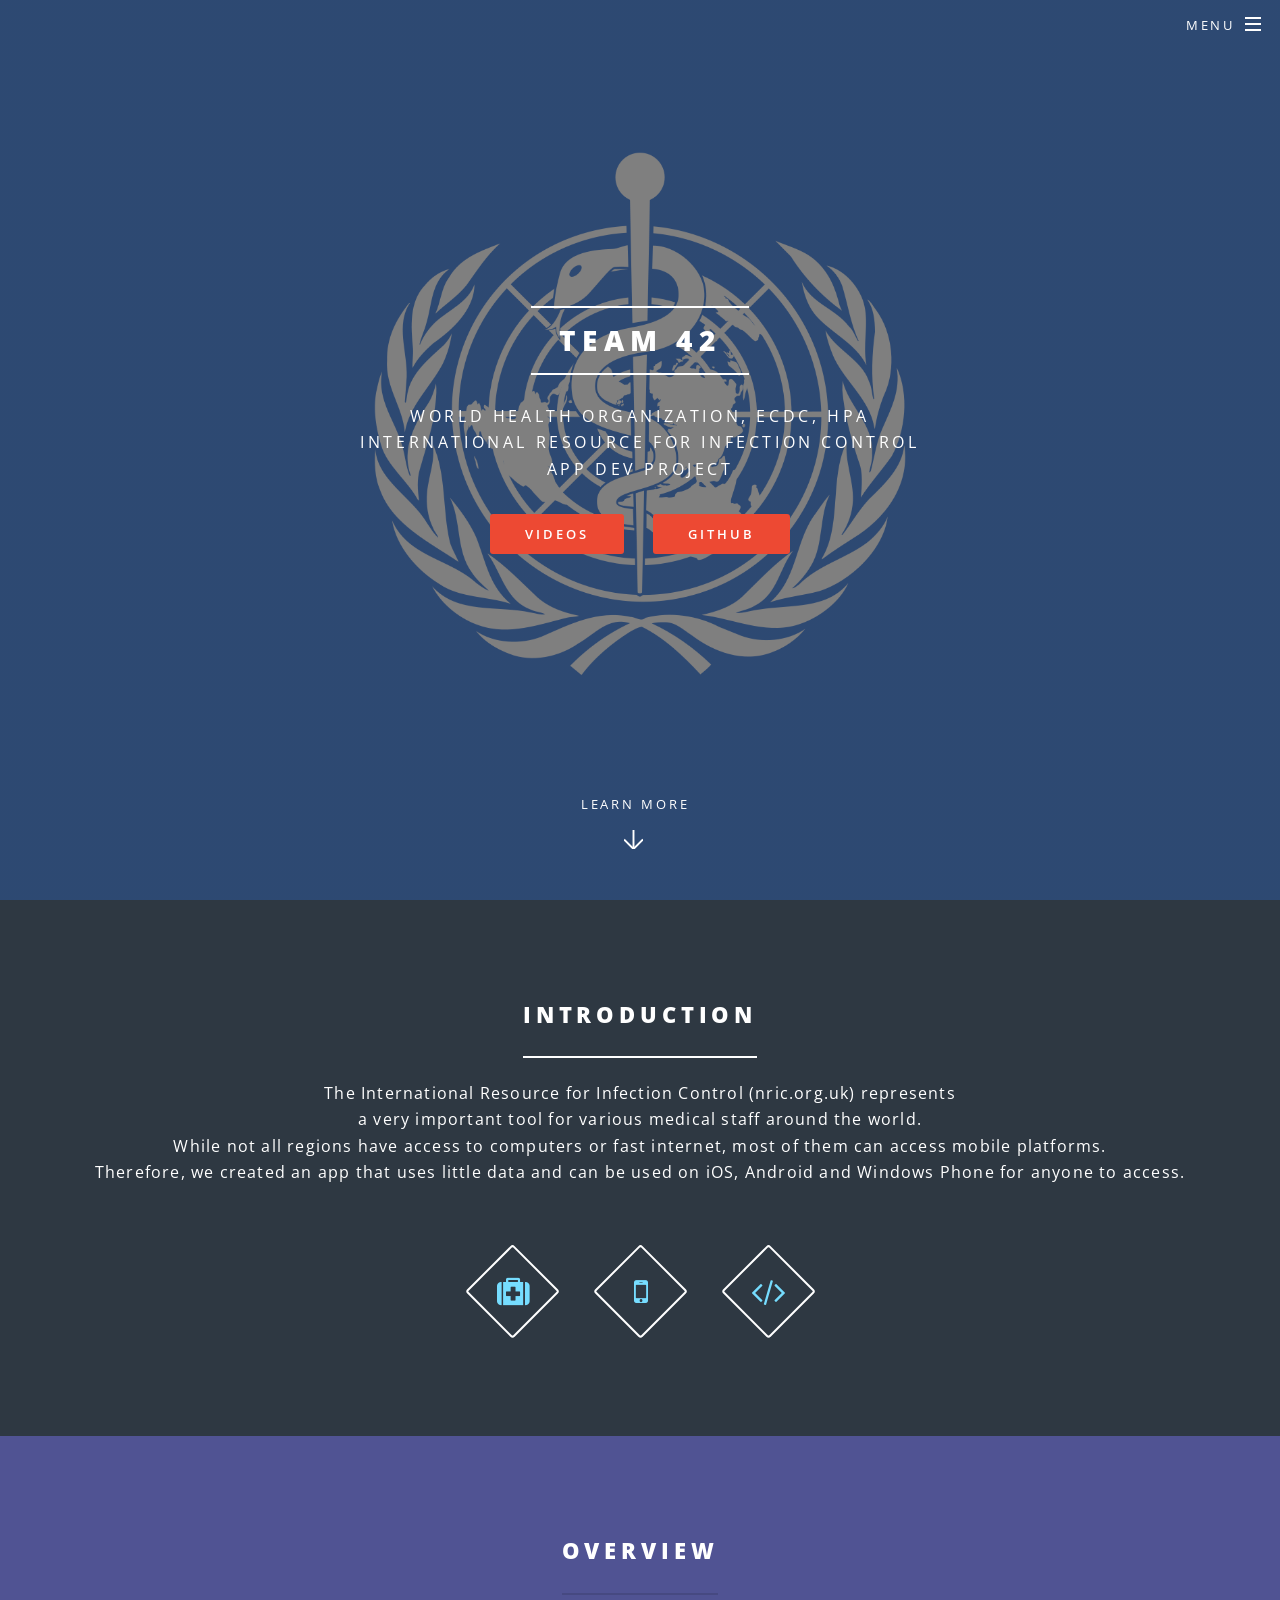
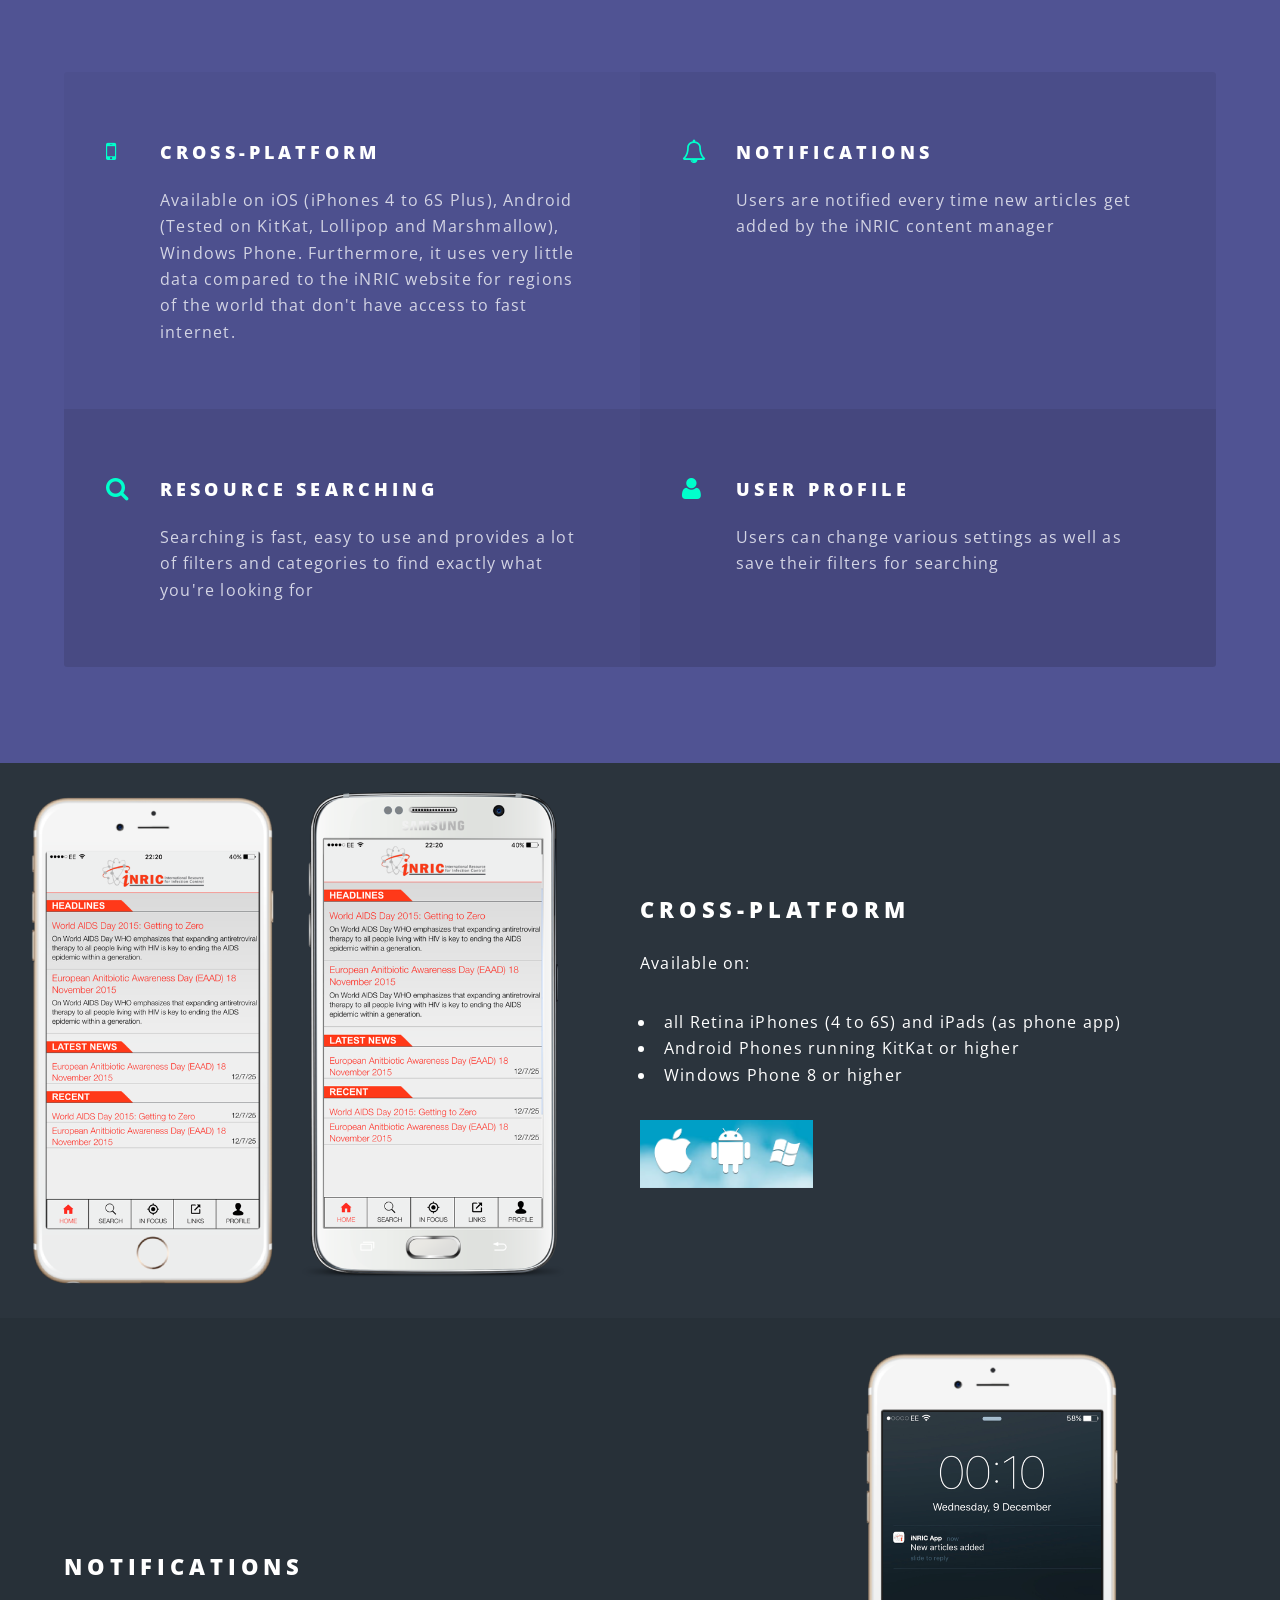
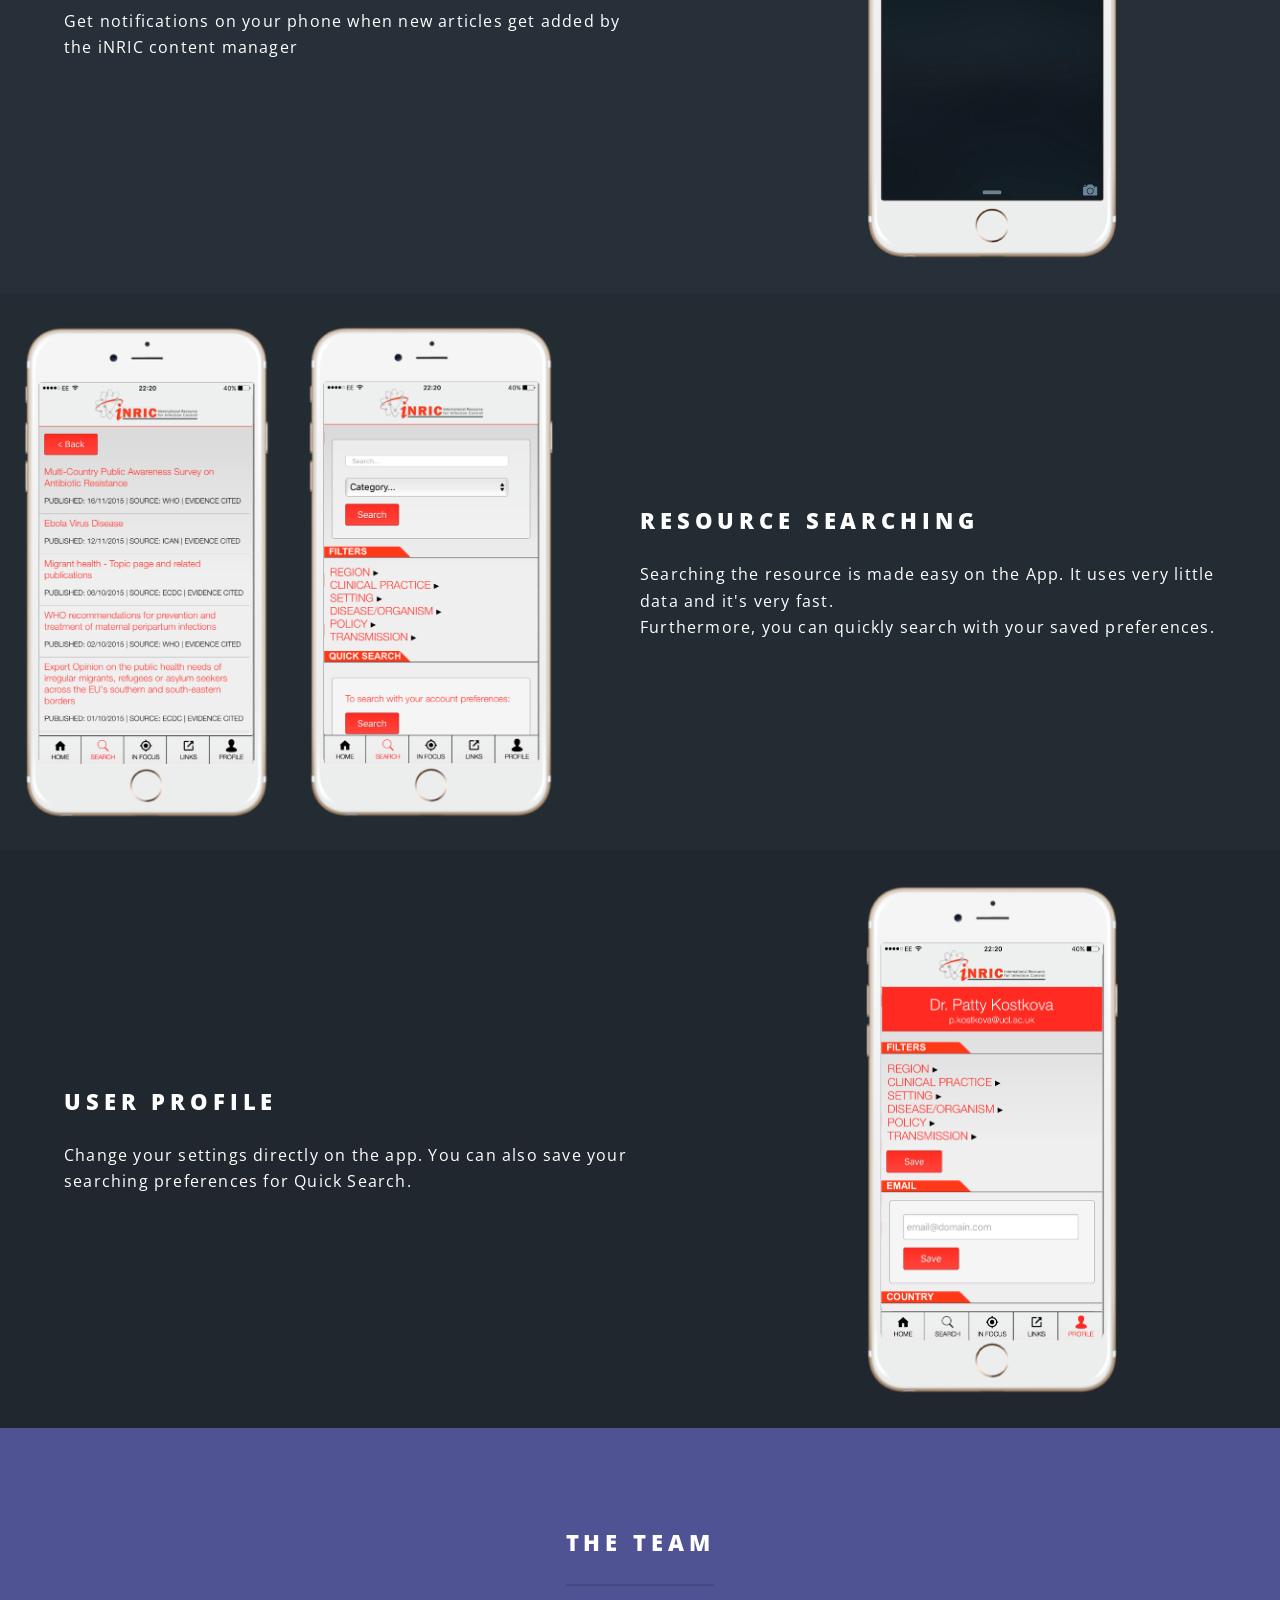
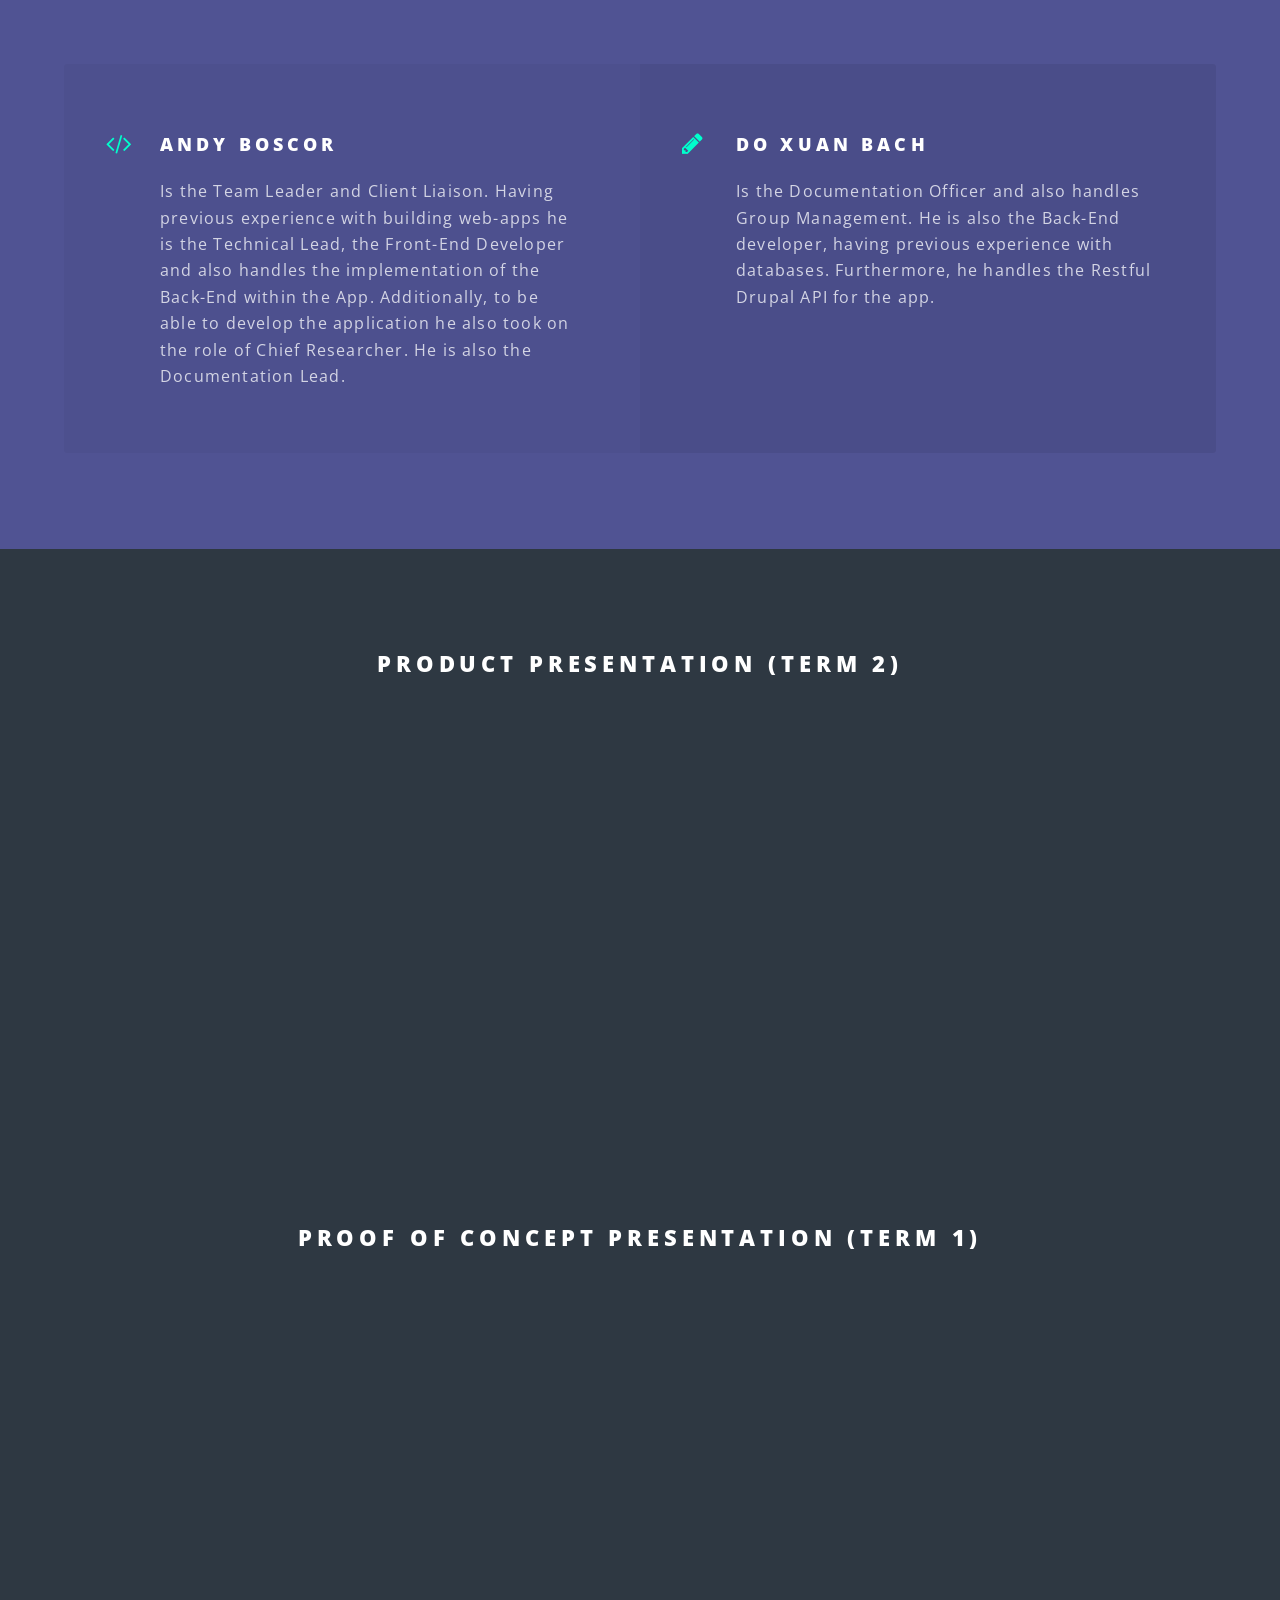
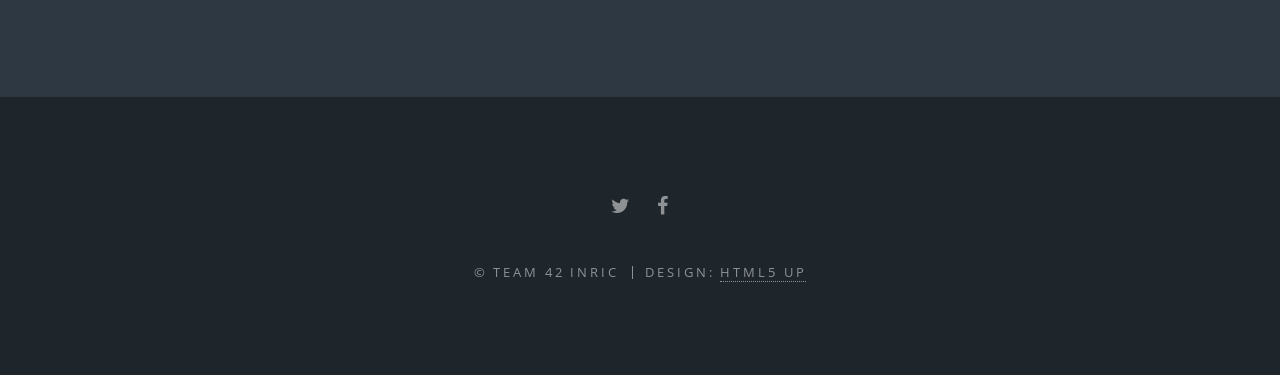
<file: Team Website/index.html>
<!DOCTYPE HTML>
<!--
	Spectral by HTML5 UP
	html5up.net | @n33co
	Free for personal and commercial use under the CCA 3.0 license (html5up.net/license)
-->
<html>
	<head>
		<title>Team 42 WHO</title>
		<meta charset="utf-8" />
		<meta name="viewport" content="width=device-width, initial-scale=1" />
		<!--[if lte IE 8]><script src="assets/js/ie/html5shiv.js"></script><![endif]-->
		<link rel="stylesheet" href="assets/css/main.css" />
		<!--[if lte IE 8]><link rel="stylesheet" href="assets/css/ie8.css" /><![endif]-->
		<!--[if lte IE 9]><link rel="stylesheet" href="assets/css/ie9.css" /><![endif]-->
	</head>
	<body class="landing">

		<!-- Page Wrapper -->
			<div id="page-wrapper">

				<!-- Header -->
					<header id="header" class="alt">
						<h1><a href="index.html">iNRIC</a></h1>
						<nav id="nav">
							<ul>
								<li class="special">
									<a href="#menu" class="menuToggle"><span>Menu</span></a>
									<div id="menu">
										<ul>
											<li><a href="index.html">Home</a></li>
											<li><a href="overview.html">Overview</a></li>
											<li><a href="research.html">Research</a></li>
											<li><a href="development.html">Development</a></li>
											<li><a href="testing.html">Testing</a></li>
											<li><a href="progress.html">Progress</a></li>
											<li><a href="further_dev.html">Further Dev</a></li>
										</ul>
									</div>
								</li>
							</ul>
						</nav>
					</header>

				<!-- Banner -->
					<section id="banner">
						<div class="inner">
							<h2>Team 42</h2>
							<p>World Health Organization, ECDC, HPA<br />
							International Resource for Infection Control<br />
							App Dev Project<br />
							</p>
							<ul class="actions">
								<li><a href="#four" class="button special">Videos</a></li>
								<li><a href="https://github.com/andyboscor/nric_dev.git" class="button special">Github</a></li>
							</ul>
						</div>
						<a href="#one" class="more scrolly">Learn More</a>
					</section>

				<!-- One -->
					<section id="one" class="wrapper style2 special">
						<div class="inner">
							<header class="major">
								<h2>Introduction</h2>
								<p>The International Resource for Infection Control (nric.org.uk) represents<br />
								a very important tool for various medical staff around the world. <br />
								While not all regions have access to computers or fast internet, most of them can access mobile platforms.<br />
								Therefore, we created an app that uses little data and can be used on iOS, Android and Windows Phone for anyone to access. </br></p>
							</header>
							<ul class="icons major">
								<li><span class="icon fa-medkit major style3"><span class="label">Lorem</span></span></li>
								<li><span class="icon fa-mobile major style3"><span class="label">Ipsum</span></span></li>
								<li><span class="icon fa-code major style3"><span class="label">Dolor</span></span></li>
							</ul>
						</div>
					</section>

				<!-- Two -->
				<!--
					<section id="two" class="wrapper alt style2">
						<section class="spotlight">
							<div class="image"><img src="images/pic01.jpg" alt="" /></div><div class="content">
								<h2>Magna primis lobortis<br />
								sed ullamcorper</h2>
								<p>Aliquam ut ex ut augue consectetur interdum. Donec hendrerit imperdiet. Mauris eleifend fringilla nullam aenean mi ligula.</p>
							</div>
						</section>
						<section class="spotlight">
							<div class="image"><img src="images/pic02.jpg" alt="" /></div><div class="content">
								<h2>Tortor dolore feugiat<br />
								elementum magna</h2>
								<p>Aliquam ut ex ut augue consectetur interdum. Donec hendrerit imperdiet. Mauris eleifend fringilla nullam aenean mi ligula.</p>
							</div>
						</section>
						<section class="spotlight">
							<div class="image"><img src="images/pic03.jpg" alt="" /></div><div class="content">
								<h2>Augue eleifend aliquet<br />
								sed condimentum</h2>
								<p>Aliquam ut ex ut augue consectetur interdum. Donec hendrerit imperdiet. Mauris eleifend fringilla nullam aenean mi ligula.</p>
							</div>
						</section>
					</section>
				<!-- Three -->
					<section id="three" class="wrapper style3 special">
						<div class="inner">
							<header class="major">
								<h2>Overview</h2>
							</header>
							<ul class="features">
								<li class="icon fa-mobile">
									<h3>Cross-Platform</h3>
									<p> Available on iOS (iPhones 4 to 6S Plus), Android (Tested on KitKat, Lollipop and Marshmallow), Windows Phone. Furthermore, it uses very little data compared to the iNRIC website for regions of the world that don't have access to fast internet. </p>
								</li>
								<li class="icon fa-bell-o">
									<h3>Notifications</h3>
									<p>Users are notified every time new articles get added by the iNRIC content manager</p>
								</li>
								<li class="icon fa-search">
									<h3>Resource searching</h3>
									<p>Searching is fast, easy to use and provides a lot of filters and categories to find exactly what you're looking for</p>
								</li>
								<li class="icon fa-user">
									<h3>User profile</h3>
									<p>Users can change various settings as well as save their filters for searching</p>
								</li>
							</ul>
						</div>
					</section>

				<!-- Two -->
				
					<section id="two" class="wrapper alt style2">
						<section class="spotlight">
							<div class="image"><img src="images/cross-platform.png" alt="" /></div><div class="content">
								<h2>Cross-platform<br /></h2>
								<p> Available on:
								<ul>
												<li>all Retina iPhones (4 to 6S) and iPads (as phone app)</li>
												<li>Android Phones running KitKat or higher</li>
												<li>Windows Phone 8 or higher</li>
								</ul> 
								<div class="8u"><span class="image fit"><img src="images/platforms.png" alt="" /></span></div></p>
							</div>
						</section>
						<section class="spotlight">
							<div class="image"><img src="images/notifications.png" alt="" /></div><div class="content">
								<h2>Notifications<br /></h2>
								<p>Get notifications on your phone when new articles get added by the iNRIC content manager</p>
							</div>
						</section>
						<section class="spotlight">
							<div class="image"><img src="images/searching.png" alt="" /></div><div class="content">
								<h2>Resource searching<br /></h2>
								<p>Searching the resource is made easy on the App. It uses very little data and it's very fast.
								<br />Furthermore, you can quickly search with your saved preferences.</p>
							</div>
						</section>
						<section class="spotlight">
							<div class="image"><img src="images/user_profile.png" alt="" /></div><div class="content">
								<h2>User profile<br /></h2>
								<p>Change your settings directly on the app. You can also save your searching preferences for Quick Search.</p>
							</div>
						</section>
					</section>
				<!-- Three -->
					<section id="three" class="wrapper style3 special">
						<div class="inner">
							<header class="major">
								<h2>The team</h2>
							</header>
							<ul class="features">
								<li class="icon fa-code">
									<h3>Andy Boscor</h3>
									<p> Is the Team Leader and Client Liaison. Having previous experience with building web-apps he is the Technical Lead, the Front-End Developer and also handles the implementation of the Back-End within the App. Additionally, to be able to develop the application he also took on the role of Chief Researcher. He is also the Documentation Lead. </p>
								</li>
								<li class="icon fa-pencil">
									<h3>Do Xuan Bach</h3>
									<p>Is the Documentation Officer and also handles Group Management. He is also the Back-End developer, having previous experience with databases. Furthermore, he handles the Restful Drupal API for the app.</p>
								</li>
							</ul>
						</div>
					</section>
					<section id="four" class="wrapper style4 special">
						<div class="inner">
							<header>
								<h2>Product Presentation (Term 2)</h2>
								<p><iframe width="560" height="315" src="https://www.youtube.com/embed/BQTzJ9L4Jio" frameborder="0" allowfullscreen></iframe></p>
							</header>
							
						</div>
					</section>
				<!-- CTA -->
					<section id="five" class="wrapper style4 special">
						<div class="inner">
							<header>
								<h2>Proof of Concept Presentation (Term 1)</h2>
								<p><iframe width="560" height="315" src="https://www.youtube.com/embed/BL-cjcaTVnc" frameborder="0" allowfullscreen></iframe></p>
							</header>
							
							
						</div>
					</section>

				<!-- Footer -->
					<footer id="footer">
						<ul class="icons">
							<li><a href="https://twitter.com/NRIC_Global" class="icon fa-twitter"><span class="label">Twitter</span></a></li>
							<li><a href="https://www.facebook.com/NRIC-National-Resource-for-Infection-Control-322620358370/" class="icon fa-facebook"><span class="label">Facebook</span></a></li>
						</ul>
						<ul class="copyright">
							<li>&copy; Team 42 iNRIC</li><li>Design: <a href="http://html5up.net">HTML5 UP</a></li>
						</ul>
					</footer>

			</div>

		<!-- Scripts -->
			<script src="assets/js/jquery.min.js"></script>
			<script src="assets/js/jquery.scrollex.min.js"></script>
			<script src="assets/js/jquery.scrolly.min.js"></script>
			<script src="assets/js/skel.min.js"></script>
			<script src="assets/js/util.js"></script>
			<!--[if lte IE 8]><script src="assets/js/ie/respond.min.js"></script><![endif]-->
			<script src="assets/js/main.js"></script>

	</body>
</html>
</file>
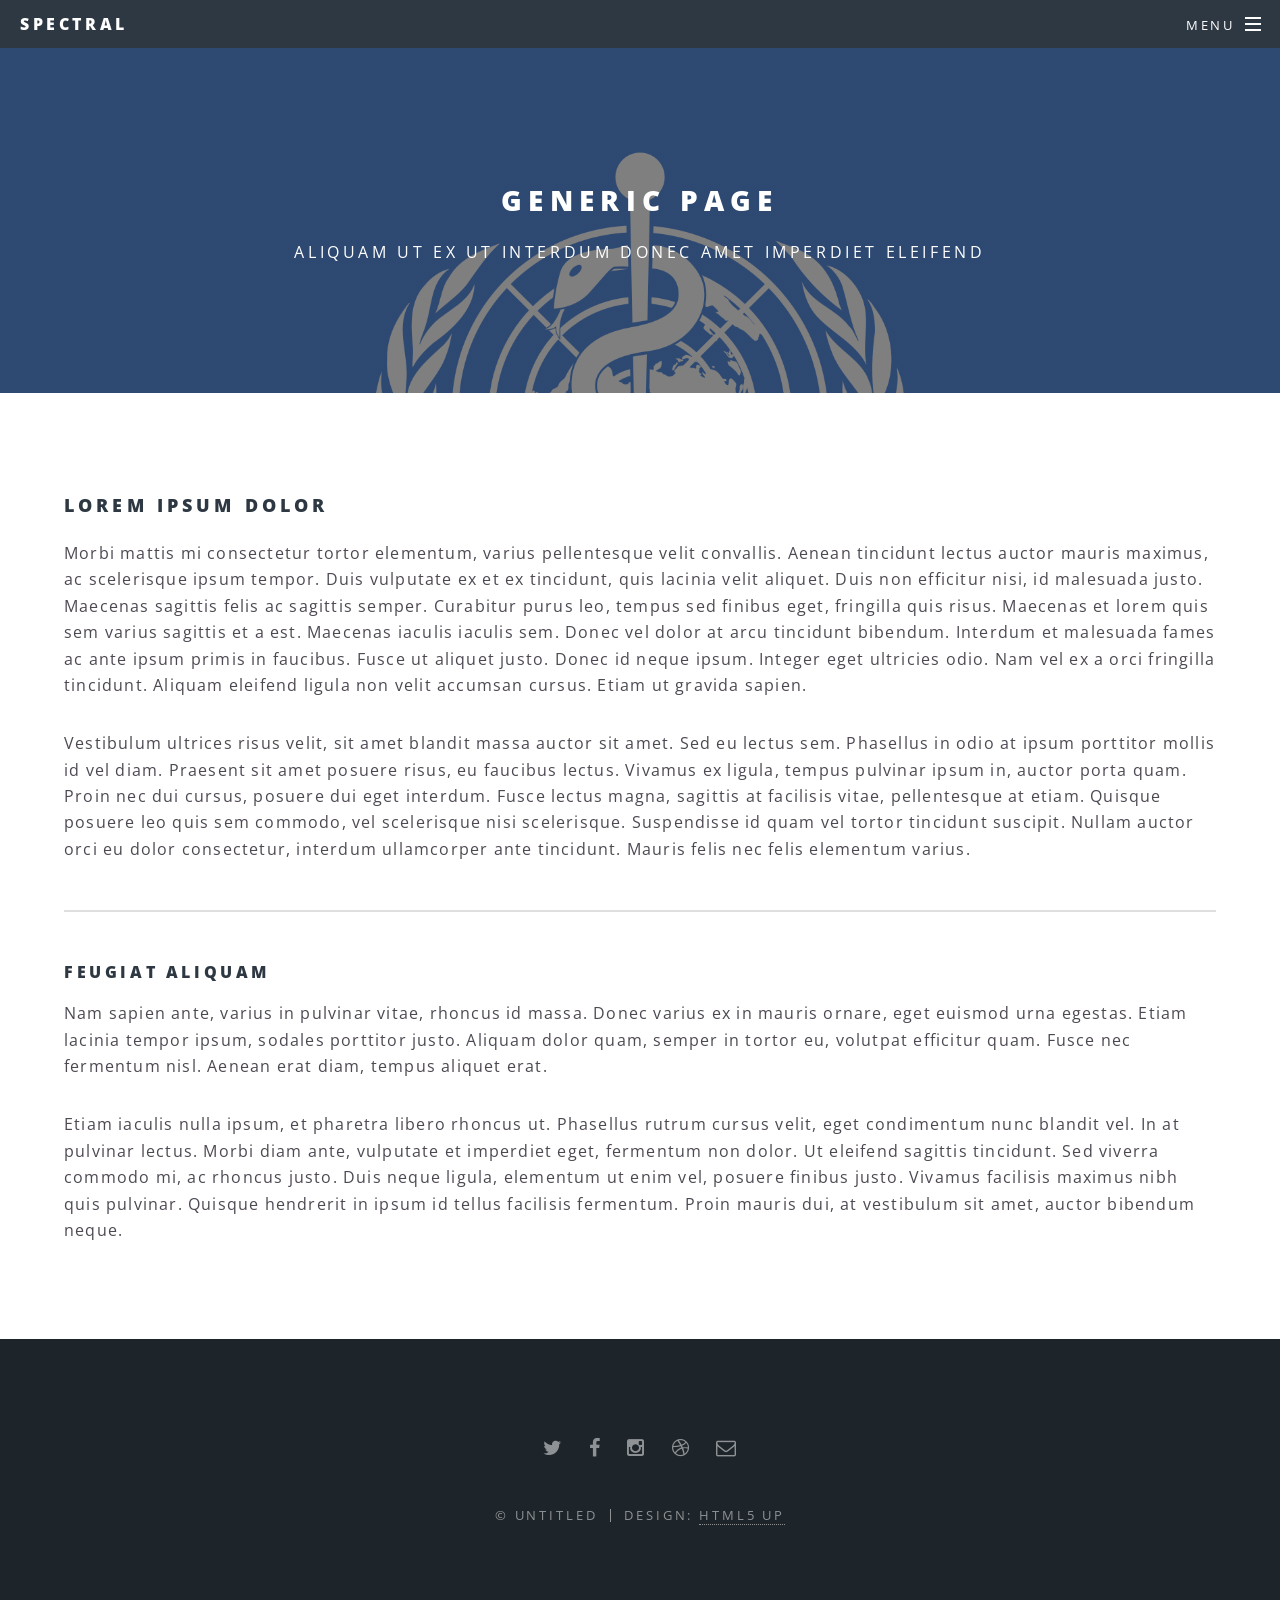
<file: Team Website/example2.html>
<!DOCTYPE HTML>
<!--
	Spectral by HTML5 UP
	html5up.net | @n33co
	Free for personal and commercial use under the CCA 3.0 license (html5up.net/license)
-->
<html>
	<head>
		<title>Generic - Spectral by HTML5 UP</title>
		<meta charset="utf-8" />
		<meta name="viewport" content="width=device-width, initial-scale=1" />
		<!--[if lte IE 8]><script src="assets/js/ie/html5shiv.js"></script><![endif]-->
		<link rel="stylesheet" href="assets/css/main.css" />
		<!--[if lte IE 8]><link rel="stylesheet" href="assets/css/ie8.css" /><![endif]-->
		<!--[if lte IE 9]><link rel="stylesheet" href="assets/css/ie9.css" /><![endif]-->
	</head>
	<body>

		<!-- Page Wrapper -->
			<div id="page-wrapper">

				<!-- Header -->
					<header id="header">
						<h1><a href="index.html">Spectral</a></h1>
						<nav id="nav">
							<ul>
								<li class="special">
									<a href="#menu" class="menuToggle"><span>Menu</span></a>
									<div id="menu">
										<ul>
											<li><a href="index.html">Home</a></li>
											<li><a href="generic.html">Generic</a></li>
											<li><a href="elements.html">Elements</a></li>
											<li><a href="#">Sign Up</a></li>
											<li><a href="#">Log In</a></li>
										</ul>
									</div>
								</li>
							</ul>
						</nav>
					</header>

				<!-- Main -->
					<article id="main">
						<header>
							<h2>Generic Page</h2>
							<p>Aliquam ut ex ut interdum donec amet imperdiet eleifend</p>
						</header>
						<section class="wrapper style5">
							<div class="inner">

								<h3>Lorem ipsum dolor</h3>
								<p>Morbi mattis mi consectetur tortor elementum, varius pellentesque velit convallis. Aenean tincidunt lectus auctor mauris maximus, ac scelerisque ipsum tempor. Duis vulputate ex et ex tincidunt, quis lacinia velit aliquet. Duis non efficitur nisi, id malesuada justo. Maecenas sagittis felis ac sagittis semper. Curabitur purus leo, tempus sed finibus eget, fringilla quis risus. Maecenas et lorem quis sem varius sagittis et a est. Maecenas iaculis iaculis sem. Donec vel dolor at arcu tincidunt bibendum. Interdum et malesuada fames ac ante ipsum primis in faucibus. Fusce ut aliquet justo. Donec id neque ipsum. Integer eget ultricies odio. Nam vel ex a orci fringilla tincidunt. Aliquam eleifend ligula non velit accumsan cursus. Etiam ut gravida sapien.</p>

								<p>Vestibulum ultrices risus velit, sit amet blandit massa auctor sit amet. Sed eu lectus sem. Phasellus in odio at ipsum porttitor mollis id vel diam. Praesent sit amet posuere risus, eu faucibus lectus. Vivamus ex ligula, tempus pulvinar ipsum in, auctor porta quam. Proin nec dui cursus, posuere dui eget interdum. Fusce lectus magna, sagittis at facilisis vitae, pellentesque at etiam. Quisque posuere leo quis sem commodo, vel scelerisque nisi scelerisque. Suspendisse id quam vel tortor tincidunt suscipit. Nullam auctor orci eu dolor consectetur, interdum ullamcorper ante tincidunt. Mauris felis nec felis elementum varius.</p>

								<hr />

								<h4>Feugiat aliquam</h4>
								<p>Nam sapien ante, varius in pulvinar vitae, rhoncus id massa. Donec varius ex in mauris ornare, eget euismod urna egestas. Etiam lacinia tempor ipsum, sodales porttitor justo. Aliquam dolor quam, semper in tortor eu, volutpat efficitur quam. Fusce nec fermentum nisl. Aenean erat diam, tempus aliquet erat.</p>

								<p>Etiam iaculis nulla ipsum, et pharetra libero rhoncus ut. Phasellus rutrum cursus velit, eget condimentum nunc blandit vel. In at pulvinar lectus. Morbi diam ante, vulputate et imperdiet eget, fermentum non dolor. Ut eleifend sagittis tincidunt. Sed viverra commodo mi, ac rhoncus justo. Duis neque ligula, elementum ut enim vel, posuere finibus justo. Vivamus facilisis maximus nibh quis pulvinar. Quisque hendrerit in ipsum id tellus facilisis fermentum. Proin mauris dui, at vestibulum sit amet, auctor bibendum neque.</p>

							</div>
						</section>
					</article>

				<!-- Footer -->
					<footer id="footer">
						<ul class="icons">
							<li><a href="#" class="icon fa-twitter"><span class="label">Twitter</span></a></li>
							<li><a href="#" class="icon fa-facebook"><span class="label">Facebook</span></a></li>
							<li><a href="#" class="icon fa-instagram"><span class="label">Instagram</span></a></li>
							<li><a href="#" class="icon fa-dribbble"><span class="label">Dribbble</span></a></li>
							<li><a href="#" class="icon fa-envelope-o"><span class="label">Email</span></a></li>
						</ul>
						<ul class="copyright">
							<li>&copy; Untitled</li><li>Design: <a href="http://html5up.net">HTML5 UP</a></li>
						</ul>
					</footer>

			</div>

		<!-- Scripts -->
			<script src="assets/js/jquery.min.js"></script>
			<script src="assets/js/jquery.scrollex.min.js"></script>
			<script src="assets/js/jquery.scrolly.min.js"></script>
			<script src="assets/js/skel.min.js"></script>
			<script src="assets/js/util.js"></script>
			<!--[if lte IE 8]><script src="assets/js/ie/respond.min.js"></script><![endif]-->
			<script src="assets/js/main.js"></script>

	</body>
</html>
</file>
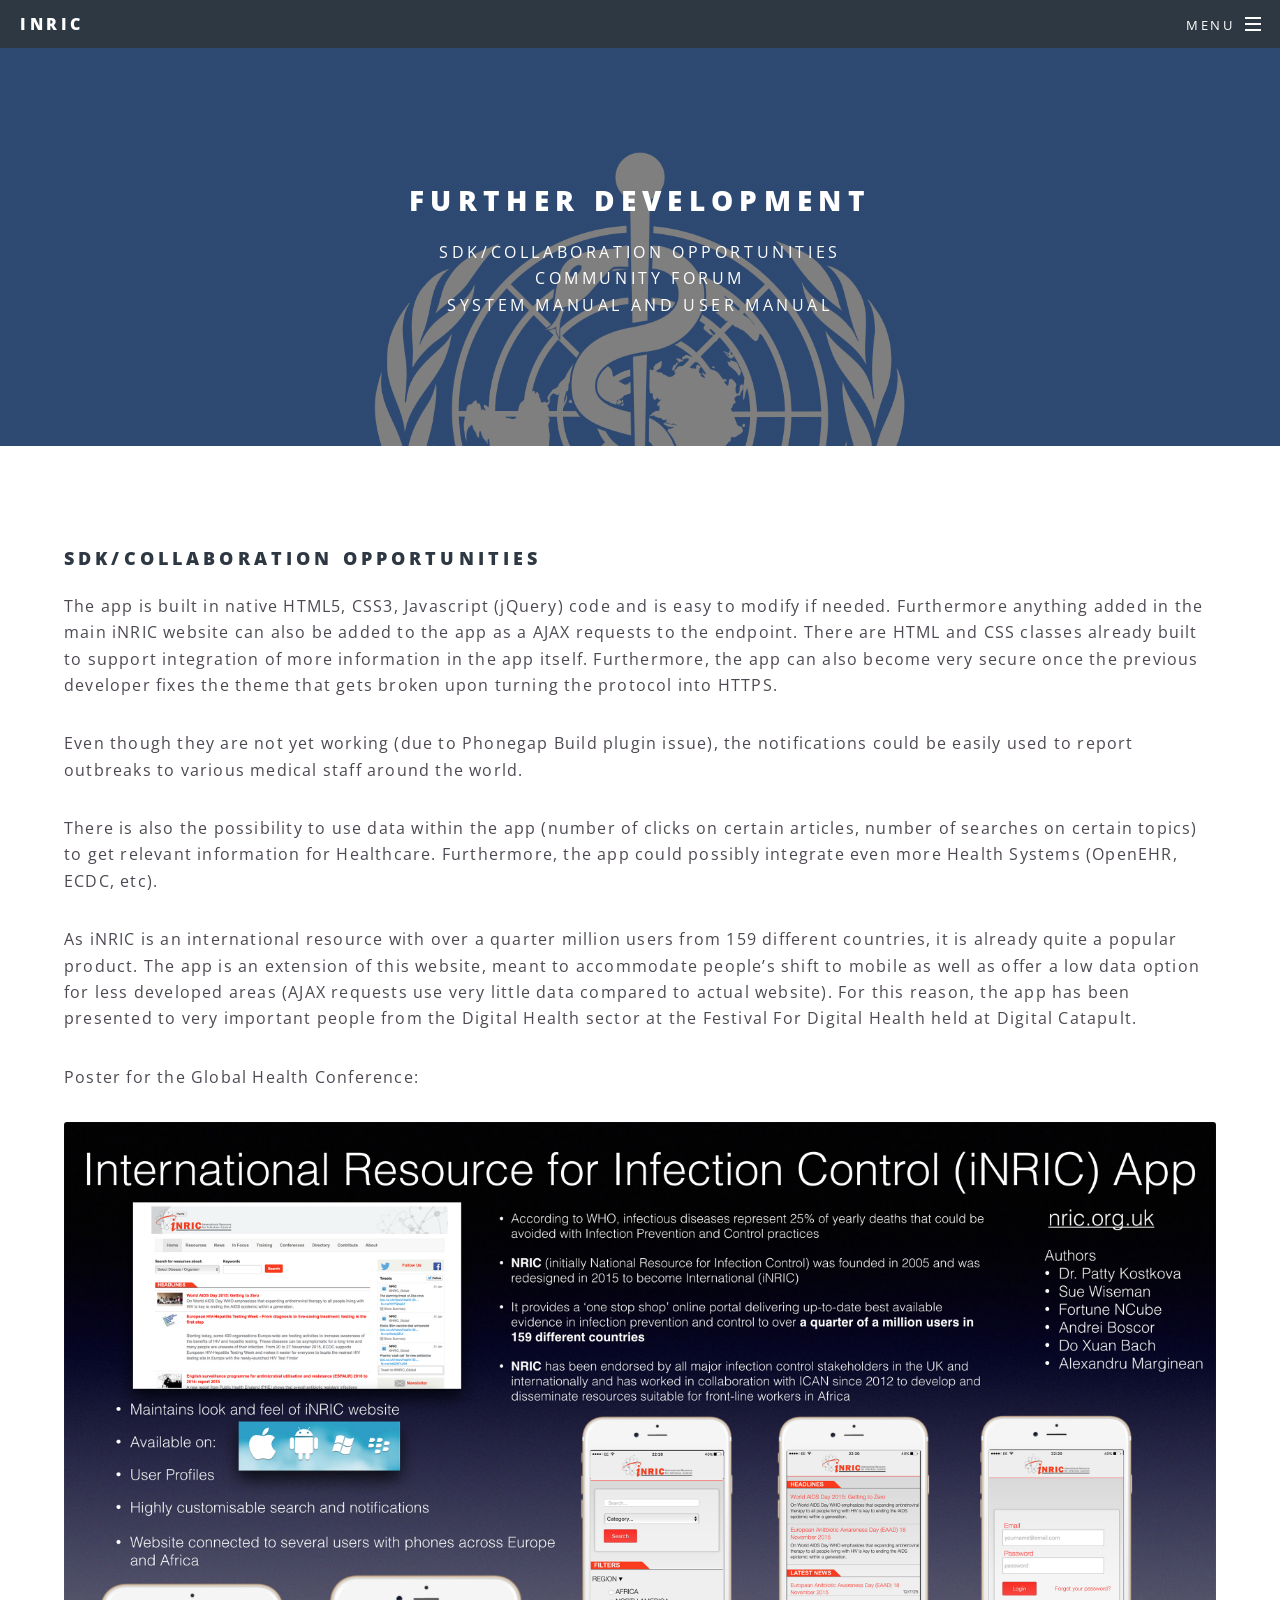
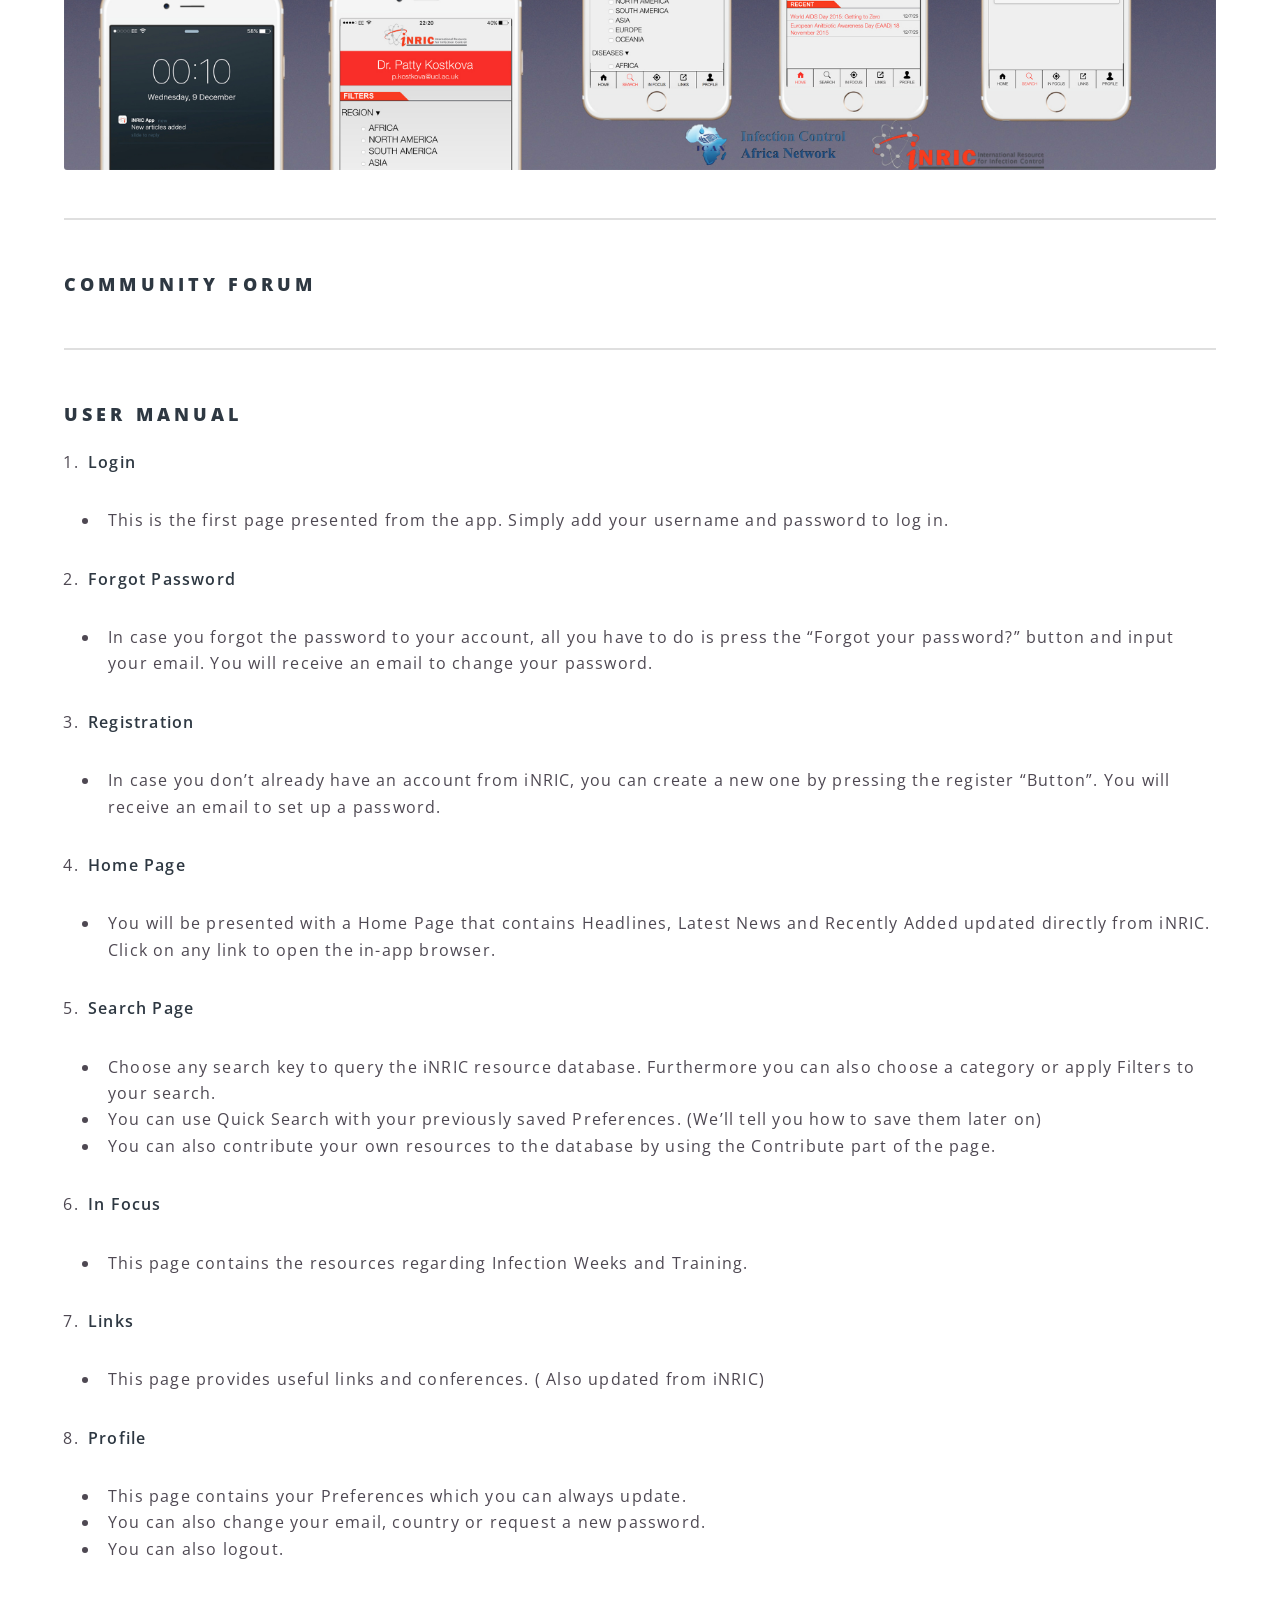
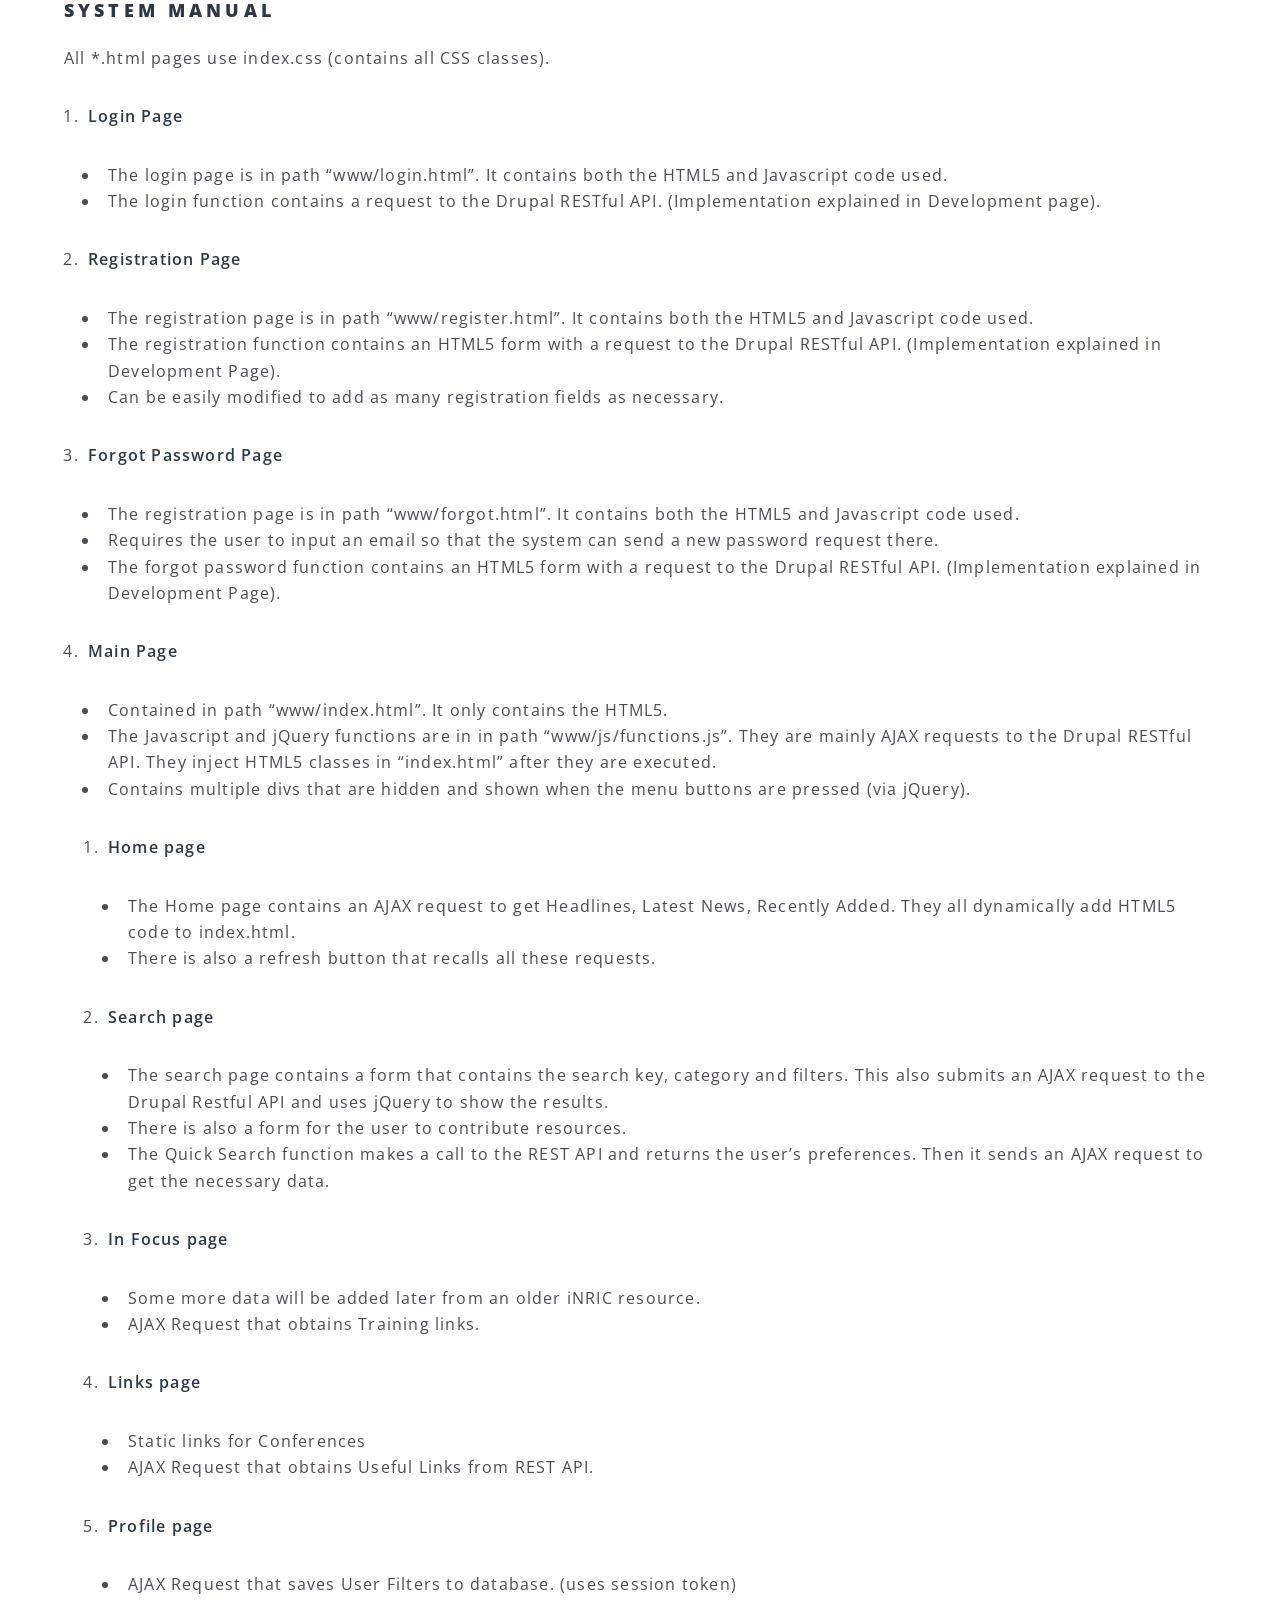
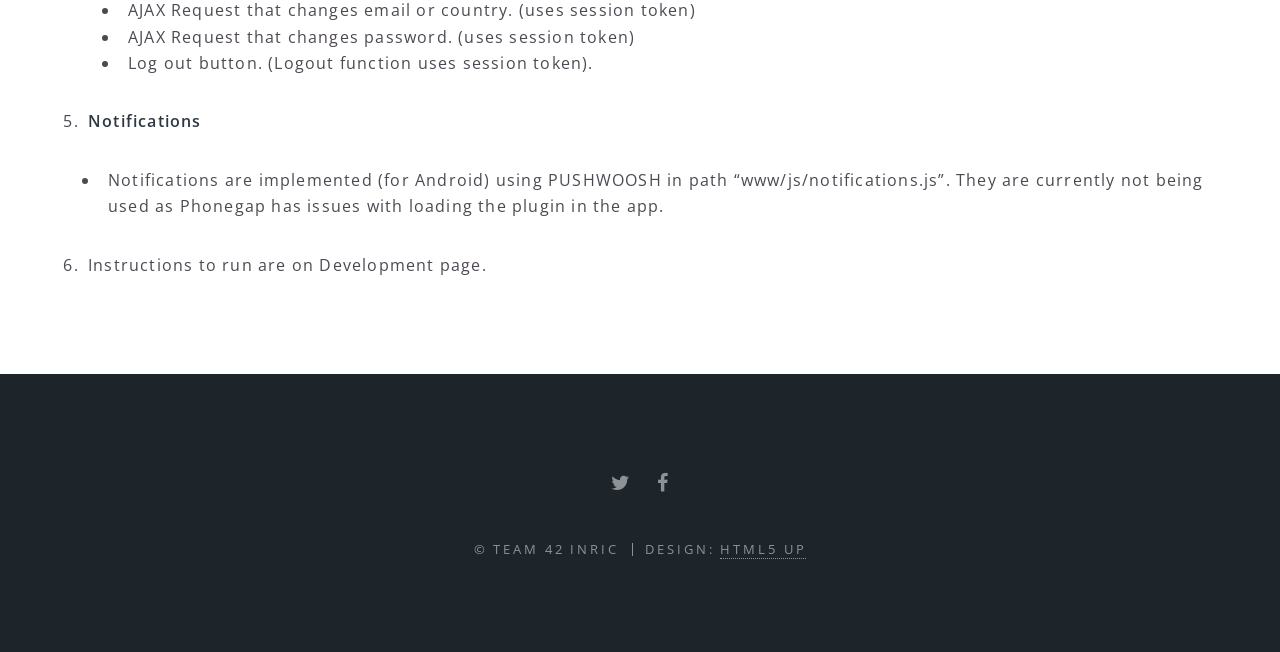
<file: Team Website/further_dev.html>
<!DOCTYPE HTML>
<!--
	Spectral by HTML5 UP
	html5up.net | @n33co
	Free for personal and commercial use under the CCA 3.0 license (html5up.net/license)
-->
<html>
<head>
	<title>Testing - iNRIC</title>
	<meta charset="utf-8" />
	<meta name="viewport" content="width=device-width, initial-scale=1" />
	<!--[if lte IE 8]><script src="assets/js/ie/html5shiv.js"></script><![endif]-->
	<link rel="stylesheet" href="assets/css/main.css" />
	<!--[if lte IE 8]><link rel="stylesheet" href="assets/css/ie8.css" /><![endif]-->
	<!--[if lte IE 9]><link rel="stylesheet" href="assets/css/ie9.css" /><![endif]-->
</head>
<body>
	<div id="fb-root"></div>
	<script>(function(d, s, id) {
		var js, fjs = d.getElementsByTagName(s)[0];
		if (d.getElementById(id)) return;
		js = d.createElement(s); js.id = id;
		js.src = "//connect.facebook.net/en_US/sdk.js#xfbml=1&version=v2.6";
		fjs.parentNode.insertBefore(js, fjs);
	}(document, 'script', 'facebook-jssdk'));</script>
	<!-- Page Wrapper -->
	<div id="page-wrapper">

		<!-- Header -->
		<header id="header">
			<h1><a href="index.html">iNRIC</a></h1>
			<nav id="nav">
				<ul>
					<li class="special">
						<a href="#menu" class="menuToggle"><span>Menu</span></a>
						<div id="menu">
							<ul>
								<li><a href="index.html">Home</a></li>
								<li><a href="overview.html">Overview</a></li>
								<li><a href="research.html">Research</a></li>
								<li><a href="development.html">Development</a></li>
								<li><a href="testing.html">Testing</a></li>
								<li><a href="progress.html">Progress</a></li>
								<li><a href="further_dev.html">Further Dev</a></li>
							</ul>
						</div>
					</li>
				</ul>
			</nav>
		</header>

		<!-- Main -->
		<article id="main">
			<header>
				<h2>Further Development</h2>
				<p>SDK/Collaboration Opportunities<br />Community Forum<br />System Manual and User Manual</p>
			</header>
			<section class="wrapper style5">
				<div class="inner">
					<h3>SDK/Collaboration Opportunities</h3>
					<p>The app is built in native HTML5, CSS3, Javascript (jQuery) code and is easy to modify if needed. Furthermore anything added in the main iNRIC website can also be added to the app as a AJAX requests to the endpoint. There are HTML and CSS classes already built to support integration of more information in the app itself. Furthermore, the app can also become very secure once the previous developer fixes the theme that gets broken upon turning the protocol into HTTPS.</p>

					<p>Even though they are not yet working (due to Phonegap Build plugin issue), the notifications could be easily used to report outbreaks to various medical staff around the world.</p>

					<p>There is also the possibility to use data within the app (number of clicks on certain articles, number of searches on certain topics) to get relevant information for Healthcare. Furthermore, the app could possibly integrate even more Health Systems (OpenEHR, ECDC, etc).</p>

					<p>As iNRIC is an international resource with over a quarter million users from 159 different countries, it is already quite a popular product. The app is an extension of this website, meant to accommodate people’s shift to mobile as well as offer a low data option for less developed areas (AJAX requests use very little data compared to actual website). For this reason, the app has been presented to very important people from the Digital Health sector at the Festival For Digital Health held at Digital Catapult.</p>

					<p> Poster for the Global Health Conference: </p>
					<div class="box alt">
										<div class="row uniform 50%">
											<div class="12u"><span class="image fit"><img src="images/poster_jpeg.jpg" alt="" /></span></div>
											</div>
					</div> 
					<hr />
					<h3>Community Forum</h3>
					<div class="fb-comments" data-href="http://students.cs.ucl.ac.uk/2015/group42/further-dev.html" data-numposts="10"></div>
					<hr />

					<h3> User Manual </h3>
					<ol>
						<li><b>Login</b></li>
						<p> <ul> <li> This is the first page presented from the app. Simply add your username and password to log in.</li></ul> </p>
						<li><b>Forgot Password</b></li>
						<p> <ul> <li>In case you forgot the password to your account, all you have to do is press the “Forgot your password?” button and input your email. You will receive an email to change your password.</li></ul> </p>
						<li><b>Registration</b></li>
						<p> <ul> <li>In case you don’t already have an account from iNRIC, you can create a new one by pressing the register “Button”. You will receive an email to set up a password.</li></ul> </p>
						<li><b> Home Page</b></li>
						<p> <ul> <li>You will be presented with a Home Page that contains Headlines, Latest News and Recently Added updated directly from iNRIC. Click on any link to open the in-app browser.</li></ul> </p>
						<li><b>Search Page</b></li>
						<p> <ul> <li>Choose any search key to query the iNRIC resource database. Furthermore you can also choose a category or apply Filters to your search. </li>
							<li>You can use Quick Search with your previously saved Preferences. (We’ll tell you how to save them later on) </li>
							<li>You can also contribute your own resources to the database by using the Contribute part of the page. </li></ul> </p>
							<li><b>In Focus</b></li>
							<p> <ul> <li>This page contains the resources regarding Infection Weeks and Training. </li></ul> </p>
							<li><b>Links</b></li>
							<p> <ul> <li>This page provides useful links and conferences. ( Also updated from iNRIC) </li></ul> </p>
							<li><b>Profile</b></li>
							<p> <ul> <li>This page contains your Preferences which you can always update.</li>
								<li>You can also change your email, country or request a new password. </li>
								<li>You can also logout. </li></ul> </p>
							</ol>
							<h3> System Manual </h3>
							<p>All *.html pages use index.css (contains all CSS classes).</p>
							<ol>
								<li><b>Login Page</b></li>
								<p> <ul> <li>The login page is in path “www/login.html”. It contains both the HTML5 and Javascript code used.</li>
									<li>The login function contains a request to the Drupal RESTful API. (Implementation explained in Development page).</li></ul> </p>
									<li><b>Registration Page</b></li>
									<p> <ul> <li>The registration page is in path “www/register.html”. It contains both the HTML5 and Javascript code used.</li>
										<li>The registration function contains an HTML5 form with a request to the Drupal RESTful API. (Implementation explained in Development Page).</li>
										<li>Can be easily modified to add as many registration fields as necessary.</li></ul> </p>
										<li><b>Forgot Password Page</b></li>
										<p> <ul> <li>The registration page is in path “www/forgot.html”. It contains both the HTML5 and Javascript code used.</li>
											<li>Requires the user to input an email so that the system can send a new password request there. </li>
											<li>The forgot password function contains an HTML5 form with a request to the Drupal RESTful API. (Implementation explained in Development Page).</li></ul> </p>
											<li><b>Main Page</b></li>
											<p> <ul> <li>Contained in path “www/index.html”. It only contains the HTML5.</li>
												<li>The Javascript and jQuery functions are in in path “www/js/functions.js”. They are mainly AJAX requests to the Drupal RESTful API. They inject HTML5 classes in “index.html” after they are executed.</li>
												<li>Contains multiple divs that are hidden and shown when the menu buttons are pressed (via jQuery).</li></ul> 
												<ol> <li><b>Home page</b></li>
													<p> <ul> <li>The Home page contains an AJAX request to get Headlines, Latest News, Recently Added. They all dynamically add HTML5 code to index.html.</li>
														<li>There is also a refresh button that recalls all these requests.</li></ul> </p>
														<li><b>Search page</b></li>
														<p> <ul> <li>The search page contains a form that contains the search key, category and filters. This also submits an AJAX request to the Drupal Restful API and uses jQuery to show the results.</li>
															<li>There is also a form for the user to contribute resources.</li>
															<li>The Quick Search function makes a call to the REST API and returns the user’s preferences. Then it sends an AJAX request to get the necessary data.</li></ul> </p>
															<li><b>In Focus page</b></li>
															<p> <ul> <li>Some more data will be added later from an older iNRIC resource.</li>
																<li>AJAX Request that obtains Training links.</li></ul> </p>
																<li><b>Links page</b></li>
																<p> <ul> <li>Static links for Conferences</li>
																	<li>AJAX Request that obtains Useful Links from REST API.</li></ul> </p>
																	<li><b>Profile page</b></li>
																	<p> <ul> <li>AJAX Request that saves User Filters to database. (uses session token)</li>
																		<li>AJAX Request that changes email or country. (uses session token)</li>
																		<li>AJAX Request that changes password. (uses session token)</li>
																		<li>Log out button. (Logout function uses session token).</li></ul> </p>
																	</ol>
																	<li><b>Notifications</b></li>
																	<p><ul> <li>Notifications are implemented (for Android) using PUSHWOOSH in path “www/js/notifications.js”. They are currently not being used as Phonegap has issues with loading the plugin in the app.</li> </ul></p>
																	<li>Instructions to run are on Development page.</li>
																</p>
															</div>
														</section>
													</article>

													<!-- Footer -->
													<!-- Footer -->
													<footer id="footer">
														<ul class="icons">
															<li><a href="https://twitter.com/NRIC_Global" class="icon fa-twitter"><span class="label">Twitter</span></a></li>
															<li><a href="https://www.facebook.com/NRIC-National-Resource-for-Infection-Control-322620358370/" class="icon fa-facebook"><span class="label">Facebook</span></a></li>
														</ul>
														<ul class="copyright">
															<li>&copy; Team 42 iNRIC</li><li>Design: <a href="http://html5up.net">HTML5 UP</a></li>
														</ul>
													</footer>

												</div>

												<!-- Scripts -->
												<script src="assets/js/jquery.min.js"></script>
												<script src="assets/js/jquery.scrollex.min.js"></script>
												<script src="assets/js/jquery.scrolly.min.js"></script>
												<script src="assets/js/skel.min.js"></script>
												<script src="assets/js/util.js"></script>
												<!--[if lte IE 8]><script src="assets/js/ie/respond.min.js"></script><![endif]-->
												<script src="assets/js/main.js"></script>

											</body>
											</html>
</file>
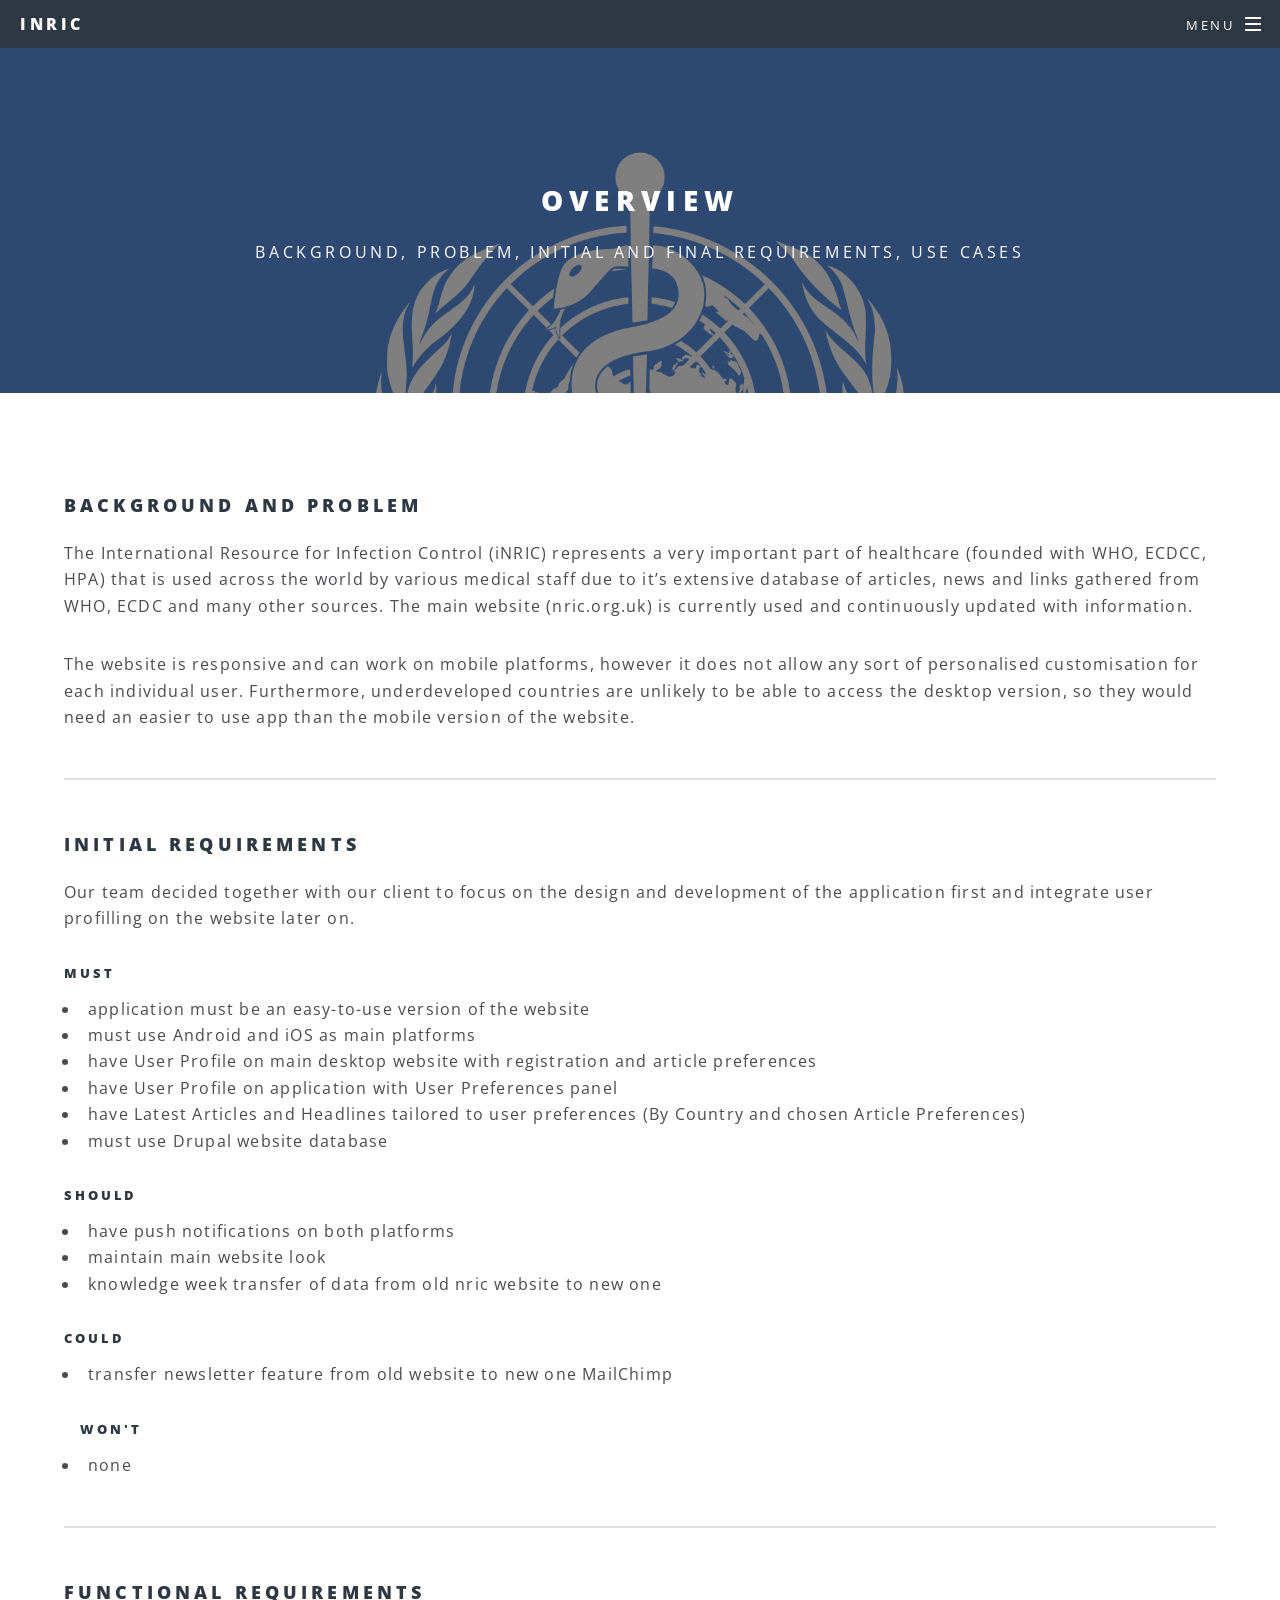
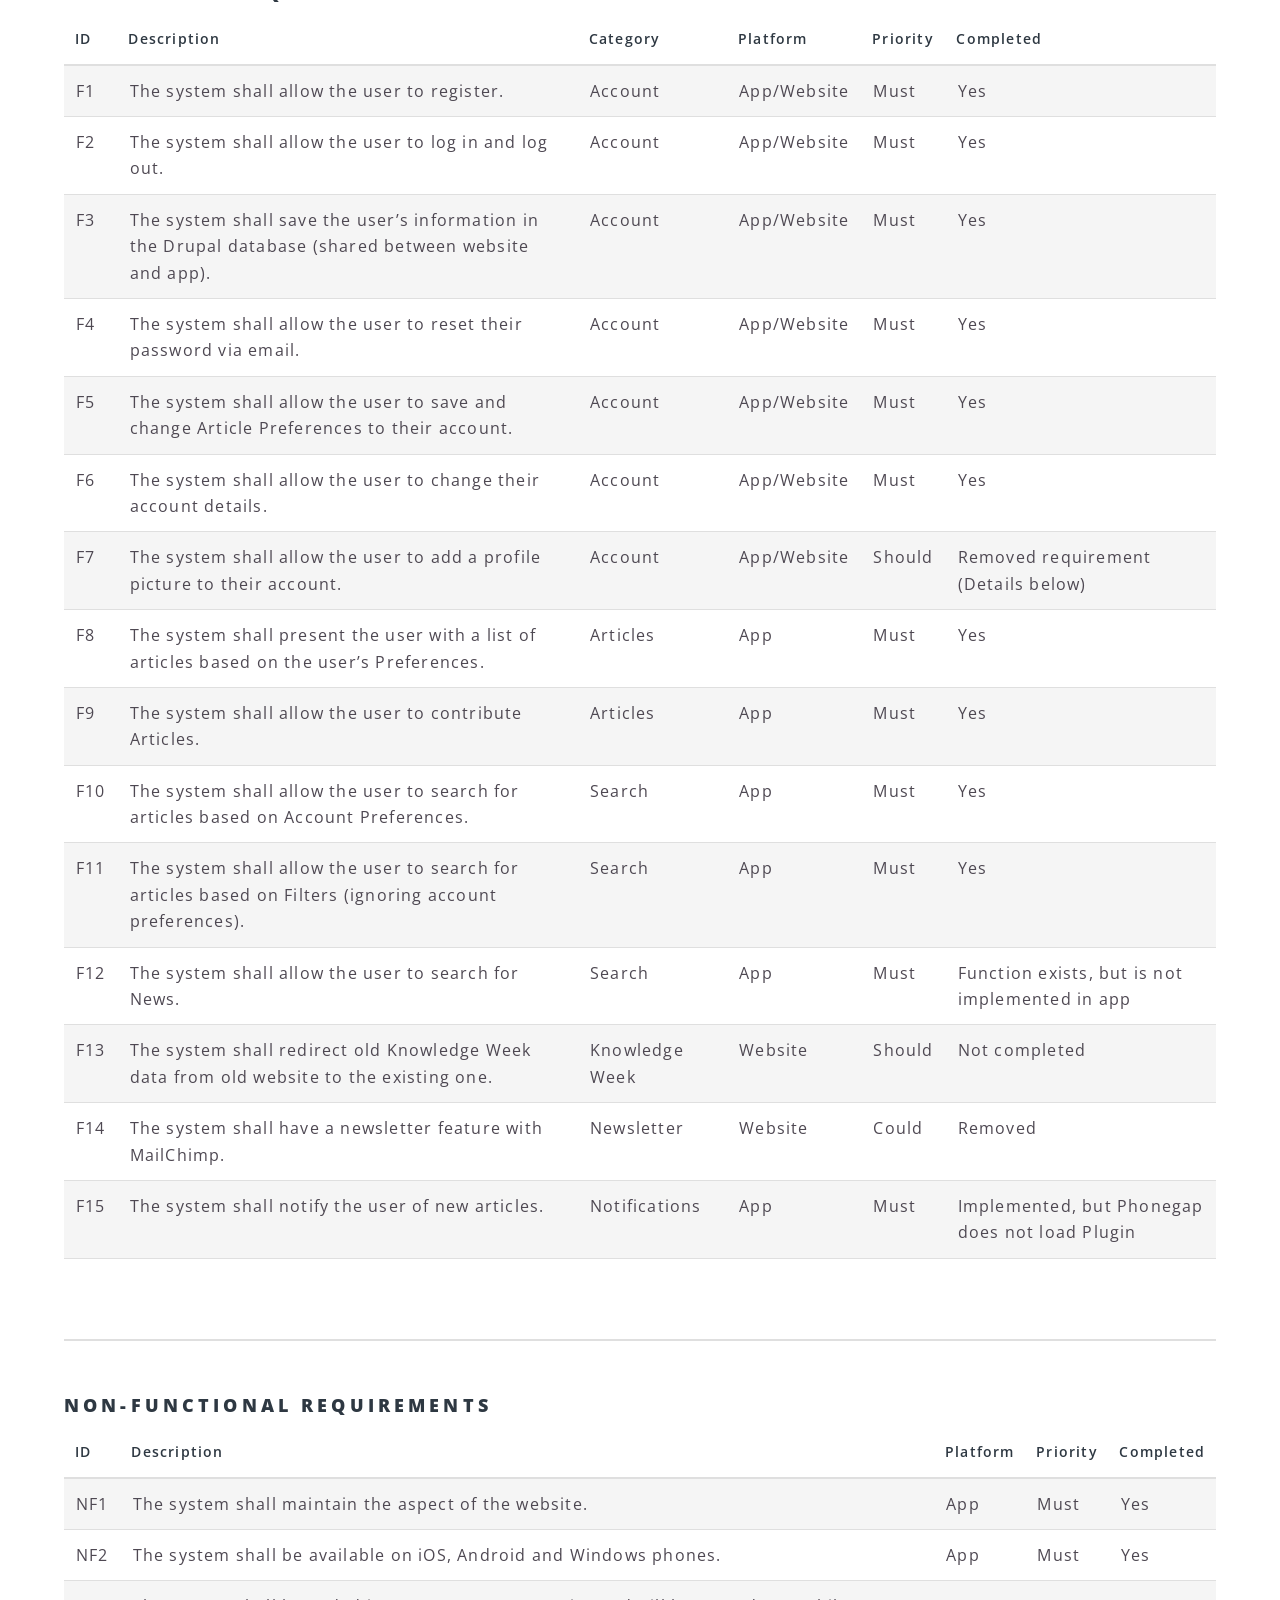
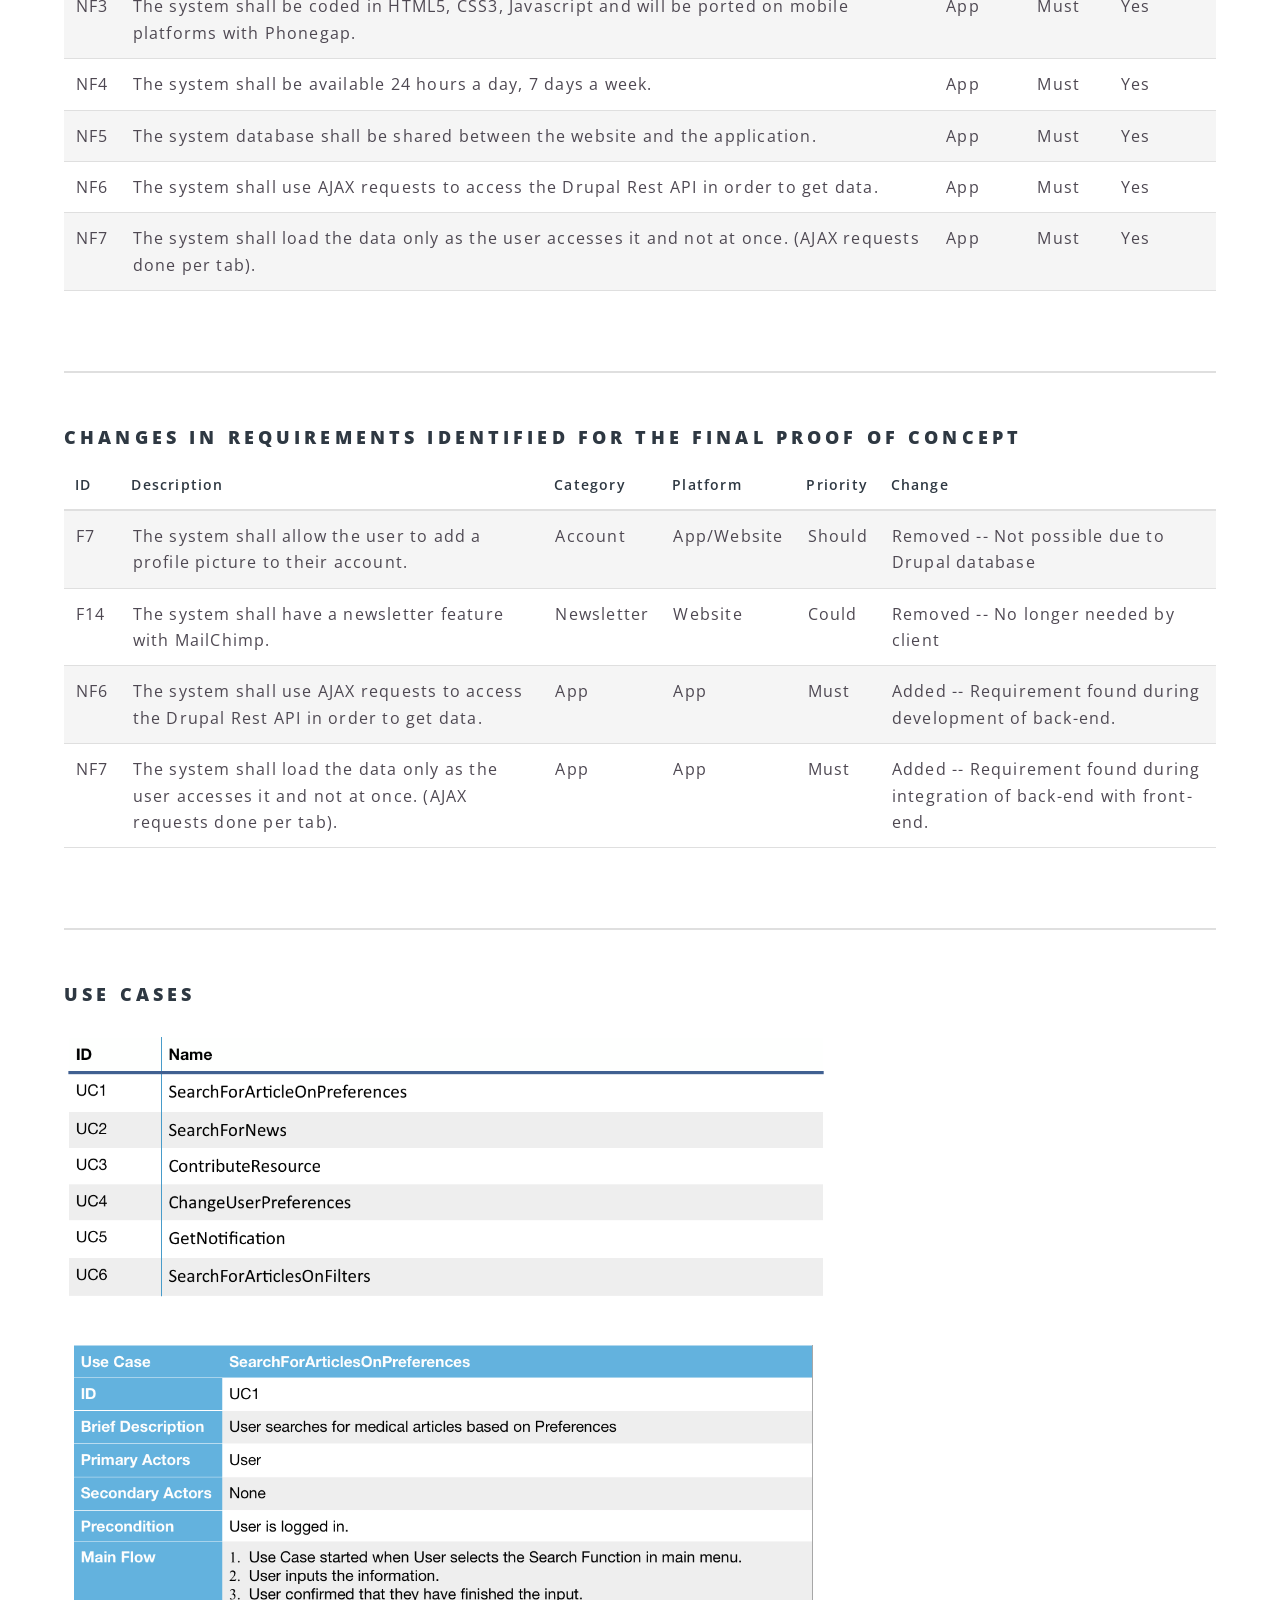
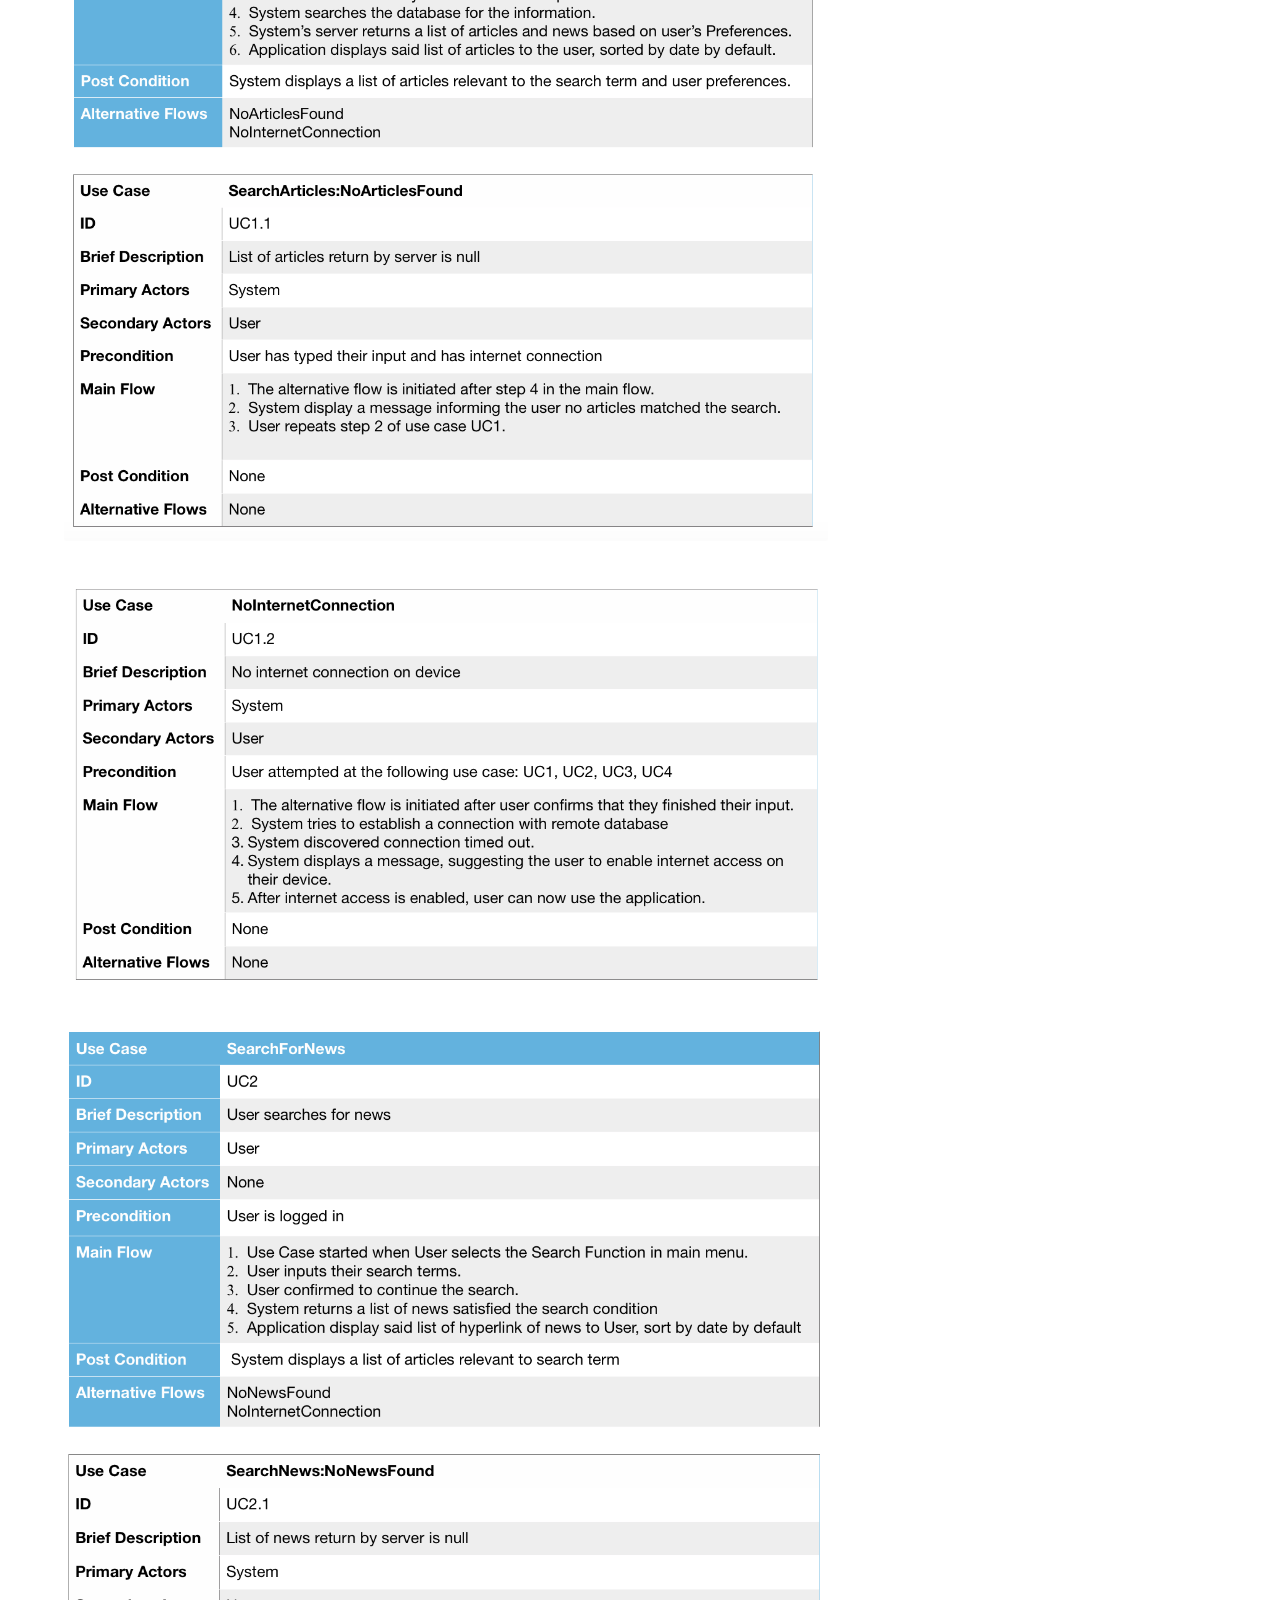
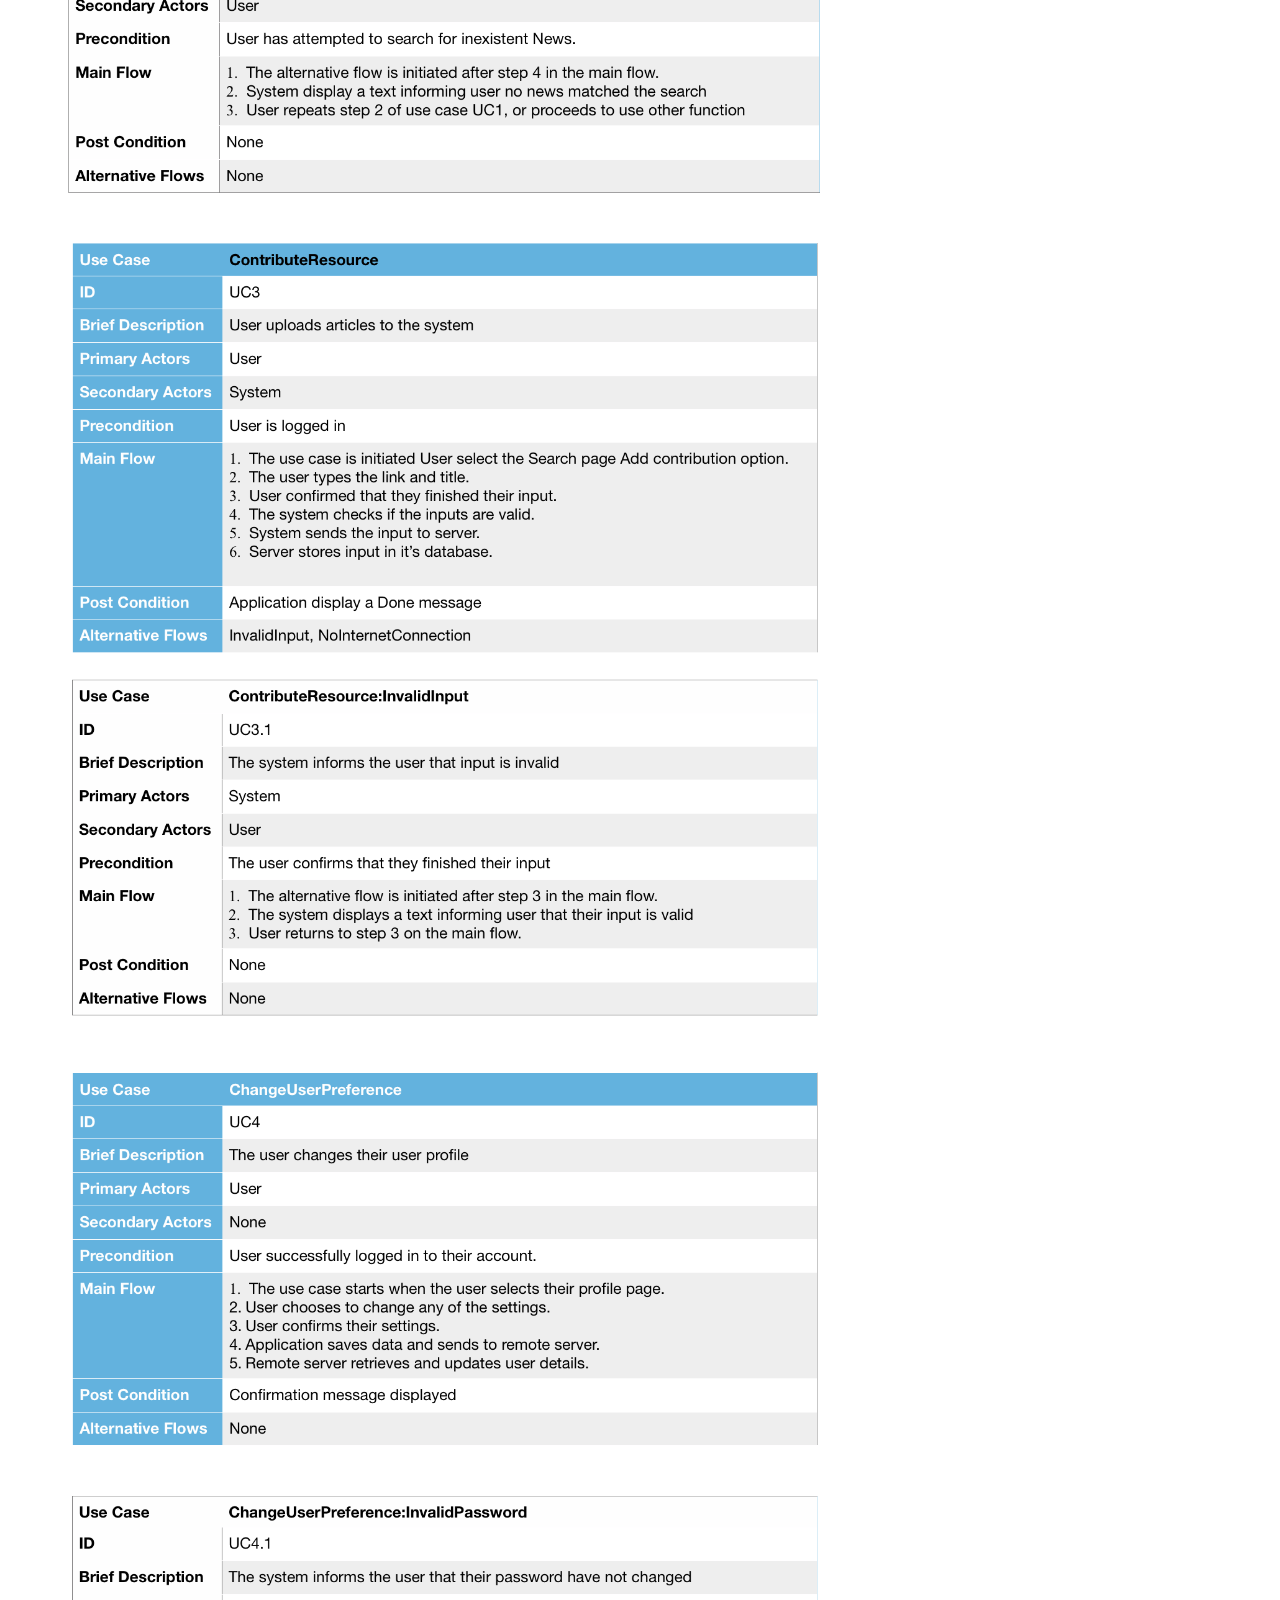
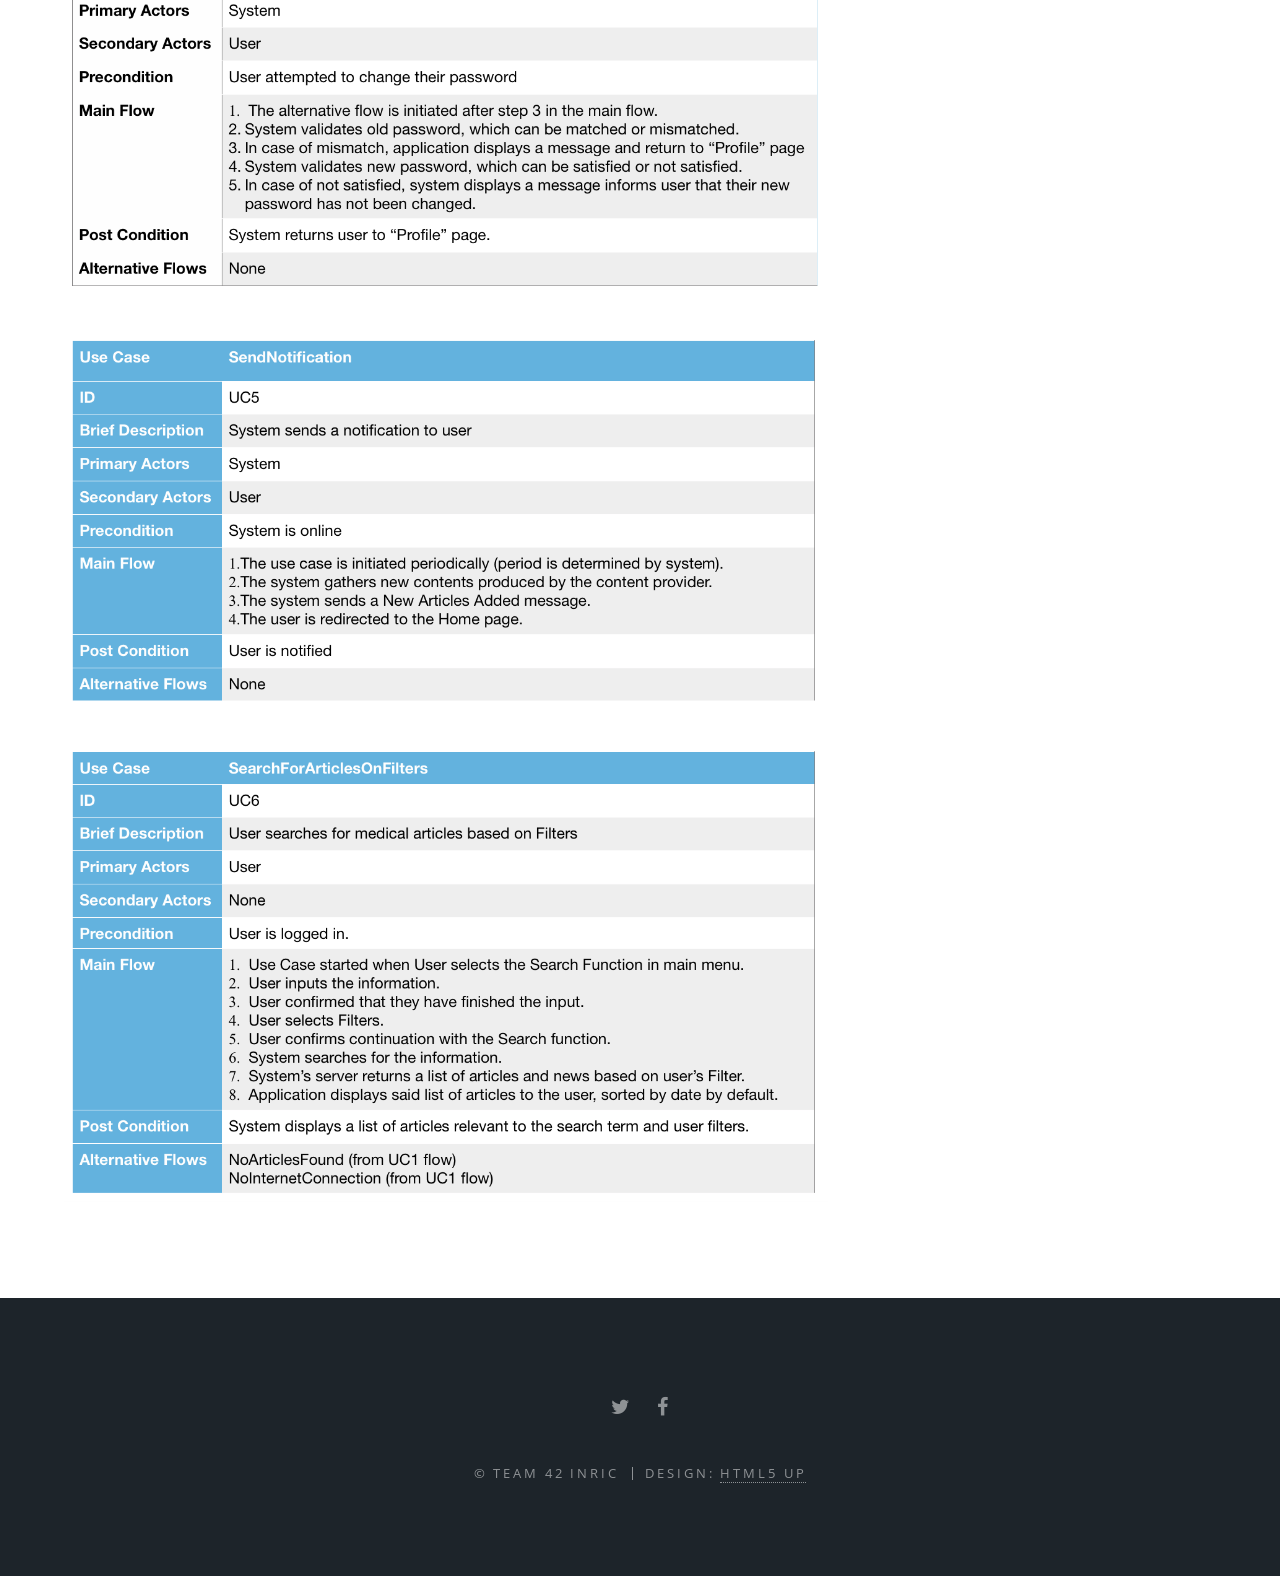
<file: Team Website/overview.html>
<!DOCTYPE HTML>
<!--
	Spectral by HTML5 UP
	html5up.net | @n33co
	Free for personal and commercial use under the CCA 3.0 license (html5up.net/license)
-->
<html>
	<head>
		<title>Overview - iNRIC</title>
		<meta charset="utf-8" />
		<meta name="viewport" content="width=device-width, initial-scale=1" />
		<!--[if lte IE 8]><script src="assets/js/ie/html5shiv.js"></script><![endif]-->
		<link rel="stylesheet" href="assets/css/main.css" />
		<!--[if lte IE 8]><link rel="stylesheet" href="assets/css/ie8.css" /><![endif]-->
		<!--[if lte IE 9]><link rel="stylesheet" href="assets/css/ie9.css" /><![endif]-->
	</head>
	<body>

		<!-- Page Wrapper -->
			<div id="page-wrapper">

				<!-- Header -->
					<header id="header">
						<h1><a href="index.html">iNRIC</a></h1>
						<nav id="nav">
							<ul>
								<li class="special">
									<a href="#menu" class="menuToggle"><span>Menu</span></a>
									<div id="menu">
										<ul>
											<li><a href="index.html">Home</a></li>
											<li><a href="overview.html">Overview</a></li>
											<li><a href="research.html">Research</a></li>
											<li><a href="development.html">Development</a></li>
											<li><a href="testing.html">Testing</a></li>
											<li><a href="progress.html">Progress</a></li>
											<li><a href="further_dev.html">Further Dev</a></li>
										</ul>
									</div>
								</li>
							</ul>
						</nav>
					</header>

				<!-- Main -->
					<article id="main">
						<header>
							<h2>Overview</h2>
							<p>Background, Problem, Initial and Final Requirements, Use Cases</p>
						</header>
						<section class="wrapper style5">
							<div class="inner">

								<h3>Background and Problem</h3>
								<p>The International Resource for Infection Control (iNRIC) represents a very important part of healthcare (founded with WHO, ECDCC, HPA) that is used across the world by various medical staff due to it’s extensive database of articles, news and links gathered from WHO, ECDC and many other sources. The main website (nric.org.uk) is currently used and continuously updated with information. </p>

								<p>The website is responsive and can work on mobile platforms, however it does not allow any sort of personalised customisation for each individual user. Furthermore, underdeveloped countries are unlikely to be able to access the desktop version, so they would need an easier to use app than the mobile version of the website.</p>

								<hr />

								<h3>Initial Requirements</h3>
								<p>Our team decided together with our client to focus on the design and development of the application first and integrate user profilling on the website later on.</p>
								<h5>Must</h5>
								<ul>
									<li>application must be an easy-to-use version of the website</li>
									<li>must use Android and iOS as main platforms</li>
									<li>have User Profile on main desktop website with registration and article preferences </li>
									<li>have User Profile on application with User Preferences panel </li>
									<li>have Latest Articles and Headlines tailored to user preferences (By Country and chosen Article Preferences) </li>
									<li>must use Drupal website database</li>
								</ul>
								<h5>Should</h5>
								<ul>
									<li>have push notifications on both platforms</li>
									<li>maintain main website look </li>
									<li>knowledge week transfer of data from old nric website to new one </li>
								</ul>
								<h5>Could </h5>
								<ul> 
									<li>transfer newsletter feature from old website to new one MailChimp </li>
								</ul>
								<ul>
								<h5> Won't</h5>
									<li>none </li>
								</ul>

								<hr />
								<h3>Functional Requirements</h3>
								<div class="table-wrapper">
										<table>
											<thead>
												<tr>
													<th>ID</th>
													<th>Description</th>
													<th>Category</th>
													<th>Platform</th>
													<th>Priority</th>
													<th>Completed</th>
												</tr>
											</thead>
											<tbody>
												<tr>
													<td>F1</td>
													<td>The system shall allow the user to register.</td>
													<td>Account</td>
													<td>App/Website</td>
													<td>Must</td>
													<td>Yes</td>
												</tr>
												<tr>
													<td>F2</td>
													<td>The system shall allow the user to log in and log out.</td>
													<td>Account</td>
													<td>App/Website</td>
													<td>Must</td>
													<td>Yes</td>
												</tr>
												<tr>
													<td>F3</td>
													<td>The system shall save the user’s information in the Drupal database (shared between website and app).</td>
													<td>Account</td>
													<td>App/Website</td>
													<td>Must</td>
													<td>Yes</td>
												</tr>
												<tr>
													<td>F4</td>
													<td>The system shall allow the user to reset their password via email. </td>
													<td>Account</td>
													<td>App/Website</td>
													<td>Must</td>
													<td>Yes</td>
												</tr>
												<tr>
													<td>F5</td>
													<td>The system shall allow the user to save and change Article Preferences to their account.</td>
													<td>Account</td>
													<td>App/Website</td>
													<td>Must</td>
													<td>Yes</td>
												</tr>
												<tr>
													<td>F6</td>
													<td>The system shall allow the user to change their account details. </td>
													<td>Account</td>
													<td>App/Website</td>
													<td>Must</td>
													<td>Yes</td>
												</tr>
												<tr>
													<td>F7</td>
													<td>The system shall allow the user to add a profile picture to their account.</td>
													<td>Account</td>
													<td>App/Website</td>
													<td>Should</td>
													<td>Removed requirement (Details below)</td>
												</tr>
												<tr>
													<td>F8</td>
													<td>The system shall present the user with a list of articles based on the user’s Preferences.</td>
													<td>Articles</td>
													<td>App</td>
													<td>Must</td>
													<td>Yes</td>
												</tr>
												<tr>
													<td>F9</td>
													<td>The system shall allow the user to contribute Articles.</td>
													<td>Articles</td>
													<td>App</td>
													<td>Must</td>
													<td>Yes</td>
												</tr>
												<tr>
													<td>F10</td>
													<td>The system shall allow the user to search for articles based on Account Preferences.</td>
													<td>Search</td>
													<td>App</td>
													<td>Must</td>
													<td>Yes</td>
												</tr>
												<tr>
													<td>F11</td>
													<td>The system shall allow the user to search for articles based on Filters (ignoring account preferences).</td>
													<td>Search</td>
													<td>App</td>
													<td>Must</td>
													<td>Yes</td>
												</tr>
												<tr>
													<td>F12</td>
													<td>The system shall allow the user to search for News.</td>
													<td>Search</td>
													<td>App</td>
													<td>Must</td>
													<td>Function exists, but is not implemented in app</td>
												</tr>
												<tr>
													<td>F13</td>
													<td>The system shall redirect old Knowledge Week data from old website to the existing one.</td>
													<td>Knowledge Week</td>
													<td>Website</td>
													<td>Should</td>
													<td>Not completed</td>
												</tr>
												<tr>
													<td>F14</td>
													<td>The system shall have a newsletter feature with MailChimp.</td>
													<td>Newsletter</td>
													<td>Website</td>
													<td>Could</td>
													<td>Removed</td>
												</tr>
												<tr>
													<td>F15</td>
													<td>The system shall notify the user of new articles.</td>
													<td>Notifications</td>
													<td>App</td>
													<td>Must</td>
													<td>Implemented, but Phonegap does not load Plugin</td>
												</tr>

											</tbody>
											
										</table>
									</div>
								<hr />
								<h3> Non-Functional Requirements</h3>
								<div class="table-wrapper">
										<table>
											<thead>
												<tr>
													<th>ID</th>
													<th>Description</th>
													<th>Platform</th>
													<th>Priority</th>
													<th>Completed</th>
												</tr>
											</thead>
											<tbody>
												<tr>
													<td>NF1</td>
													<td>The system shall maintain the aspect of the website.</td>
													<td>App</td>
													<td>Must</td>
													<td>Yes</td>
												</tr>
												<tr>
													<td>NF2</td>
													<td>The system shall be available on iOS, Android and Windows phones.</td>
													<td>App</td>
													<td>Must</td>
													<td>Yes</td>
												</tr>
												<tr>
													<td>NF3</td>
													<td>The system shall be coded in HTML5, CSS3, Javascript and will be ported on mobile platforms with Phonegap.</td>
													<td>App</td>
													<td>Must</td>
													<td>Yes</td>
												</tr>
												<tr>
													<td>NF4</td>
													<td>The system shall be available 24 hours a day, 7 days a week.</td>
													<td>App</td>
													<td>Must</td>
													<td>Yes</td>
												</tr>
												<tr>
													<td>NF5</td>
													<td>The system database shall be shared between the website and the application.</td>
													<td>App</td>
													<td>Must</td>
													<td>Yes</td>
												</tr>
												<tr>
													<td>NF6</td>
													<td>The system shall use AJAX requests to access the Drupal Rest API in order to get data.</td>
													<td>App</td>
													<td>Must</td>
													<td>Yes</td>
												</tr>
												<tr>
													<td>NF7</td>
													<td>The system shall load the data only as the user accesses it and not at once. (AJAX requests done per tab).</td>
													<td>App</td>
													<td>Must</td>
													<td>Yes</td>
												</tr>
												
												
											</tbody>
											
										</table>
									</div>
								<hr />
								<h3> Changes in Requirements identified for the final Proof of Concept</h3>
								<div class="table-wrapper">
										<table>
											<thead>
												<tr>
													<th>ID</th>
													<th>Description</th>
													<th>Category</th>
													<th>Platform</th>
													<th>Priority</th>
													<th>Change</th>
												</tr>
											</thead>
											<tbody>
									<tr>
													<td>F7</td>
													<td>The system shall allow the user to add a profile picture to their account.</td>
													<td>Account</td>
													<td>App/Website</td>
													<td>Should</td>
													<td>Removed -- Not possible due to Drupal database</td>
									</tr>
									<tr>
													<td>F14</td>
													<td>The system shall have a newsletter feature with MailChimp.</td>
													<td>Newsletter</td>
													<td>Website</td>
													<td>Could</td>
													<td>Removed -- No longer needed by client </td>
												</tr>
									<tr>
													<td>NF6</td>
													<td>The system shall use AJAX requests to access the Drupal Rest API in order to get data.</td>
													<td>App</td>
													<td>App</td>
													<td>Must</td>
													<td>Added -- Requirement found during development of back-end.</td>
												</tr>
									<tr>
													<td>NF7</td>
													<td>The system shall load the data only as the user accesses it and not at once. (AJAX requests done per tab).</td>
													<td>App</td>
													<td>App</td>
													<td>Must</td>
													<td>Added -- Requirement found during integration of back-end with front-end.</td>
												</tr>
									</tbody>
											
										</table>
									</div>
								<hr />
								<h3>Use cases</h3>
								<div class="box alt">
										<div class="row uniform 50%">
											<div class="8u"><span class="image fit"><img src="images/uclist.png" alt="" /></span></div>
										</div>
								</div>
								<div class="box alt">
										<div class="row uniform 50%">
											<div class="8u"><span class="image fit"><img src="images/uc1.png" alt="" /></span></div>
										</div>
								</div>
									<div class="box alt">
										<div class="row uniform 50%">
											<div class="8u"><span class="image fit"><img src="images/uc1.1.png" alt="" /></span></div>
										</div>
								</div>
								<div class="box alt">
										<div class="row uniform 50%">
											<div class="8u"><span class="image fit"><img src="images/uc2.png" alt="" /></span></div>
										</div>
								</div>
								<div class="box alt">
										<div class="row uniform 50%">
											<div class="8u"><span class="image fit"><img src="images/uc3.png" alt="" /></span></div>
										</div>
								</div>
								<div class="box alt">
										<div class="row uniform 50%">
											<div class="8u"><span class="image fit"><img src="images/uc4.png" alt="" /></span></div>
										</div>
								</div>
								<div class="box alt">
										<div class="row uniform 50%">
											<div class="8u"><span class="image fit"><img src="images/uc56.png" alt="" /></span></div>
										</div>
								</div>
							</div>
						</section>
					</article>

				<!-- Footer -->
					<!-- Footer -->
					<footer id="footer">
						<ul class="icons">
							<li><a href="https://twitter.com/NRIC_Global" class="icon fa-twitter"><span class="label">Twitter</span></a></li>
							<li><a href="https://www.facebook.com/NRIC-National-Resource-for-Infection-Control-322620358370/" class="icon fa-facebook"><span class="label">Facebook</span></a></li>
						</ul>
						<ul class="copyright">
							<li>&copy; Team 42 iNRIC</li><li>Design: <a href="http://html5up.net">HTML5 UP</a></li>
						</ul>
					</footer>

			</div>

		<!-- Scripts -->
			<script src="assets/js/jquery.min.js"></script>
			<script src="assets/js/jquery.scrollex.min.js"></script>
			<script src="assets/js/jquery.scrolly.min.js"></script>
			<script src="assets/js/skel.min.js"></script>
			<script src="assets/js/util.js"></script>
			<!--[if lte IE 8]><script src="assets/js/ie/respond.min.js"></script><![endif]-->
			<script src="assets/js/main.js"></script>

	</body>
</html>
</file>
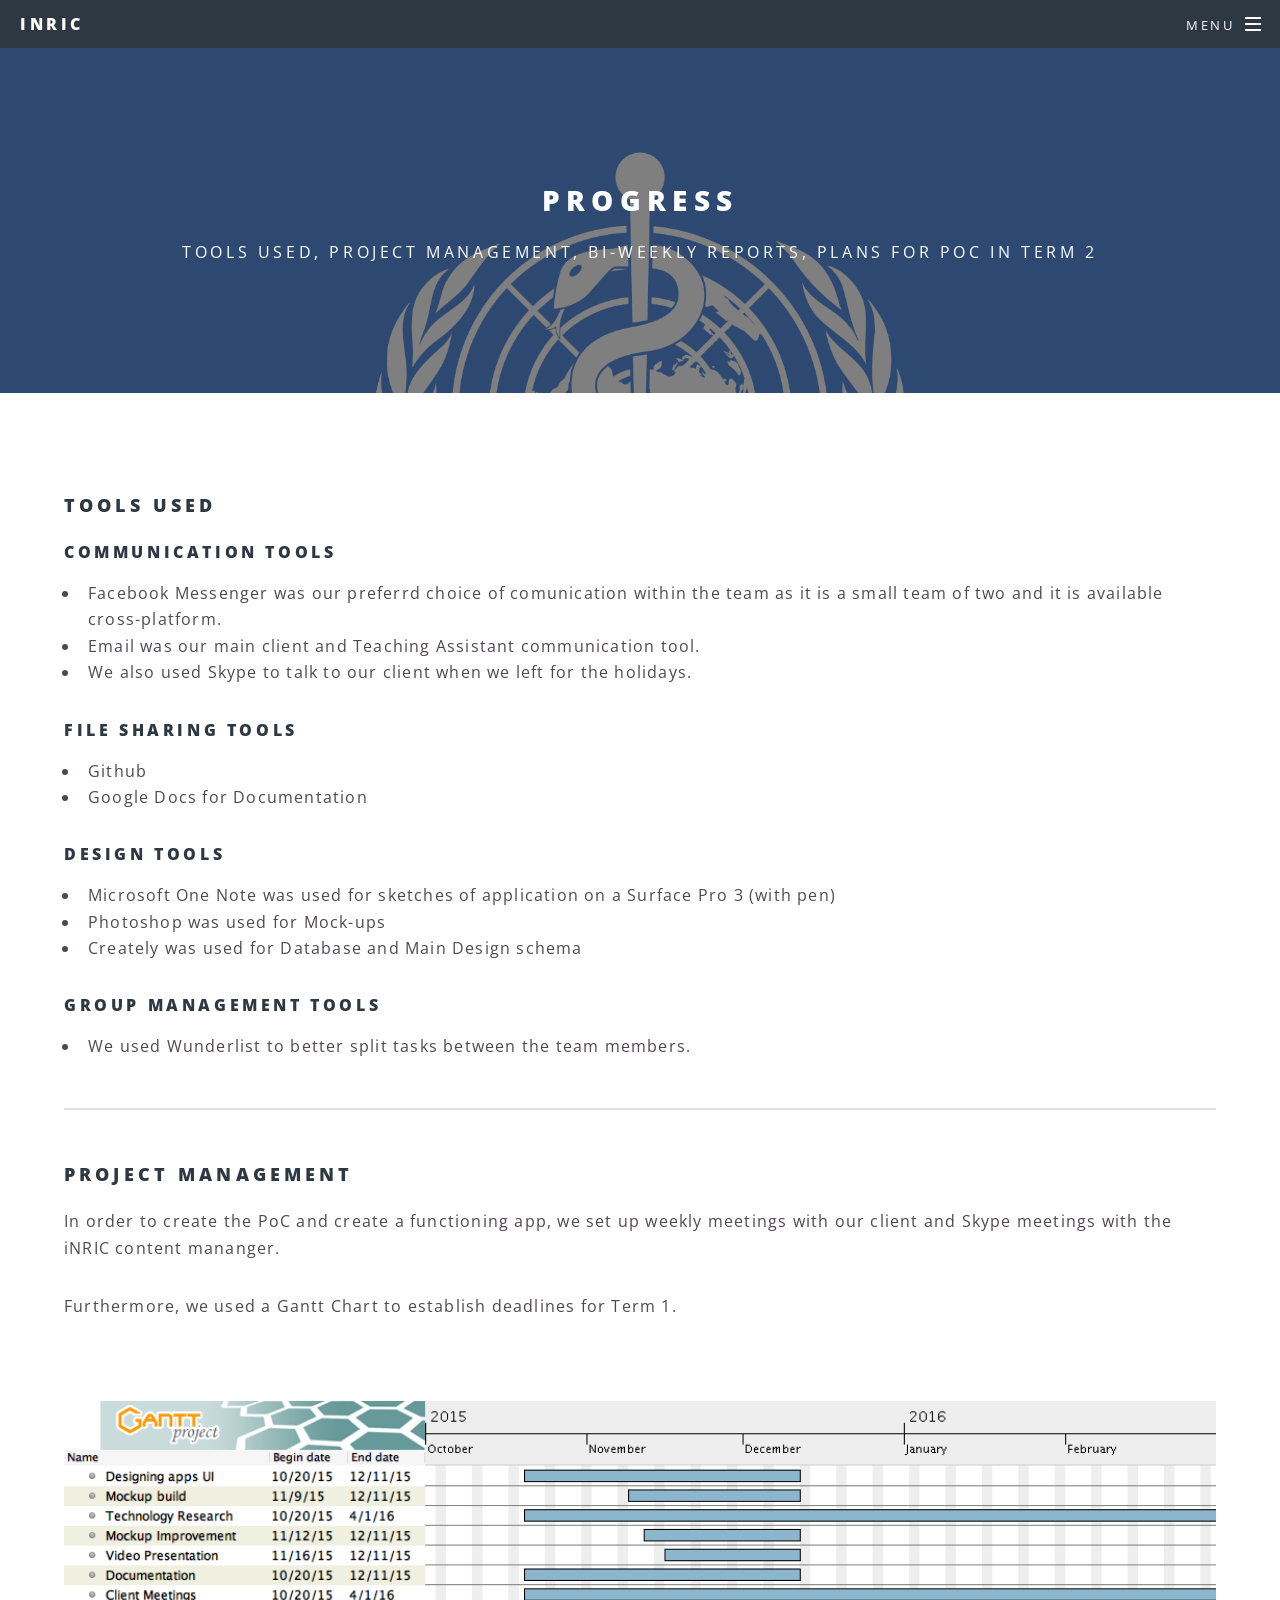
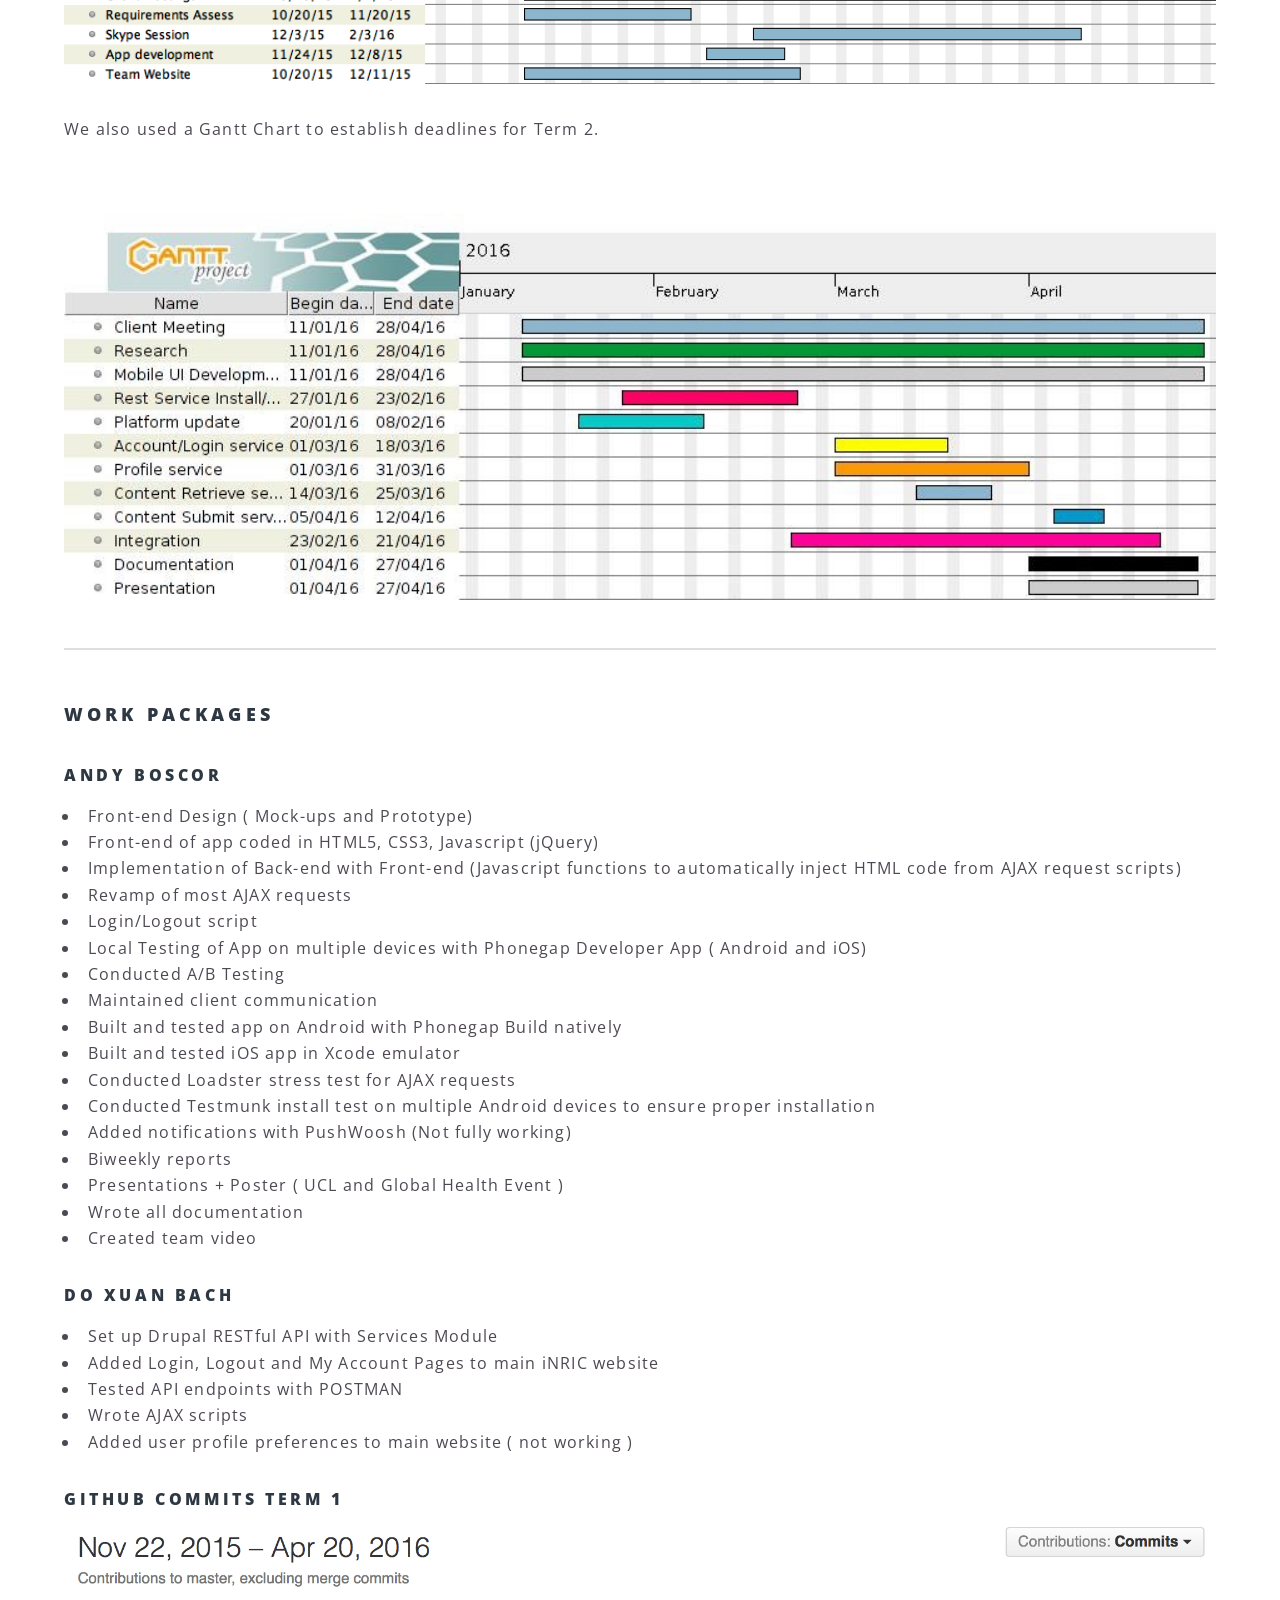
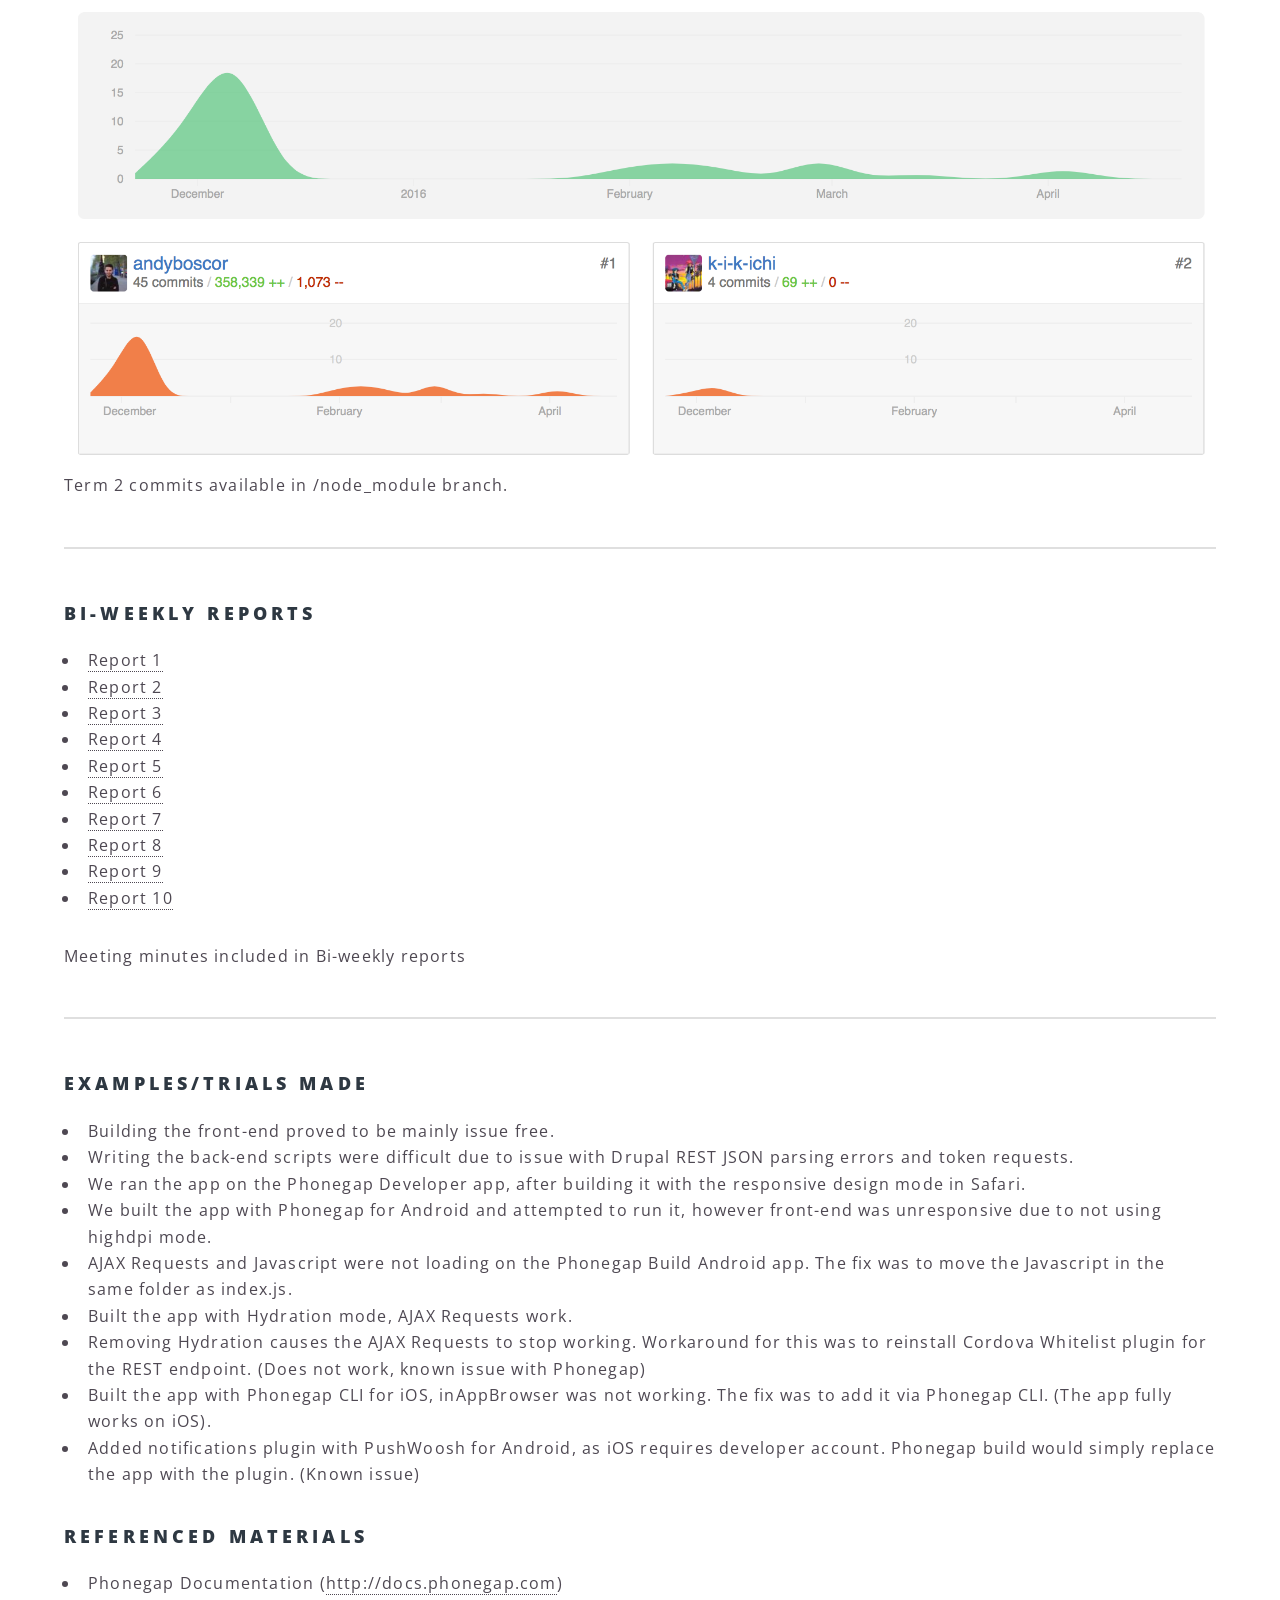
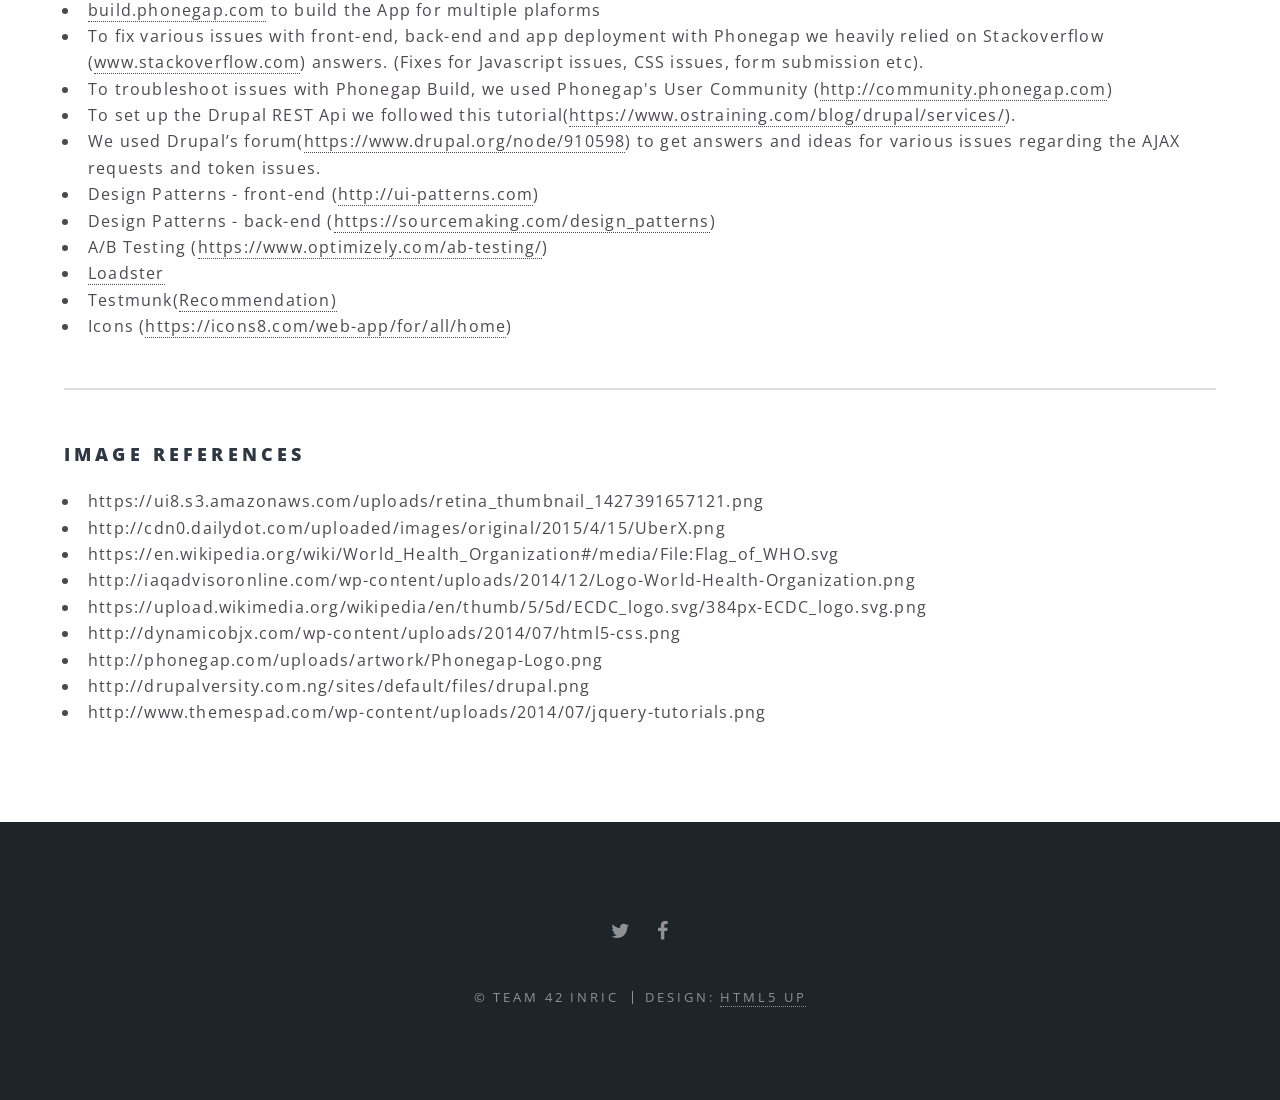
<file: Team Website/progress.html>
<!DOCTYPE HTML>
<!--
	Spectral by HTML5 UP
	html5up.net | @n33co
	Free for personal and commercial use under the CCA 3.0 license (html5up.net/license)
-->
<html>
<head>
	<title>Progress - iNRIC</title>
	<meta charset="utf-8" />
	<meta name="viewport" content="width=device-width, initial-scale=1" />
	<!--[if lte IE 8]><script src="assets/js/ie/html5shiv.js"></script><![endif]-->
	<link rel="stylesheet" href="assets/css/main.css" />
	<!--[if lte IE 8]><link rel="stylesheet" href="assets/css/ie8.css" /><![endif]-->
	<!--[if lte IE 9]><link rel="stylesheet" href="assets/css/ie9.css" /><![endif]-->
</head>
<body>

	<!-- Page Wrapper -->
	<div id="page-wrapper">

		<!-- Header -->
		<header id="header">
			<h1><a href="index.html">iNRIC</a></h1>
			<nav id="nav">
				<ul>
					<li class="special">
						<a href="#menu" class="menuToggle"><span>Menu</span></a>
						<div id="menu">
							<ul>
								<li><a href="index.html">Home</a></li>
								<li><a href="overview.html">Overview</a></li>
								<li><a href="research.html">Research</a></li>
								<li><a href="development.html">Development</a></li>
								<li><a href="testing.html">Testing</a></li>
								<li><a href="progress.html">Progress</a></li>
								<li><a href="further_dev.html">Further Dev</a></li>
							</ul>
						</div>
					</li>
				</ul>
			</nav>
		</header>

		<!-- Main -->
		<article id="main">
			<header>
				<h2>Progress</h2>
				<p>Tools used, Project Management, Bi-weekly reports, Plans for PoC in Term 2</p>
			</header>
			<section class="wrapper style5">
				<div class="inner">

					<h3>Tools used</h3>

					<h4>Communication tools</h4>

					<ul>
						<li> Facebook Messenger was our preferrd choice of comunication within the team as it is a small team of two and it is available cross-platform. </li>
						<li> Email was our main client and Teaching Assistant communication tool. </li>
						<li> We also used Skype to talk to our client when we left for the holidays. </li>
					</ul>
					<h4> File sharing tools </h4>
					<ul> 
						<li> Github </li>
						<li> Google Docs for Documentation</li>
					</ul>
					<h4> Design Tools </h4>
					<ul>
						<li> Microsoft One Note was used for sketches of application on a Surface Pro 3 (with pen) </li>
						<li> Photoshop was used for Mock-ups </li>
						<li> Creately was used for Database and Main Design schema </li>
					</ul>
					<h4> Group Management Tools </h4>
					<ul>
						<li> We used Wunderlist to better split tasks between the team members.</li>
					</ul>
					<hr />
					<h3>Project Management </h3>
					<p> In order to create the PoC and create a functioning app, we set up weekly meetings with our client and Skype meetings with the iNRIC content mananger.</p>
					<p> Furthermore, we used a Gantt Chart to establish deadlines for Term 1.</p>
					<div class="box alt">
						<div class="row uniform 50%">
							<div class="12u"><span class="image fit"><img src="images/gantt.png" alt="" /></span></div>

						</div>
					</div>
					<p> We also used a Gantt Chart to establish deadlines for Term 2.</p>
					<div class="box alt">
						<div class="row uniform 50%">
							<div class="12u"><span class="image fit"><img src="images/gantt2.jpg" alt="" /></span></div>

						</div>
					</div>
					<hr />
					<h3>Work packages</h3>
					<p>
						<h4> Andy Boscor </h4>
						<ul>
							<li>Front-end Design ( Mock-ups and Prototype)</li>
							<li>Front-end of app coded in HTML5, CSS3, Javascript (jQuery)</li>
							<li>Implementation of Back-end with Front-end (Javascript functions to automatically inject HTML code from AJAX request scripts)</li>
							<li>Revamp of most AJAX requests</li>
							<li>Login/Logout script</li>
							<li>Local Testing of App on multiple devices with Phonegap Developer App ( Android and iOS)</li>
							<li>Conducted A/B Testing</li>
							<li>Maintained client communication</li>
							<li>Built and tested app on Android with Phonegap Build natively</li>
							<li>Built and tested iOS app in Xcode emulator</li>
							<li>Conducted Loadster stress test for AJAX requests</li>
							<li>Conducted Testmunk install test on multiple Android devices to ensure proper installation</li>
							<li>Added notifications with PushWoosh (Not fully working)</li>
							<li>Biweekly reports</li>
							<li>Presentations + Poster ( UCL and Global Health Event )</li>
							<li>Wrote all documentation</li>
							<li>Created team video</li>
						</ul>
						<h4> Do Xuan Bach </h4>
						<ul>
							<li>Set up Drupal RESTful API with Services Module</li>
							<li>Added Login, Logout and My Account Pages to main iNRIC website</li>
							<li>Tested API endpoints with POSTMAN</li>
							<li>Wrote AJAX scripts</li>
							<li>Added user profile preferences to main website ( not working ) </li>
						</ul>
					</p>
					<h4> Github commits Term 1 </h4>
					<div class="box alt">
						<div class="row uniform 50%">
							<div class="12u"><span class="image fit"><img src="images/commits_term1.png" alt="" /></span></div>

						</div>
					<p> Term 2 commits available in /node_module branch. </p>
					<hr />
					<h3>Bi-weekly reports</h3>
					<ul>
						<li> <a href="biweekly/report1.pdf"> Report 1</a></li>
						<li> <a href="biweekly/report2.pdf"> Report 2</a></li>
						<li> <a href="biweekly/report3.pdf"> Report 3</a></li>
						<li> <a href="biweekly/report4.pdf"> Report 4</a></li>
						<li> <a href="biweekly/report5.pdf"> Report 5</a></li>
						<li> <a href="biweekly/report6.pdf"> Report 6</a></li>
						<li> <a href="biweekly/report7.pdf"> Report 7</a></li>
						<li> <a href="biweekly/report8.pdf"> Report 8</a></li>
						<li> <a href="biweekly/report9.pdf"> Report 9</a></li>
						<li> <a href="biweekly/report10.pdf"> Report 10</a></li>
					</ul>
					<p> Meeting minutes included in Bi-weekly reports </p>
					<hr />

					
					<h3> Examples/Trials made </h3>
					<ul>
						<li>Building the front-end proved to be mainly issue free.</li>
<li>Writing the back-end scripts were difficult due to issue with Drupal REST JSON parsing errors and token requests.</li>
<li>We ran the app on the Phonegap Developer app, after building it with the responsive design mode in Safari.</li>
<li>We built the app with Phonegap for Android and attempted to run it, however front-end was unresponsive due to not using highdpi mode.</li>
<li>AJAX Requests and Javascript were not loading on the Phonegap Build Android app. The fix was to move the Javascript in the same folder as index.js.</li>
<li>Built the app with Hydration mode, AJAX Requests work.</li>
<li>Removing Hydration causes the AJAX Requests to stop working. Workaround for this was to reinstall Cordova Whitelist plugin for the REST endpoint. (Does not work, known issue with Phonegap)</li>
<li>Built the app with Phonegap CLI for iOS, inAppBrowser was not working. The fix was to add it via Phonegap CLI. (The app fully works on iOS).</li>
<li>Added notifications plugin with PushWoosh for Android, as iOS requires developer account. Phonegap build would simply replace the app with the plugin. (Known issue)</li>
					</ul>
					<h3> Referenced Materials </h3>
					<ul>
						<li>Phonegap Documentation (<a href="http://docs.phonegap.com">http://docs.phonegap.com</a>) </li>
						<li><a href="build.phonegap.com">build.phonegap.com</a> to build the App for multiple plaforms</li>
						<li>To fix various issues with front-end, back-end and app deployment with Phonegap we heavily relied on Stackoverflow (<a href="www.stackoverflow.com">www.stackoverflow.com</a>) answers. (Fixes for Javascript issues, CSS issues, form submission etc).</li>
						<li>To troubleshoot issues with Phonegap Build, we used Phonegap's User Community (<a href="http://community.phonegap.com">http://community.phonegap.com</a>)
						<li>To set up the Drupal REST Api we followed this tutorial(<a href="https://www.ostraining.com/blog/drupal/services/">https://www.ostraining.com/blog/drupal/services/</a>).</li> 
						<li>We used Drupal’s forum(<a href="https://www.drupal.org/node/910598">https://www.drupal.org/node/910598</a>) to get answers and ideas for various issues regarding the AJAX requests and token issues.</li>
						<li>Design Patterns - front-end (<a href="http://ui-patterns.com">http://ui-patterns.com</a>) </li>
						<li>Design Patterns - back-end (<a href="https://sourcemaking.com/design_patterns">https://sourcemaking.com/design_patterns</a>)</li>
						<li>A/B Testing (<a href="https://www.optimizely.com/ab-testing/">https://www.optimizely.com/ab-testing/</a>)</li>
						<li><a href="http://www.loadsterperformance.com/">Loadster</a></li>
						<li>Testmunk(<a href="http://phonegap.com/blog/2015/10/27/testmunk-guest-post/">Recommendation)</a></li>
						<li>Icons (<a href="https://icons8.com/web-app/for/all/home">https://icons8.com/web-app/for/all/home</a>)</li>
					</ul>
					<hr />
					<h3>Image References</h3>
					<ul>
						<li>https://ui8.s3.amazonaws.com/uploads/retina_thumbnail_1427391657121.png</li>
						<li>http://cdn0.dailydot.com/uploaded/images/original/2015/4/15/UberX.png</li>
						<li>https://en.wikipedia.org/wiki/World_Health_Organization#/media/File:Flag_of_WHO.svg</li>
						<li>http://iaqadvisoronline.com/wp-content/uploads/2014/12/Logo-World-Health-Organization.png</li>
						<li>https://upload.wikimedia.org/wikipedia/en/thumb/5/5d/ECDC_logo.svg/384px-ECDC_logo.svg.png</li>
						<li>http://dynamicobjx.com/wp-content/uploads/2014/07/html5-css.png</li>
						<li>http://phonegap.com/uploads/artwork/Phonegap-Logo.png</li>
						<li>http://drupalversity.com.ng/sites/default/files/drupal.png</li>
						<li>http://www.themespad.com/wp-content/uploads/2014/07/jquery-tutorials.png</li>
					</ul>
				</div>
			</section>
		</article>

		<!-- Footer -->
		<!-- Footer -->
		<footer id="footer">
			<ul class="icons">
				<li><a href="https://twitter.com/NRIC_Global" class="icon fa-twitter"><span class="label">Twitter</span></a></li>
				<li><a href="https://www.facebook.com/NRIC-National-Resource-for-Infection-Control-322620358370/" class="icon fa-facebook"><span class="label">Facebook</span></a></li>
			</ul>
			<ul class="copyright">
				<li>&copy; Team 42 iNRIC</li><li>Design: <a href="http://html5up.net">HTML5 UP</a></li>
			</ul>
		</footer>

	</div>

	<!-- Scripts -->
	<script src="assets/js/jquery.min.js"></script>
	<script src="assets/js/jquery.scrollex.min.js"></script>
	<script src="assets/js/jquery.scrolly.min.js"></script>
	<script src="assets/js/skel.min.js"></script>
	<script src="assets/js/util.js"></script>
	<!--[if lte IE 8]><script src="assets/js/ie/respond.min.js"></script><![endif]-->
	<script src="assets/js/main.js"></script>

</body>
</html>
</file>
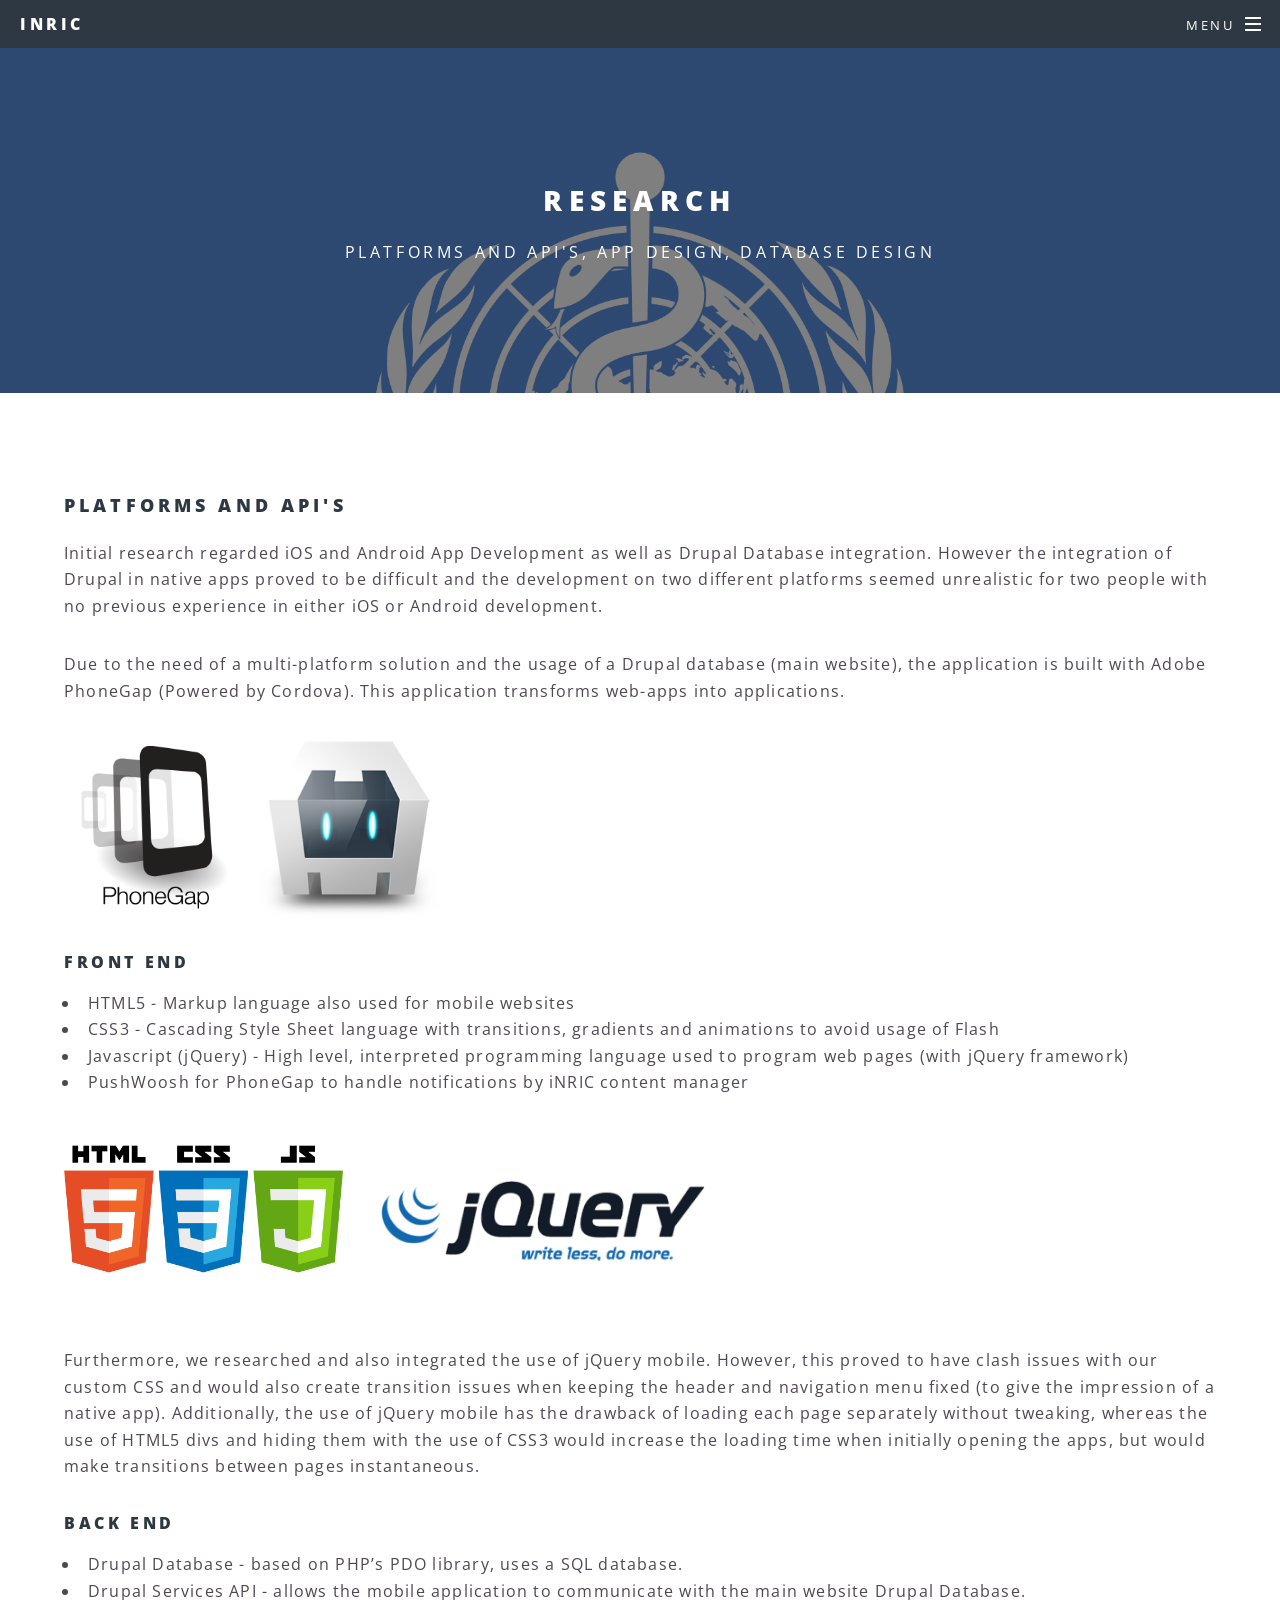
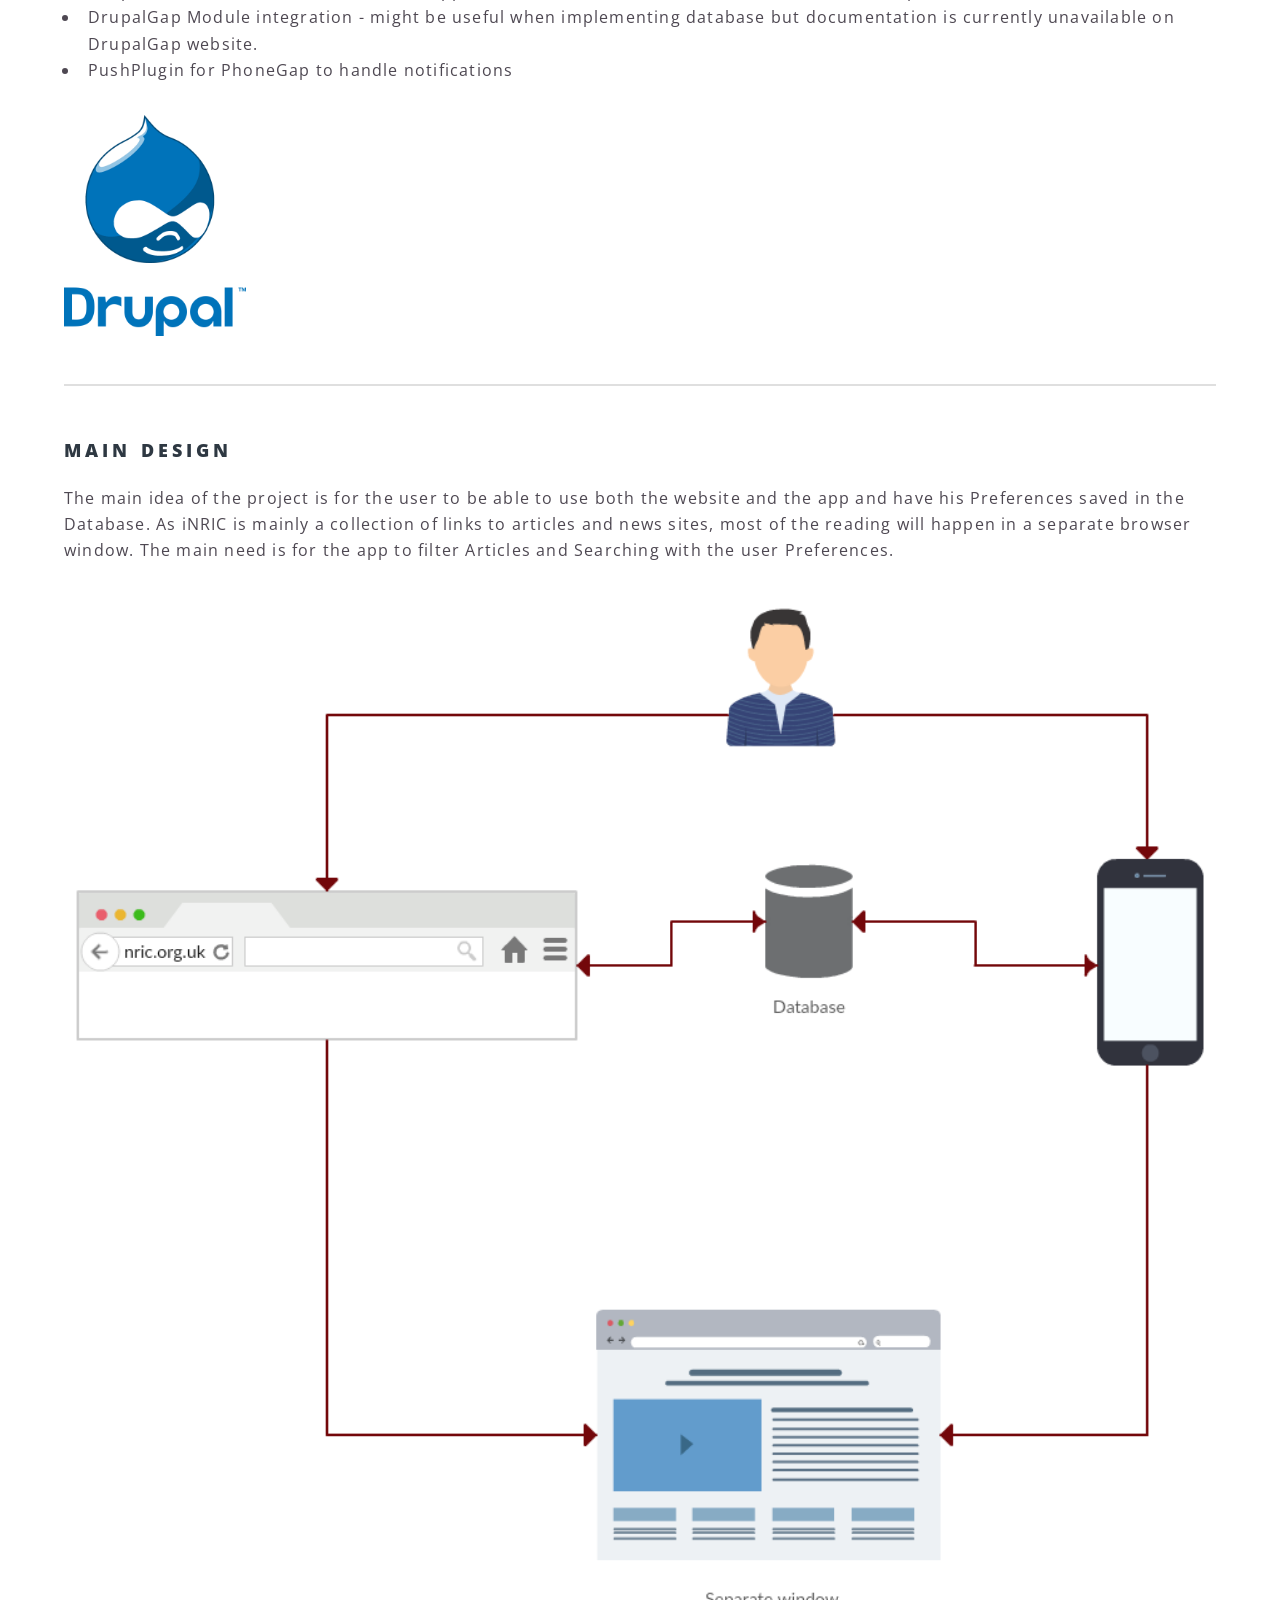
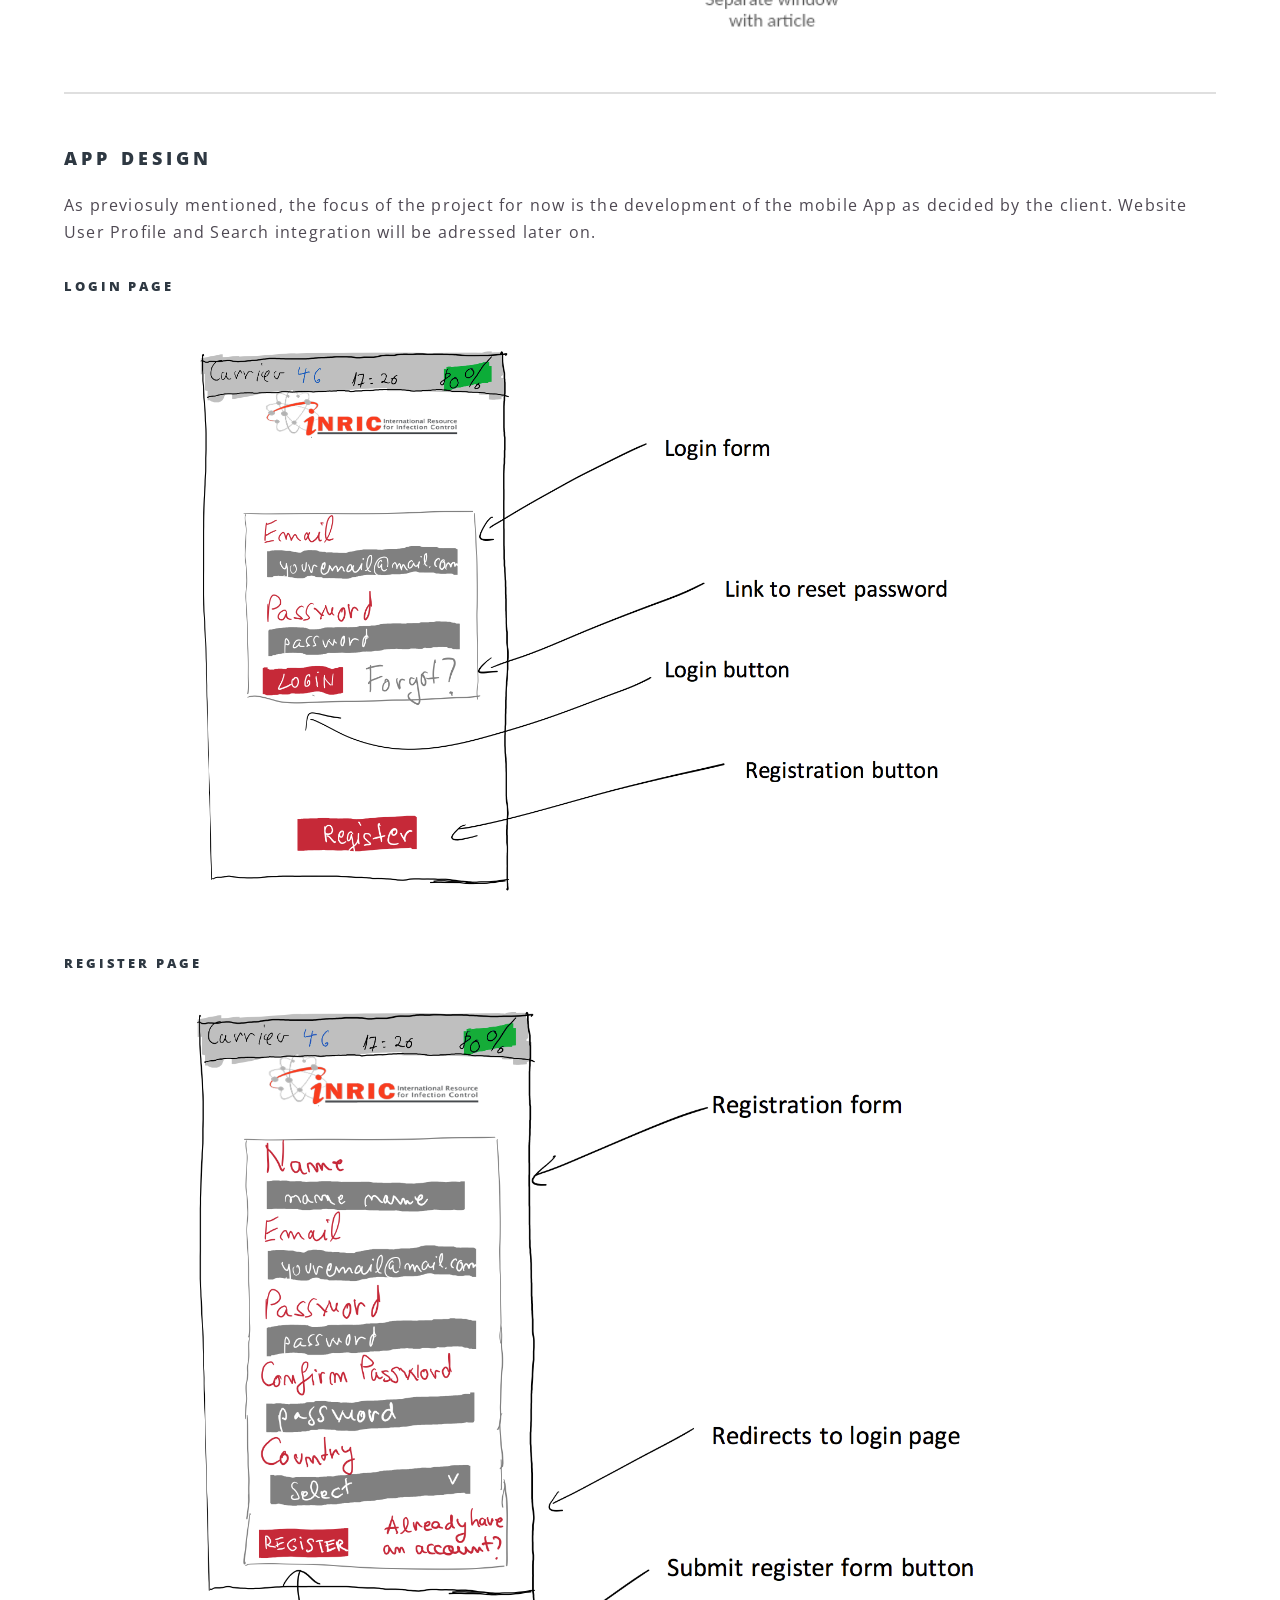
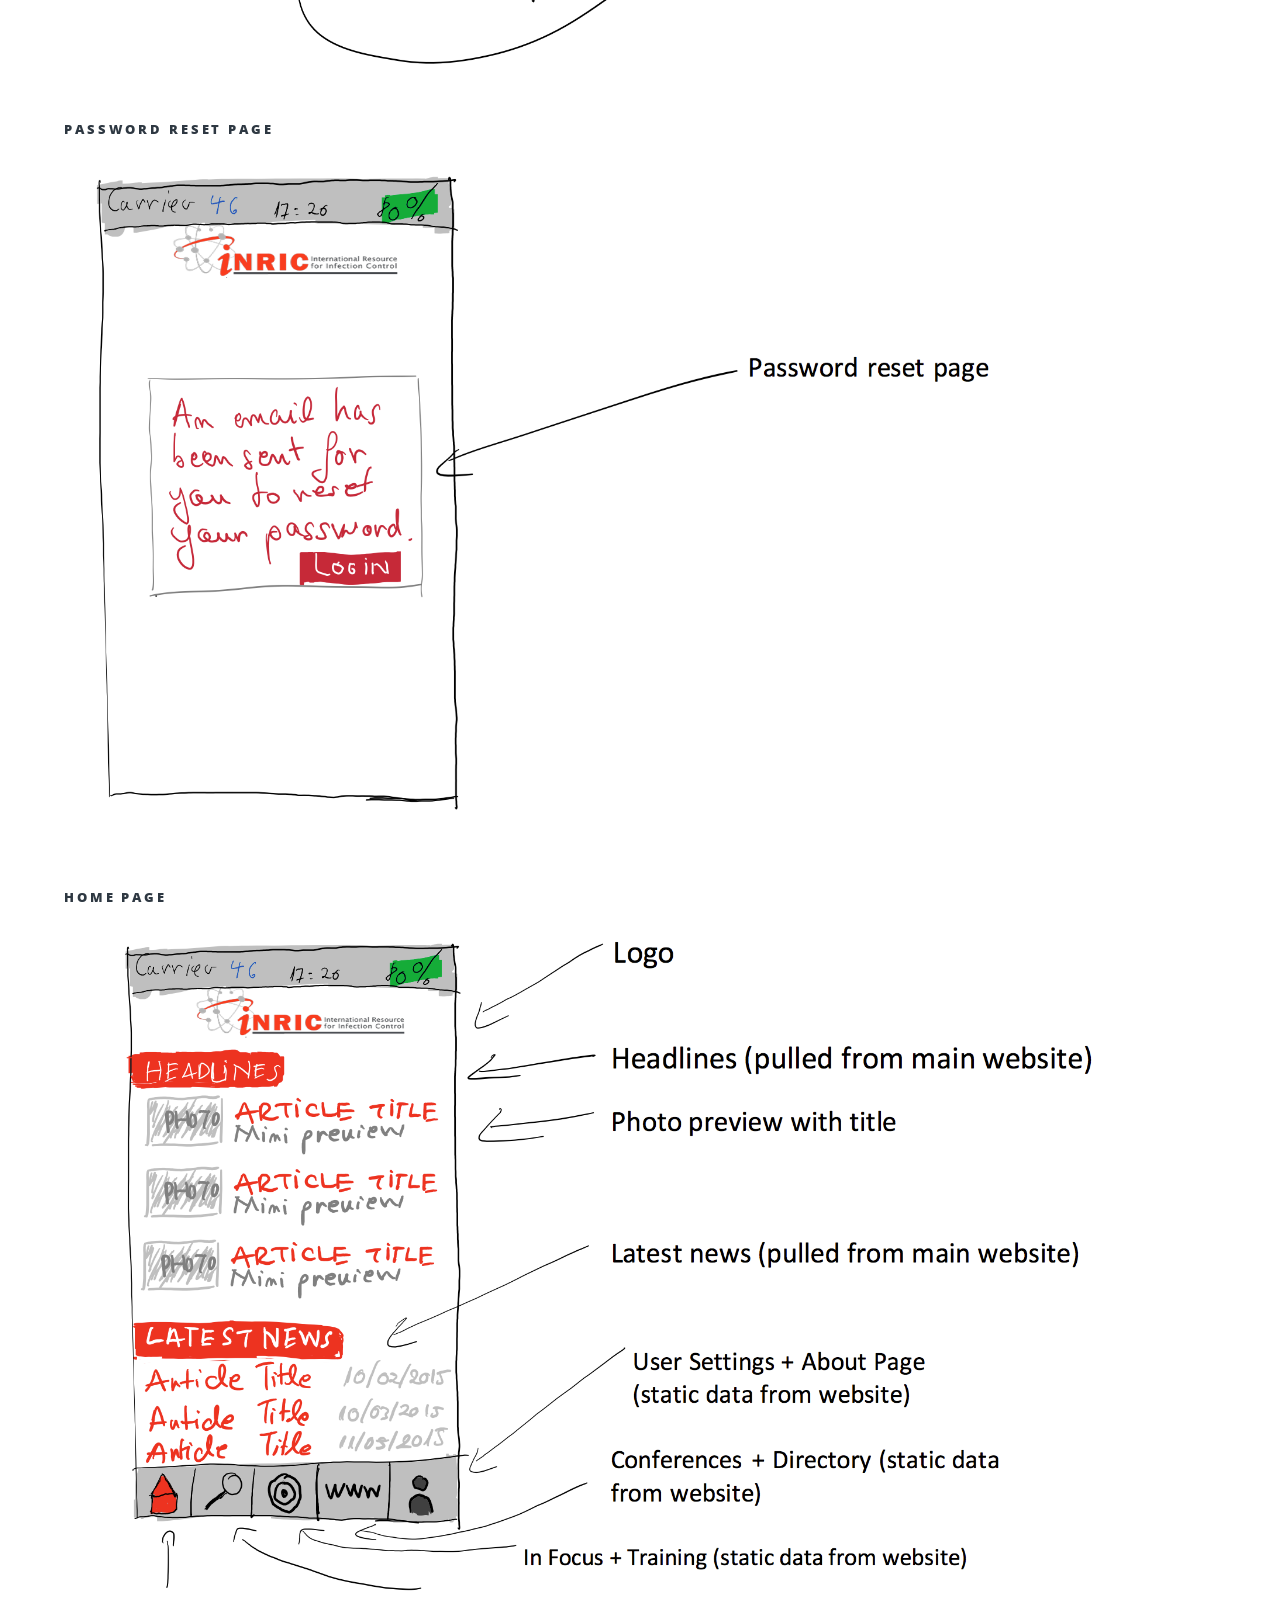
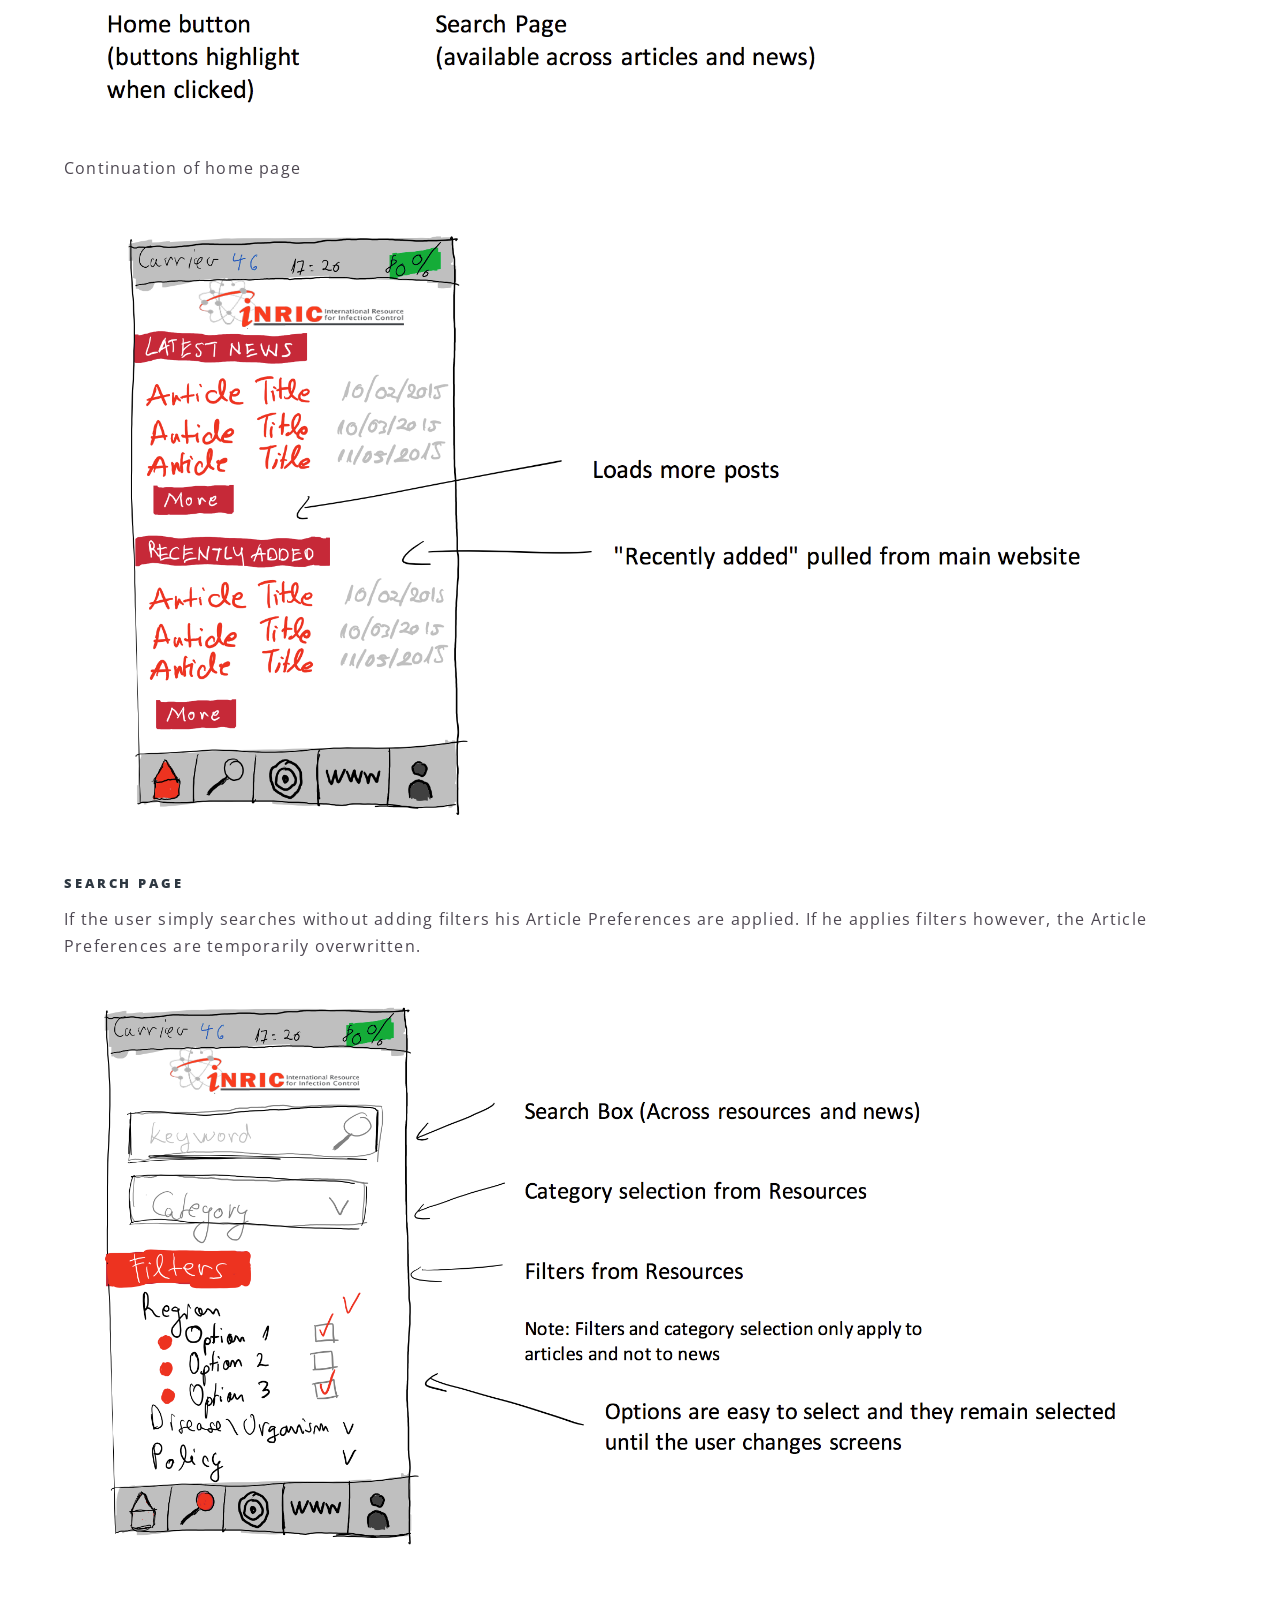
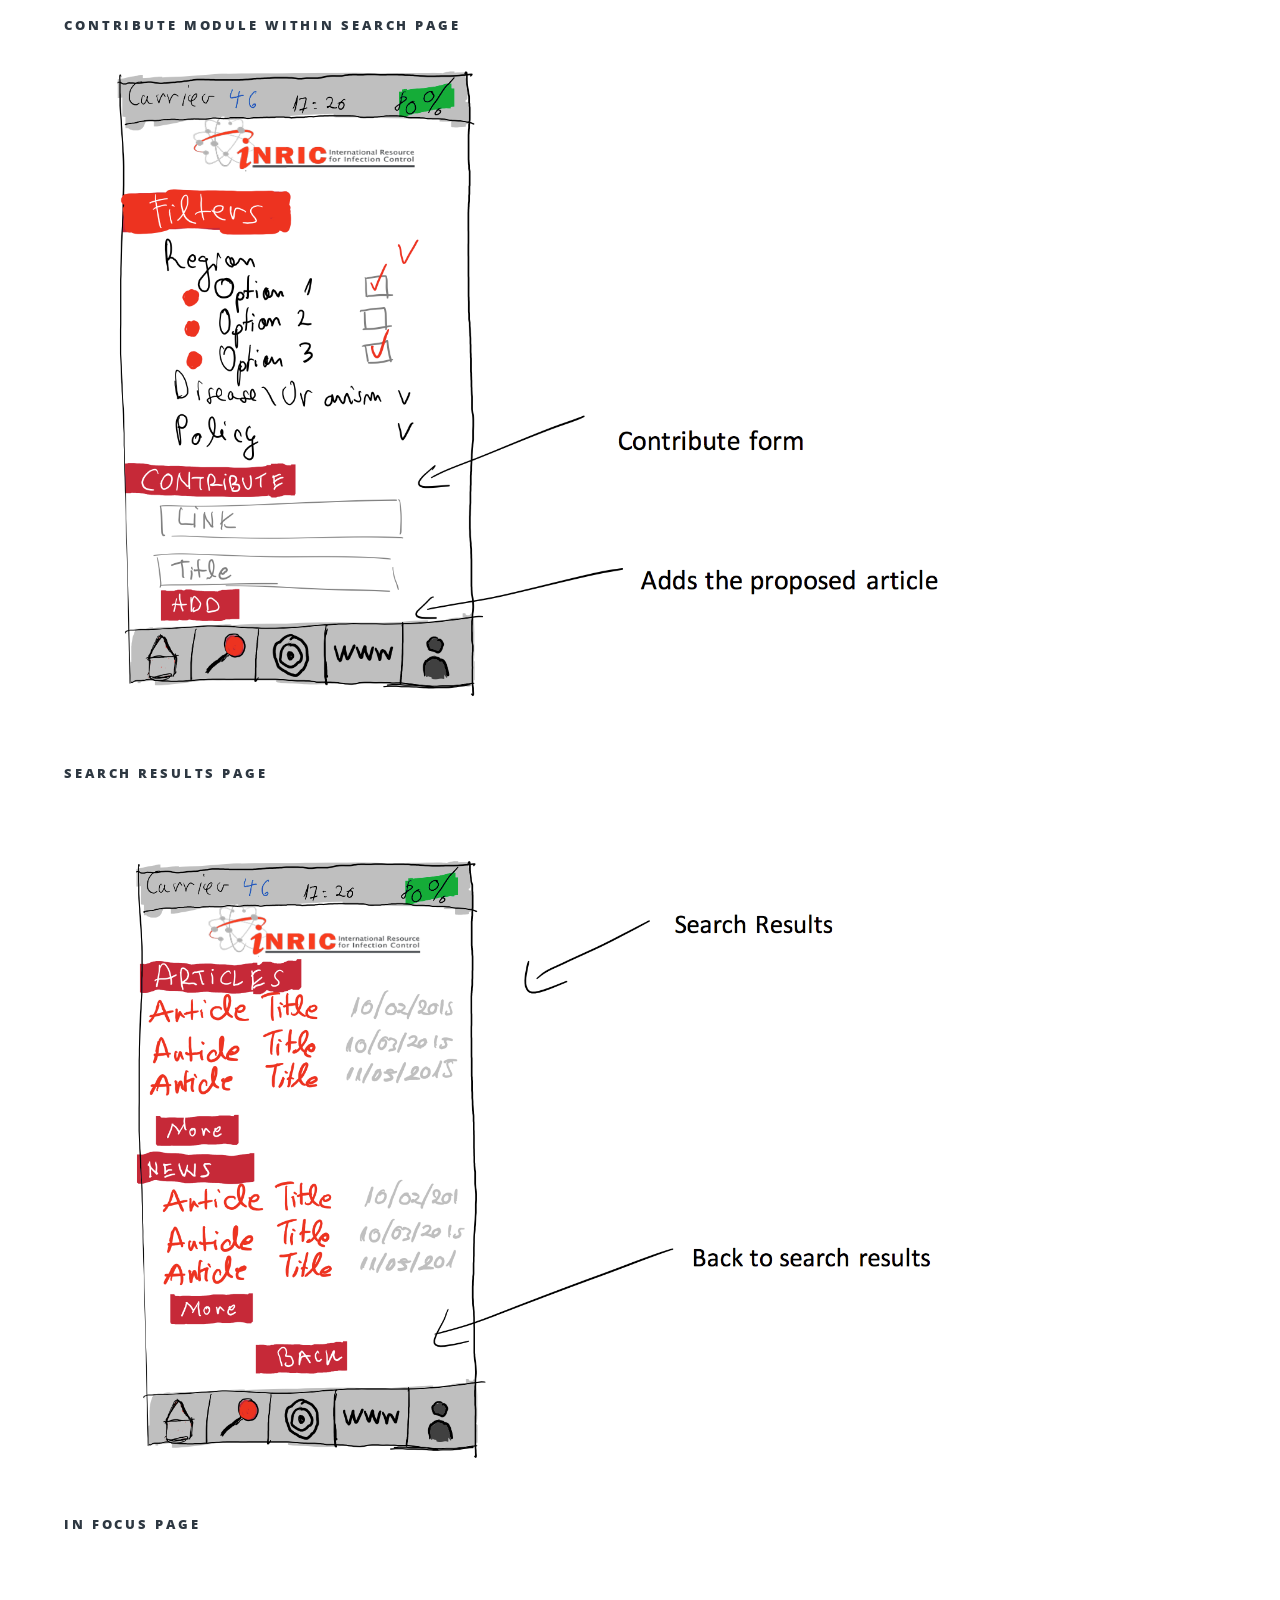
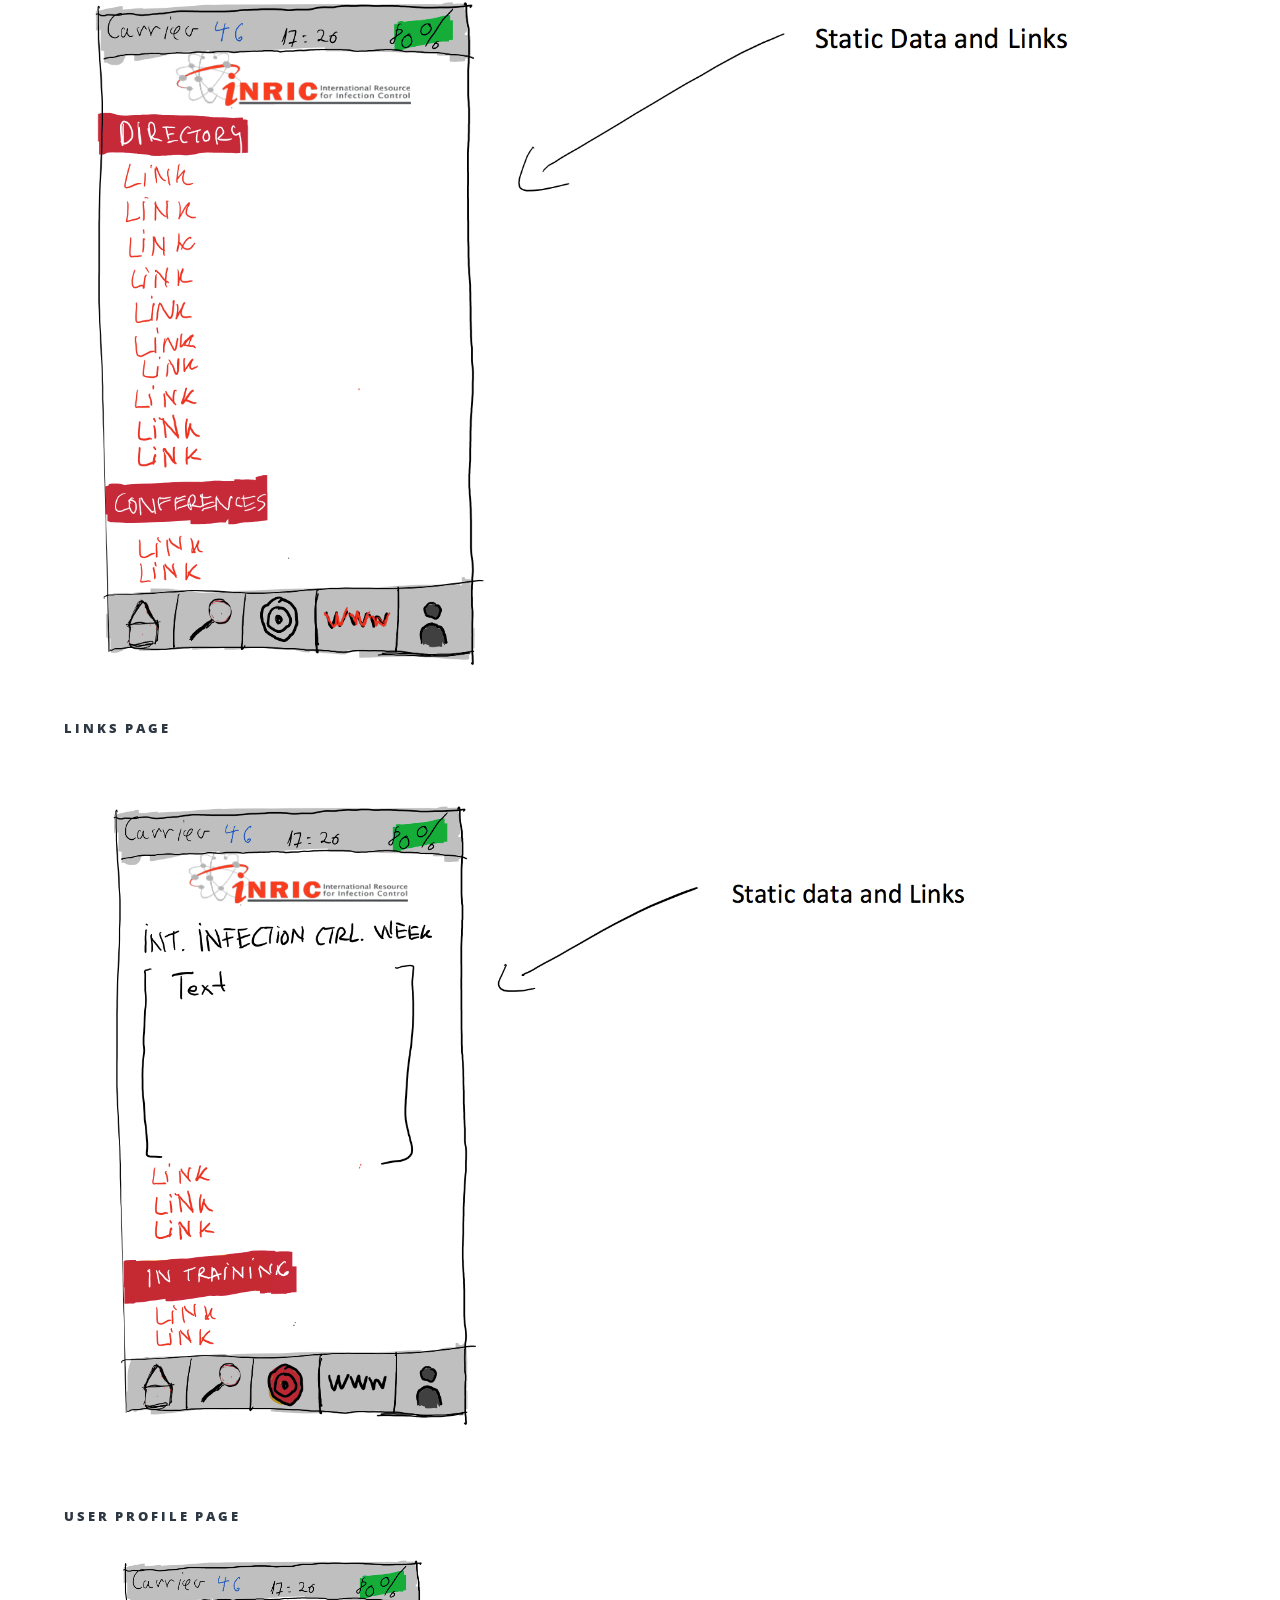
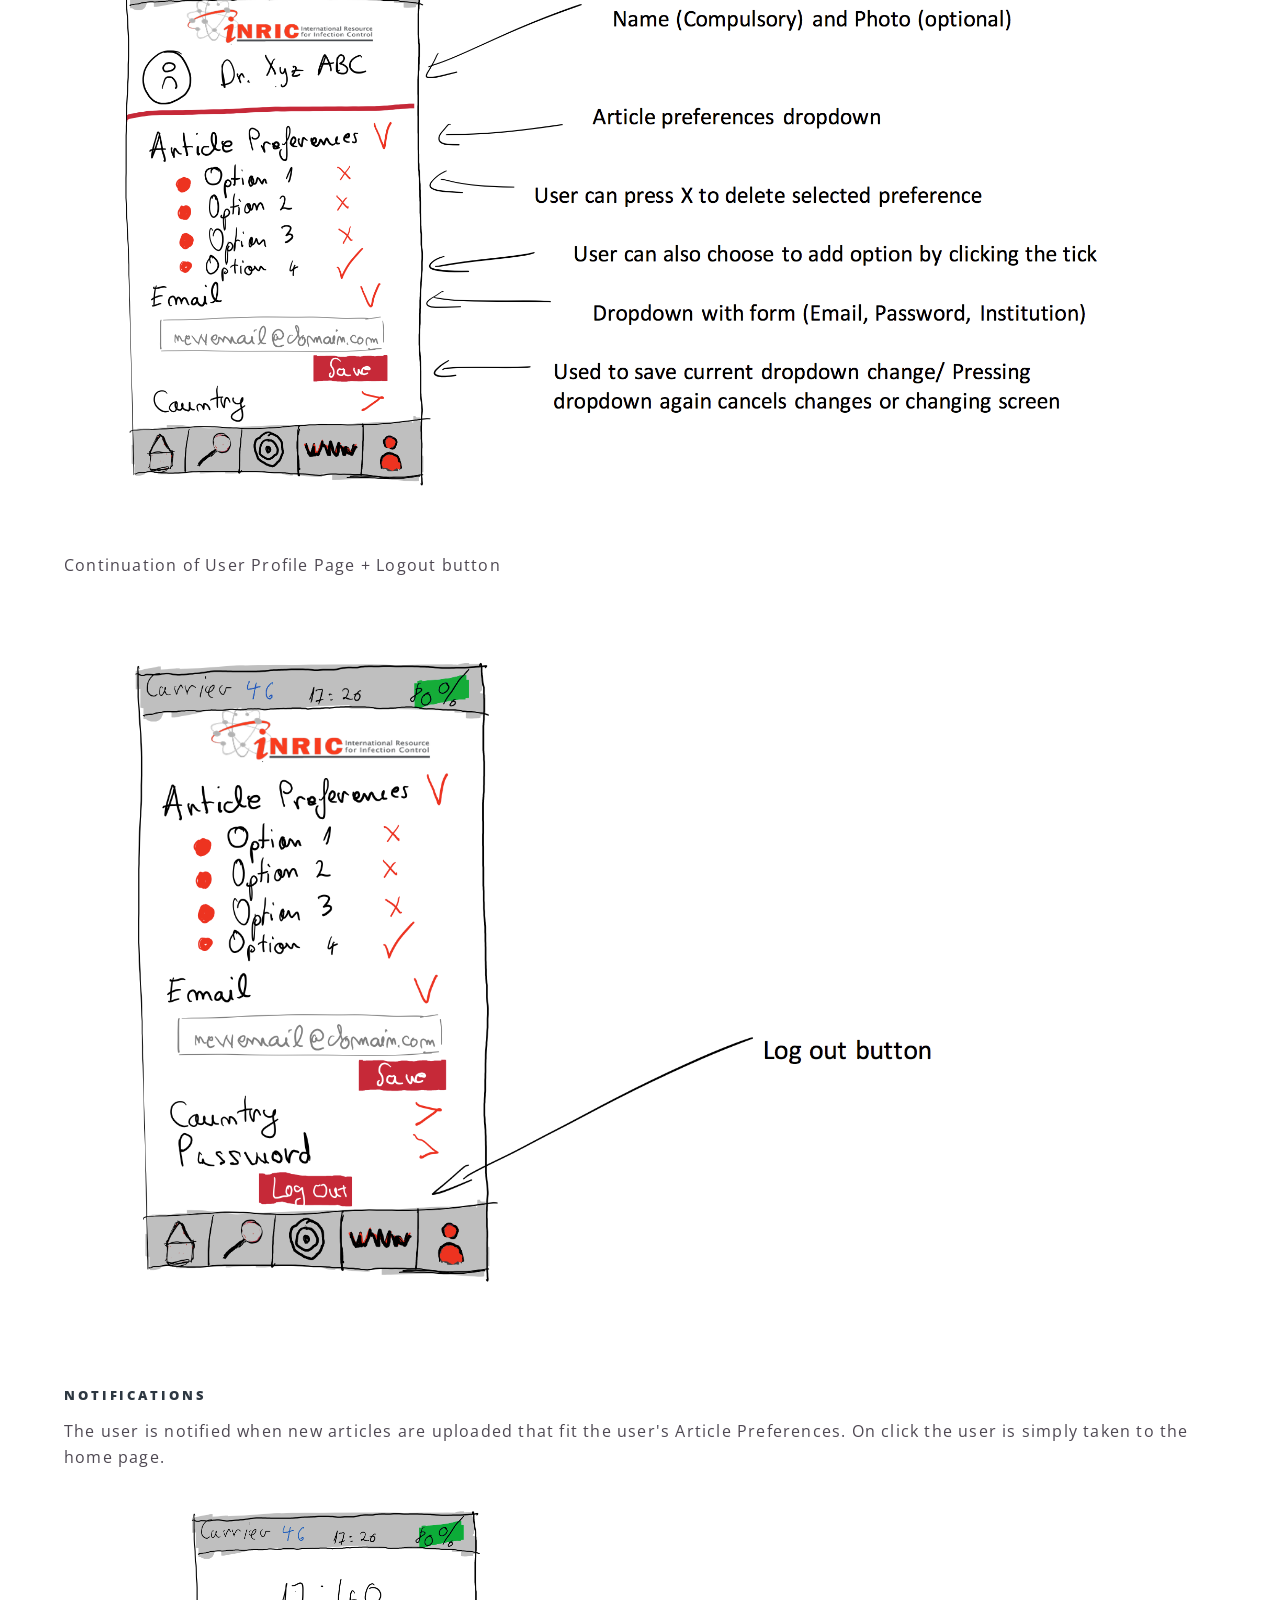
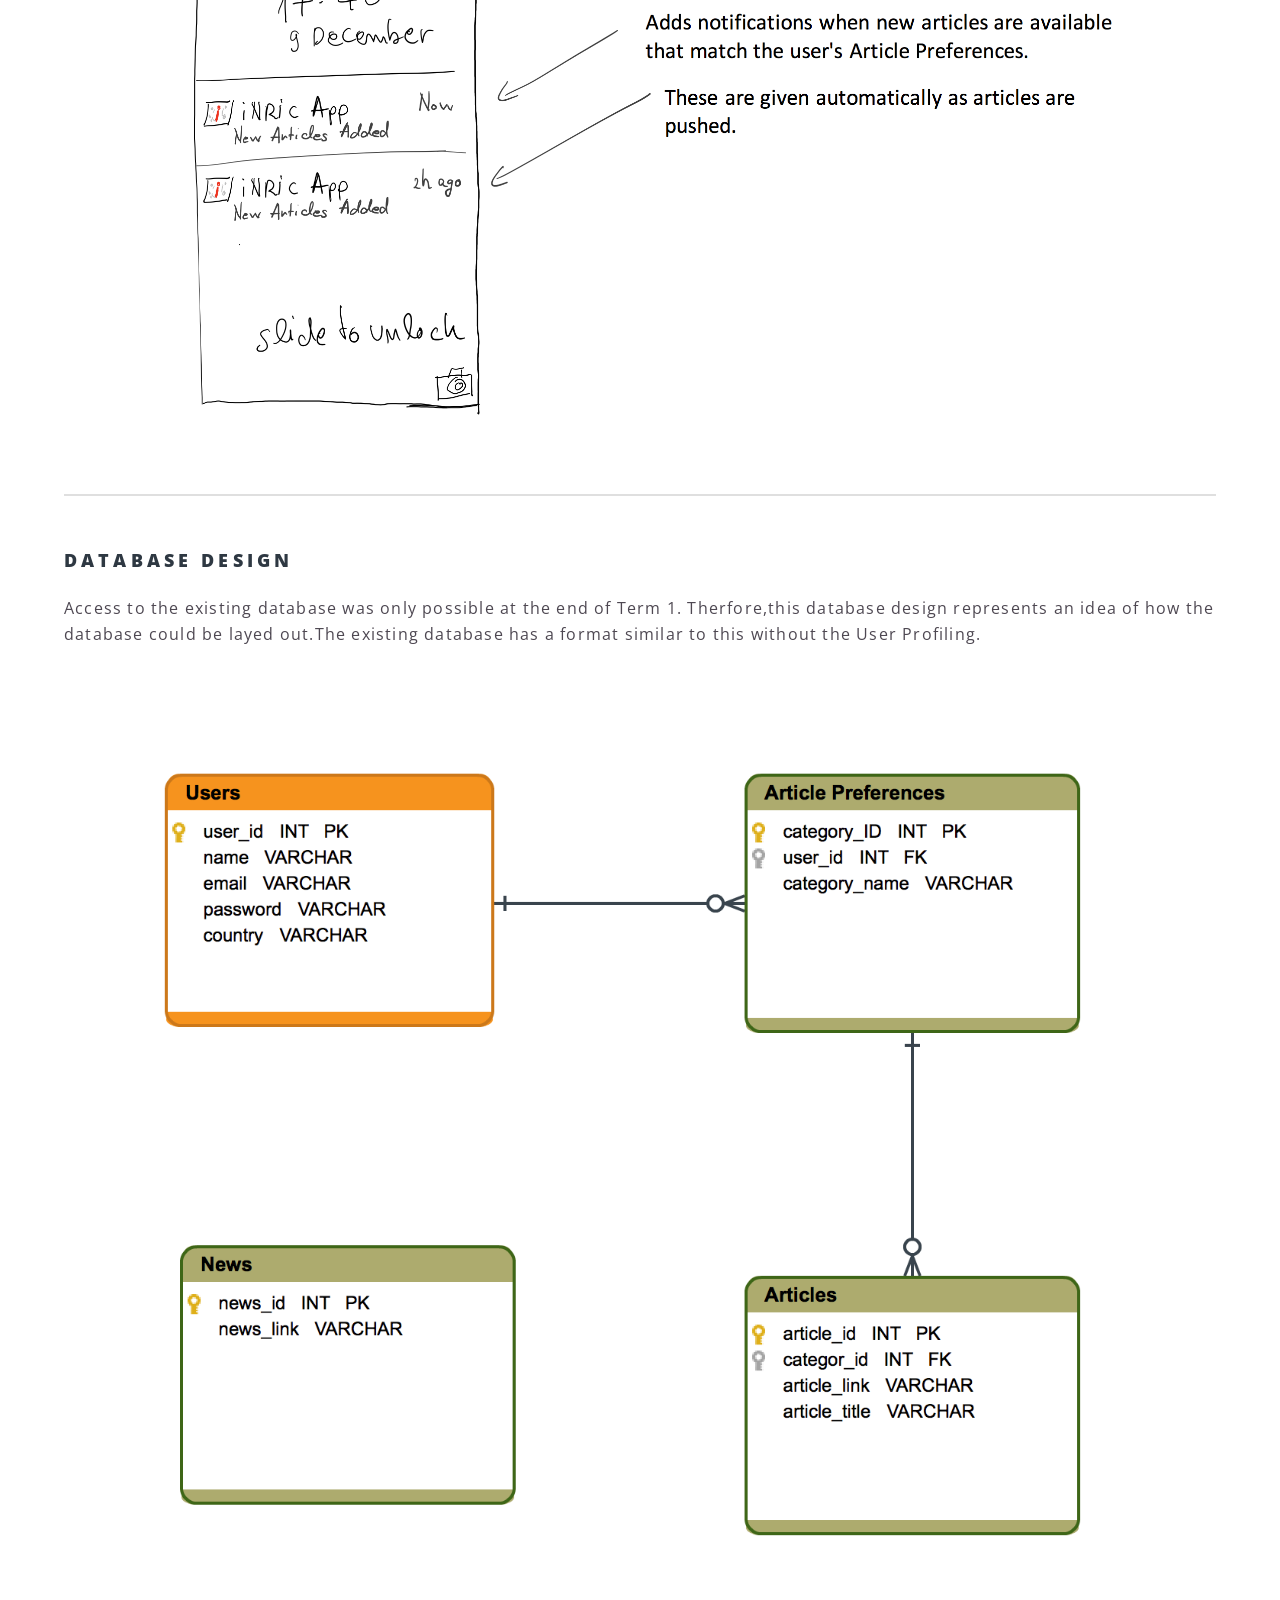
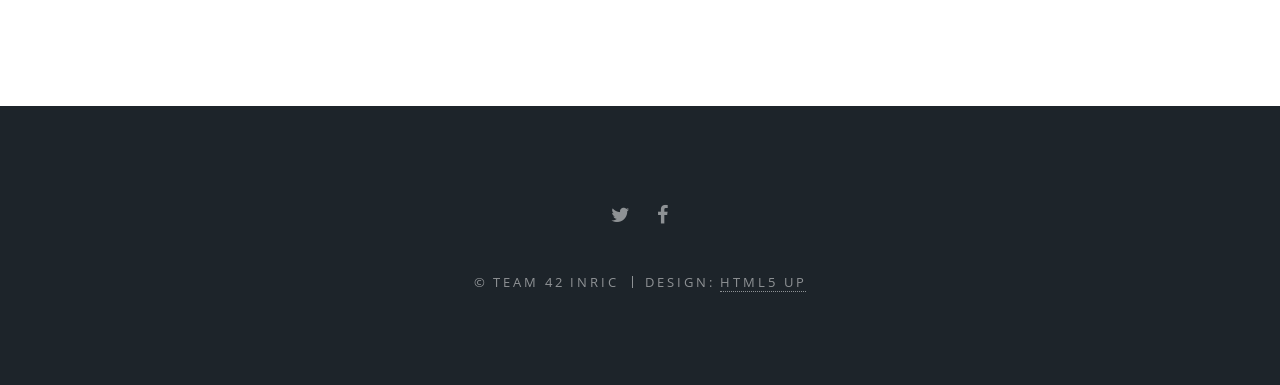
<file: Team Website/research.html>
<!DOCTYPE HTML>
<!--
	Spectral by HTML5 UP
	html5up.net | @n33co
	Free for personal and commercial use under the CCA 3.0 license (html5up.net/license)
-->
<html>
	<head>
		<title>Research - iNRIC</title>
		<meta charset="utf-8" />
		<meta name="viewport" content="width=device-width, initial-scale=1" />
		<!--[if lte IE 8]><script src="assets/js/ie/html5shiv.js"></script><![endif]-->
		<link rel="stylesheet" href="assets/css/main.css" />
		<!--[if lte IE 8]><link rel="stylesheet" href="assets/css/ie8.css" /><![endif]-->
		<!--[if lte IE 9]><link rel="stylesheet" href="assets/css/ie9.css" /><![endif]-->
	</head>
	<body>

		<!-- Page Wrapper -->
			<div id="page-wrapper">

				<!-- Header -->
					<header id="header">
						<h1><a href="index.html">iNRIC</a></h1>
						<nav id="nav">
							<ul>
								<li class="special">
									<a href="#menu" class="menuToggle"><span>Menu</span></a>
									<div id="menu">
										<ul>
											<li><a href="index.html">Home</a></li>
											<li><a href="overview.html">Overview</a></li>
											<li><a href="research.html">Research</a></li>
											<li><a href="development.html">Development</a></li>
											<li><a href="testing.html">Testing</a></li>
											<li><a href="progress.html">Progress</a></li>
											<li><a href="further_dev.html">Further Dev</a></li>
										</ul>
									</div>
								</li>
							</ul>
						</nav>
					</header>

				<!-- Main -->
					<article id="main">
						<header>
							<h2>Research</h2>
							<p>Platforms and API's, App Design, Database Design</p>
						</header>
						<section class="wrapper style5">
							<div class="inner">

								<h3>Platforms and API's</h3>
								<p>Initial research regarded iOS and Android App Development as well as Drupal Database integration. However the integration of Drupal in native apps proved to be difficult and the development on two different platforms seemed unrealistic for two people with no previous experience in either iOS or Android development. </p>

								<p> Due to the need of a multi-platform solution and the usage of a Drupal database (main website), the application is built with Adobe PhoneGap (Powered by Cordova). This application transforms web-apps into applications. </p>
								<div class="box alt">
										<div class="row uniform 50%">
											<div class="2u"><span class="image fit"><img src="images/phonegap.png" alt="" /></span></div>
											<div class="2u"><span class="image fit"><img src="images/cordova.png" alt="" /></span></div>
										</div>
								</div>
								<h4> Front end </h4>
								<ul>
									<li>HTML5 - Markup language also used for mobile websites </li>
									<li>CSS3 - Cascading Style Sheet language with transitions, gradients and animations to avoid usage of Flash </li>
									<li>Javascript (jQuery) - High level, interpreted programming language used to program web pages (with jQuery framework)</li>
									<li> PushWoosh for PhoneGap to handle notifications by iNRIC content manager</li>
								</ul>
								<div class="box alt">
										<div class="row uniform 50%">
											<div class="3u"><span class="image fit"><img src="images/frontend.png" alt="" /></span></div>
											<div class="4u"><span class="image fit"><img src="images/jquery.png" alt="" /></span></div>
										</div>
								</div>
								<p> Furthermore, we researched and also integrated the use of jQuery mobile. However, this proved to have clash issues with our custom CSS and would also create transition issues when keeping the header and navigation menu fixed (to give the impression of a native app). Additionally, the use of jQuery mobile has the drawback of loading each page separately without tweaking, whereas the use of HTML5 divs and hiding them with the use of CSS3 would increase the loading time when initially opening the apps, but would make transitions between pages instantaneous. 
								</p>
								<h4> Back end </h4>
								<ul>
									<li>Drupal Database - based on PHP’s PDO library, uses a SQL database. </li>
									<li>Drupal Services API - allows the mobile application to communicate with the main website Drupal Database. </li>
									<li>DrupalGap Module integration - might be useful when implementing database but documentation is currently unavailable on DrupalGap website.</li>
									<li> PushPlugin for PhoneGap to handle notifications </li>
								</ul>
								<div class="box alt">
										<div class="row uniform 50%">
											<div class="2u"><span class="image fit"><img src="images/drupal.png" alt="" /></span></div>
											
										</div>
								</div>
								<hr />
								<h3> Main Design </h3>
								<p> The main idea of the project is for the user to be able to use both the website and the app and have his Preferences saved in the Database. As iNRIC is mainly a collection of links to articles and news sites, most of the reading will happen in a separate browser window. The main need is for the app to filter Articles and Searching with the user Preferences.</p>
								<div class="box alt">
										<div class="row uniform 50%">
											<div class="12u"><span class="image fit"><img src="images/main_app_schema.png" alt="" /></span></div>
										</div>
								</div>
								<hr />
								<h3>App Design</h3>
								<p> As previosuly mentioned, the focus of the project for now is the development of the mobile App as decided by the client. Website User Profile and Search integration will be adressed later on. </p>
								<h5> Login Page </h5> 
								<div class="box alt">
										<div class="row uniform 50%">
											<div class="12u"><span class="image fit"><img src="images/login.png" alt="" /></span></div>
										</div>
								</div>
								<h5> Register Page </h5> 
								<div class="box alt">
										<div class="row uniform 50%">
											<div class="12u"><span class="image fit"><img src="images/register.png" alt="" /></span></div>
										</div>
								</div>
								<h5> Password Reset Page </h5> 
								<div class="box alt">
										<div class="row uniform 50%">
											<div class="12u"><span class="image fit"><img src="images/pswdreset.png" alt="" /></span></div>
										</div>
								</div>
								<h5> Home Page </h5> 
								<div class="box alt">
										<div class="row uniform 50%">
											<div class="12u"><span class="image fit"><img src="images/page1.png" alt="" /></span></div>
										</div>
								</div>
								<p> Continuation of home page </p>
								<div class="box alt">
										<div class="row uniform 50%">
											<div class="12u"><span class="image fit"><img src="images/page1.1.png" alt="" /></span></div>
										</div>
								</div>
								<h5> Search Page </h5>
								<p> If the user simply searches without adding filters his Article Preferences are applied. If he applies filters however, the Article Preferences are temporarily overwritten. </p>
								<div class="box alt">
										<div class="row uniform 50%">
											<div class="12u"><span class="image fit"><img src="images/page2.png" alt="" /></span></div>
										</div>
								</div>
								<h5> Contribute module within Search Page </h5>
								<div class="box alt">
										<div class="row uniform 50%">
											<div class="12u"><span class="image fit"><img src="images/page2.1.png" alt="" /></span></div>
										</div>
								</div>
								<h5> Search Results Page </h5>
								<div class="box alt">
										<div class="row uniform 50%">
											<div class="12u"><span class="image fit"><img src="images/page2.2.png" alt="" /></span></div>
										</div>
								</div>
								<h5> In Focus Page </h5>
								<div class="box alt">
										<div class="row uniform 50%">
											<div class="12u"><span class="image fit"><img src="images/page3.png" alt="" /></span></div>
										</div>
								</div>
								<h5> Links Page </h5>
								<div class="box alt">
										<div class="row uniform 50%">
											<div class="12u"><span class="image fit"><img src="images/page4.png" alt="" /></span></div>
										</div>
								</div>
								<h5> User Profile Page </h5>
								<div class="box alt">
										<div class="row uniform 50%">
											<div class="12u"><span class="image fit"><img src="images/page5.png" alt="" /></span></div>
										</div>
								</div>
								<p> Continuation of User Profile Page + Logout button </p>
								<div class="box alt">
										<div class="row uniform 50%">
											<div class="12u"><span class="image fit"><img src="images/page5.1.png" alt="" /></span></div>
										</div>
								</div>
								<h5> Notifications </h5>
								<p> The user is notified when new articles are uploaded that fit the user's Article Preferences. On click the user is simply taken to the home page.</p>
								<div class="box alt">
										<div class="row uniform 50%">
											<div class="12u"><span class="image fit"><img src="images/notif.png" alt="" /></span></div>
										</div>
								</div>
								<hr />
								<h3>Database Design</h3>
								<p> 
								Access to the existing database was only possible at the end of Term 1. Therfore,this database design represents an idea of how the database could be layed out.The existing database has a format similar to this without the User Profiling.
								</p>
									<div class="box alt">
										<div class="row uniform 50%">
											<div class="12u"><span class="image fit"><img src="images/database_schema.png" alt="" /></span></div>
										</div>
								</div>
							</div>
						</section>
					</article>

				<!-- Footer -->
					<!-- Footer -->
					<footer id="footer">
						<ul class="icons">
							<li><a href="https://twitter.com/NRIC_Global" class="icon fa-twitter"><span class="label">Twitter</span></a></li>
							<li><a href="https://www.facebook.com/NRIC-National-Resource-for-Infection-Control-322620358370/" class="icon fa-facebook"><span class="label">Facebook</span></a></li>
						</ul>
						<ul class="copyright">
							<li>&copy; Team 42 iNRIC</li><li>Design: <a href="http://html5up.net">HTML5 UP</a></li>
						</ul>
					</footer>

			</div>

		<!-- Scripts -->
			<script src="assets/js/jquery.min.js"></script>
			<script src="assets/js/jquery.scrollex.min.js"></script>
			<script src="assets/js/jquery.scrolly.min.js"></script>
			<script src="assets/js/skel.min.js"></script>
			<script src="assets/js/util.js"></script>
			<!--[if lte IE 8]><script src="assets/js/ie/respond.min.js"></script><![endif]-->
			<script src="assets/js/main.js"></script>

	</body>
</html>
</file>
<file: Team Website/assets/css/ie8.css>
/*
	Spectral by HTML5 UP
	html5up.net | @n33co
	Free for personal and commercial use under the CCA 3.0 license (html5up.net/license)
*/

/* Icon */

	.icon.major {
		border: none;
	}

		.icon.major:before {
			font-size: 3em;
		}

/* Form */

	label {
		color: #2E3842;
	}

	input[type="text"],
	input[type="password"],
	input[type="email"],
	select,
	textarea {
		border: solid 1px #dfdfdf;
	}

/* Button */

	input[type="submit"],
	input[type="reset"],
	input[type="button"],
	button,
	.button {
		border: solid 2px #dfdfdf;
	}

		input[type="submit"].special,
		input[type="reset"].special,
		input[type="button"].special,
		button.special,
		.button.special {
			border: 0 !important;
		}

/* Page Wrapper + Menu */

	#menu {
		display: none;
	}

	body.is-menu-visible #menu {
		display: block;
	}

/* Header */

	#header nav > ul > li > a.menuToggle:after {
		display: none;
	}

/* Banner + Wrapper (style4) */

	#banner,
	.wrapper.style4 {
		-ms-behavior: url("assets/js/ie/backgroundsize.min.htc");
	}

		#banner:before,
		.wrapper.style4:before {
			display: none;
		}

/* Banner */

	#banner .more {
		height: 4em;
	}

		#banner .more:after {
			display: none;
		}

/* Main */

	#main > header {
		-ms-behavior: url("assets/js/ie/backgroundsize.min.htc");
	}

		#main > header:before {
			display: none;
		}
</file>
<file: Team Website/assets/css/ie9.css>
/*
	Spectral by HTML5 UP
	html5up.net | @n33co
	Free for personal and commercial use under the CCA 3.0 license (html5up.net/license)
*/

/* Spotlight */

	.spotlight {
		display: block;
	}

		.spotlight .image {
			display: inline-block;
			vertical-align: top;
		}

		.spotlight .content {
			padding: 4em 4em 2em 4em ;
			display: inline-block;
		}

		.spotlight:after {
			clear: both;
			content: '';
			display: block;
		}

/* Features */

	.features {
		display: block;
	}

		.features li {
			float: left;
		}

		.features:after {
			content: '';
			display: block;
			clear: both;
		}

/* Banner + Wrapper (style4) */

	#banner,
	.wrapper.style4 {
		background-image: url("../../images/banner.jpg");
		background-position: center center;
		background-repeat: no-repeat;
		background-size: cover;
		position: relative;
	}

		#banner:before,
		.wrapper.style4:before {
			background: #000000;
			content: '';
			height: 100%;
			left: 0;
			opacity: 0.5;
			position: absolute;
			top: 0;
			width: 100%;
		}

		#banner .inner,
		.wrapper.style4 .inner {
			position: relative;
			z-index: 1;
		}

/* Banner */

	#banner {
		padding: 14em 0 12em 0 ;
		height: auto;
	}

		#banner:after {
			display: none;
		}

/* CTA */

	#cta .inner header {
		float: left;
	}

	#cta .inner .actions {
		float: left;
	}

	#cta .inner:after {
		clear: both;
		content: '';
		display: block;
	}

/* Main */

	#main > header {
		background-image: url("../../images/banner.jpg");
		background-position: center center;
		background-repeat: no-repeat;
		background-size: cover;
		position: relative;
	}

		#main > header:before {
			background: #000000;
			content: '';
			height: 100%;
			left: 0;
			opacity: 0.5;
			position: absolute;
			top: 0;
			width: 100%;
		}

		#main > header > * {
			position: relative;
			z-index: 1;
		}
</file>
<file: Team Website/assets/css/main.css>
@import url(font-awesome.min.css);
@import url("http://fonts.googleapis.com/css?family=Open+Sans:400,400italic,600,600italic,800,800italic");

/*
	Spectral by HTML5 UP
	html5up.net | @n33co
	Free for personal and commercial use under the CCA 3.0 license (html5up.net/license)
*/

/* Reset */

	html, body, div, span, applet, object, iframe, h1, h2, h3, h4, h5, h6, p, blockquote, pre, a, abbr, acronym, address, big, cite, code, del, dfn, em, img, ins, kbd, q, s, samp, small, strike, strong, sub, sup, tt, var, b, u, i, center, dl, dt, dd, ol, ul, li, fieldset, form, label, legend, table, caption, tbody, tfoot, thead, tr, th, td, article, aside, canvas, details, embed, figure, figcaption, footer, header, hgroup, menu, nav, output, ruby, section, summary, time, mark, audio, video {
		margin: 0;
		padding: 0;
		border: 0;
		font-size: 100%;
		font: inherit;
		vertical-align: baseline;
	}

	article, aside, details, figcaption, figure, footer, header, hgroup, menu, nav, section {
		display: block;
	}

	body {
		line-height: 1;
	}

	ol, ul {
		list-style: none;
	}

	blockquote, q {
		quotes: none;
	}

	blockquote:before, blockquote:after, q:before, q:after {
		content: '';
		content: none;
	}

	table {
		border-collapse: collapse;
		border-spacing: 0;
	}

	body {
		-webkit-text-size-adjust: none;
	}

/* Box Model */

	*, *:before, *:after {
		-moz-box-sizing: border-box;
		-webkit-box-sizing: border-box;
		box-sizing: border-box;
	}

/* Grid */

	.row {
		border-bottom: solid 1px transparent;
		-moz-box-sizing: border-box;
		-webkit-box-sizing: border-box;
		box-sizing: border-box;
	}

	.row > * {
		float: left;
		-moz-box-sizing: border-box;
		-webkit-box-sizing: border-box;
		box-sizing: border-box;
	}

	.row:after, .row:before {
		content: '';
		display: block;
		clear: both;
		height: 0;
	}

	.row.uniform > * > :first-child {
		margin-top: 0;
	}

	.row.uniform > * > :last-child {
		margin-bottom: 0;
	}

	.row.\30 \25 > * {
		padding: 0 0 0 0em;
	}

	.row.\30 \25 {
		margin: 0 0 -1px 0em;
	}

	.row.uniform.\30 \25 > * {
		padding: 0em 0 0 0em;
	}

	.row.uniform.\30 \25 {
		margin: 0em 0 -1px 0em;
	}

	.row > * {
		padding: 0 0 0 1.5em;
	}

	.row {
		margin: 0 0 -1px -1.5em;
	}

	.row.uniform > * {
		padding: 1.5em 0 0 1.5em;
	}

	.row.uniform {
		margin: -1.5em 0 -1px -1.5em;
	}

	.row.\32 00\25 > * {
		padding: 0 0 0 3em;
	}

	.row.\32 00\25 {
		margin: 0 0 -1px -3em;
	}

	.row.uniform.\32 00\25 > * {
		padding: 3em 0 0 3em;
	}

	.row.uniform.\32 00\25 {
		margin: -3em 0 -1px -3em;
	}

	.row.\31 50\25 > * {
		padding: 0 0 0 2.25em;
	}

	.row.\31 50\25 {
		margin: 0 0 -1px -2.25em;
	}

	.row.uniform.\31 50\25 > * {
		padding: 2.25em 0 0 2.25em;
	}

	.row.uniform.\31 50\25 {
		margin: -2.25em 0 -1px -2.25em;
	}

	.row.\35 0\25 > * {
		padding: 0 0 0 0.75em;
	}

	.row.\35 0\25 {
		margin: 0 0 -1px -0.75em;
	}

	.row.uniform.\35 0\25 > * {
		padding: 0.75em 0 0 0.75em;
	}

	.row.uniform.\35 0\25 {
		margin: -0.75em 0 -1px -0.75em;
	}

	.row.\32 5\25 > * {
		padding: 0 0 0 0.375em;
	}

	.row.\32 5\25 {
		margin: 0 0 -1px -0.375em;
	}

	.row.uniform.\32 5\25 > * {
		padding: 0.375em 0 0 0.375em;
	}

	.row.uniform.\32 5\25 {
		margin: -0.375em 0 -1px -0.375em;
	}

	.\31 2u, .\31 2u\24 {
		width: 100%;
		clear: none;
		margin-left: 0;
	}

	.\31 1u, .\31 1u\24 {
		width: 91.6666666667%;
		clear: none;
		margin-left: 0;
	}

	.\31 0u, .\31 0u\24 {
		width: 83.3333333333%;
		clear: none;
		margin-left: 0;
	}

	.\39 u, .\39 u\24 {
		width: 75%;
		clear: none;
		margin-left: 0;
	}

	.\38 u, .\38 u\24 {
		width: 66.6666666667%;
		clear: none;
		margin-left: 0;
	}

	.\37 u, .\37 u\24 {
		width: 58.3333333333%;
		clear: none;
		margin-left: 0;
	}

	.\36 u, .\36 u\24 {
		width: 50%;
		clear: none;
		margin-left: 0;
	}

	.\35 u, .\35 u\24 {
		width: 41.6666666667%;
		clear: none;
		margin-left: 0;
	}

	.\34 u, .\34 u\24 {
		width: 33.3333333333%;
		clear: none;
		margin-left: 0;
	}

	.\33 u, .\33 u\24 {
		width: 25%;
		clear: none;
		margin-left: 0;
	}

	.\32 u, .\32 u\24 {
		width: 16.6666666667%;
		clear: none;
		margin-left: 0;
	}

	.\31 u, .\31 u\24 {
		width: 8.3333333333%;
		clear: none;
		margin-left: 0;
	}

	.\31 2u\24 + *,
	.\31 1u\24 + *,
	.\31 0u\24 + *,
	.\39 u\24 + *,
	.\38 u\24 + *,
	.\37 u\24 + *,
	.\36 u\24 + *,
	.\35 u\24 + *,
	.\34 u\24 + *,
	.\33 u\24 + *,
	.\32 u\24 + *,
	.\31 u\24 + * {
		clear: left;
	}

	.\-11u {
		margin-left: 91.66667%;
	}

	.\-10u {
		margin-left: 83.33333%;
	}

	.\-9u {
		margin-left: 75%;
	}

	.\-8u {
		margin-left: 66.66667%;
	}

	.\-7u {
		margin-left: 58.33333%;
	}

	.\-6u {
		margin-left: 50%;
	}

	.\-5u {
		margin-left: 41.66667%;
	}

	.\-4u {
		margin-left: 33.33333%;
	}

	.\-3u {
		margin-left: 25%;
	}

	.\-2u {
		margin-left: 16.66667%;
	}

	.\-1u {
		margin-left: 8.33333%;
	}

	@media screen and (max-width: 1680px) {

		.row > * {
			padding: 0 0 0 1.5em;
		}

		.row {
			margin: 0 0 -1px -1.5em;
		}

		.row.uniform > * {
			padding: 1.5em 0 0 1.5em;
		}

		.row.uniform {
			margin: -1.5em 0 -1px -1.5em;
		}

		.row.\32 00\25 > * {
			padding: 0 0 0 3em;
		}

		.row.\32 00\25 {
			margin: 0 0 -1px -3em;
		}

		.row.uniform.\32 00\25 > * {
			padding: 3em 0 0 3em;
		}

		.row.uniform.\32 00\25 {
			margin: -3em 0 -1px -3em;
		}

		.row.\31 50\25 > * {
			padding: 0 0 0 2.25em;
		}

		.row.\31 50\25 {
			margin: 0 0 -1px -2.25em;
		}

		.row.uniform.\31 50\25 > * {
			padding: 2.25em 0 0 2.25em;
		}

		.row.uniform.\31 50\25 {
			margin: -2.25em 0 -1px -2.25em;
		}

		.row.\35 0\25 > * {
			padding: 0 0 0 0.75em;
		}

		.row.\35 0\25 {
			margin: 0 0 -1px -0.75em;
		}

		.row.uniform.\35 0\25 > * {
			padding: 0.75em 0 0 0.75em;
		}

		.row.uniform.\35 0\25 {
			margin: -0.75em 0 -1px -0.75em;
		}

		.row.\32 5\25 > * {
			padding: 0 0 0 0.375em;
		}

		.row.\32 5\25 {
			margin: 0 0 -1px -0.375em;
		}

		.row.uniform.\32 5\25 > * {
			padding: 0.375em 0 0 0.375em;
		}

		.row.uniform.\32 5\25 {
			margin: -0.375em 0 -1px -0.375em;
		}

		.\31 2u\28xlarge\29, .\31 2u\24\28xlarge\29 {
			width: 100%;
			clear: none;
			margin-left: 0;
		}

		.\31 1u\28xlarge\29, .\31 1u\24\28xlarge\29 {
			width: 91.6666666667%;
			clear: none;
			margin-left: 0;
		}

		.\31 0u\28xlarge\29, .\31 0u\24\28xlarge\29 {
			width: 83.3333333333%;
			clear: none;
			margin-left: 0;
		}

		.\39 u\28xlarge\29, .\39 u\24\28xlarge\29 {
			width: 75%;
			clear: none;
			margin-left: 0;
		}

		.\38 u\28xlarge\29, .\38 u\24\28xlarge\29 {
			width: 66.6666666667%;
			clear: none;
			margin-left: 0;
		}

		.\37 u\28xlarge\29, .\37 u\24\28xlarge\29 {
			width: 58.3333333333%;
			clear: none;
			margin-left: 0;
		}

		.\36 u\28xlarge\29, .\36 u\24\28xlarge\29 {
			width: 50%;
			clear: none;
			margin-left: 0;
		}

		.\35 u\28xlarge\29, .\35 u\24\28xlarge\29 {
			width: 41.6666666667%;
			clear: none;
			margin-left: 0;
		}

		.\34 u\28xlarge\29, .\34 u\24\28xlarge\29 {
			width: 33.3333333333%;
			clear: none;
			margin-left: 0;
		}

		.\33 u\28xlarge\29, .\33 u\24\28xlarge\29 {
			width: 25%;
			clear: none;
			margin-left: 0;
		}

		.\32 u\28xlarge\29, .\32 u\24\28xlarge\29 {
			width: 16.6666666667%;
			clear: none;
			margin-left: 0;
		}

		.\31 u\28xlarge\29, .\31 u\24\28xlarge\29 {
			width: 8.3333333333%;
			clear: none;
			margin-left: 0;
		}

		.\31 2u\24\28xlarge\29 + *,
		.\31 1u\24\28xlarge\29 + *,
		.\31 0u\24\28xlarge\29 + *,
		.\39 u\24\28xlarge\29 + *,
		.\38 u\24\28xlarge\29 + *,
		.\37 u\24\28xlarge\29 + *,
		.\36 u\24\28xlarge\29 + *,
		.\35 u\24\28xlarge\29 + *,
		.\34 u\24\28xlarge\29 + *,
		.\33 u\24\28xlarge\29 + *,
		.\32 u\24\28xlarge\29 + *,
		.\31 u\24\28xlarge\29 + * {
			clear: left;
		}

		.\-11u\28xlarge\29 {
			margin-left: 91.66667%;
		}

		.\-10u\28xlarge\29 {
			margin-left: 83.33333%;
		}

		.\-9u\28xlarge\29 {
			margin-left: 75%;
		}

		.\-8u\28xlarge\29 {
			margin-left: 66.66667%;
		}

		.\-7u\28xlarge\29 {
			margin-left: 58.33333%;
		}

		.\-6u\28xlarge\29 {
			margin-left: 50%;
		}

		.\-5u\28xlarge\29 {
			margin-left: 41.66667%;
		}

		.\-4u\28xlarge\29 {
			margin-left: 33.33333%;
		}

		.\-3u\28xlarge\29 {
			margin-left: 25%;
		}

		.\-2u\28xlarge\29 {
			margin-left: 16.66667%;
		}

		.\-1u\28xlarge\29 {
			margin-left: 8.33333%;
		}

	}

	@media screen and (max-width: 1280px) {

		.row > * {
			padding: 0 0 0 1.5em;
		}

		.row {
			margin: 0 0 -1px -1.5em;
		}

		.row.uniform > * {
			padding: 1.5em 0 0 1.5em;
		}

		.row.uniform {
			margin: -1.5em 0 -1px -1.5em;
		}

		.row.\32 00\25 > * {
			padding: 0 0 0 3em;
		}

		.row.\32 00\25 {
			margin: 0 0 -1px -3em;
		}

		.row.uniform.\32 00\25 > * {
			padding: 3em 0 0 3em;
		}

		.row.uniform.\32 00\25 {
			margin: -3em 0 -1px -3em;
		}

		.row.\31 50\25 > * {
			padding: 0 0 0 2.25em;
		}

		.row.\31 50\25 {
			margin: 0 0 -1px -2.25em;
		}

		.row.uniform.\31 50\25 > * {
			padding: 2.25em 0 0 2.25em;
		}

		.row.uniform.\31 50\25 {
			margin: -2.25em 0 -1px -2.25em;
		}

		.row.\35 0\25 > * {
			padding: 0 0 0 0.75em;
		}

		.row.\35 0\25 {
			margin: 0 0 -1px -0.75em;
		}

		.row.uniform.\35 0\25 > * {
			padding: 0.75em 0 0 0.75em;
		}

		.row.uniform.\35 0\25 {
			margin: -0.75em 0 -1px -0.75em;
		}

		.row.\32 5\25 > * {
			padding: 0 0 0 0.375em;
		}

		.row.\32 5\25 {
			margin: 0 0 -1px -0.375em;
		}

		.row.uniform.\32 5\25 > * {
			padding: 0.375em 0 0 0.375em;
		}

		.row.uniform.\32 5\25 {
			margin: -0.375em 0 -1px -0.375em;
		}

		.\31 2u\28large\29, .\31 2u\24\28large\29 {
			width: 100%;
			clear: none;
			margin-left: 0;
		}

		.\31 1u\28large\29, .\31 1u\24\28large\29 {
			width: 91.6666666667%;
			clear: none;
			margin-left: 0;
		}

		.\31 0u\28large\29, .\31 0u\24\28large\29 {
			width: 83.3333333333%;
			clear: none;
			margin-left: 0;
		}

		.\39 u\28large\29, .\39 u\24\28large\29 {
			width: 75%;
			clear: none;
			margin-left: 0;
		}

		.\38 u\28large\29, .\38 u\24\28large\29 {
			width: 66.6666666667%;
			clear: none;
			margin-left: 0;
		}

		.\37 u\28large\29, .\37 u\24\28large\29 {
			width: 58.3333333333%;
			clear: none;
			margin-left: 0;
		}

		.\36 u\28large\29, .\36 u\24\28large\29 {
			width: 50%;
			clear: none;
			margin-left: 0;
		}

		.\35 u\28large\29, .\35 u\24\28large\29 {
			width: 41.6666666667%;
			clear: none;
			margin-left: 0;
		}

		.\34 u\28large\29, .\34 u\24\28large\29 {
			width: 33.3333333333%;
			clear: none;
			margin-left: 0;
		}

		.\33 u\28large\29, .\33 u\24\28large\29 {
			width: 25%;
			clear: none;
			margin-left: 0;
		}

		.\32 u\28large\29, .\32 u\24\28large\29 {
			width: 16.6666666667%;
			clear: none;
			margin-left: 0;
		}

		.\31 u\28large\29, .\31 u\24\28large\29 {
			width: 8.3333333333%;
			clear: none;
			margin-left: 0;
		}

		.\31 2u\24\28large\29 + *,
		.\31 1u\24\28large\29 + *,
		.\31 0u\24\28large\29 + *,
		.\39 u\24\28large\29 + *,
		.\38 u\24\28large\29 + *,
		.\37 u\24\28large\29 + *,
		.\36 u\24\28large\29 + *,
		.\35 u\24\28large\29 + *,
		.\34 u\24\28large\29 + *,
		.\33 u\24\28large\29 + *,
		.\32 u\24\28large\29 + *,
		.\31 u\24\28large\29 + * {
			clear: left;
		}

		.\-11u\28large\29 {
			margin-left: 91.66667%;
		}

		.\-10u\28large\29 {
			margin-left: 83.33333%;
		}

		.\-9u\28large\29 {
			margin-left: 75%;
		}

		.\-8u\28large\29 {
			margin-left: 66.66667%;
		}

		.\-7u\28large\29 {
			margin-left: 58.33333%;
		}

		.\-6u\28large\29 {
			margin-left: 50%;
		}

		.\-5u\28large\29 {
			margin-left: 41.66667%;
		}

		.\-4u\28large\29 {
			margin-left: 33.33333%;
		}

		.\-3u\28large\29 {
			margin-left: 25%;
		}

		.\-2u\28large\29 {
			margin-left: 16.66667%;
		}

		.\-1u\28large\29 {
			margin-left: 8.33333%;
		}

	}

	@media screen and (max-width: 980px) {

		.row > * {
			padding: 0 0 0 1.5em;
		}

		.row {
			margin: 0 0 -1px -1.5em;
		}

		.row.uniform > * {
			padding: 1.5em 0 0 1.5em;
		}

		.row.uniform {
			margin: -1.5em 0 -1px -1.5em;
		}

		.row.\32 00\25 > * {
			padding: 0 0 0 3em;
		}

		.row.\32 00\25 {
			margin: 0 0 -1px -3em;
		}

		.row.uniform.\32 00\25 > * {
			padding: 3em 0 0 3em;
		}

		.row.uniform.\32 00\25 {
			margin: -3em 0 -1px -3em;
		}

		.row.\31 50\25 > * {
			padding: 0 0 0 2.25em;
		}

		.row.\31 50\25 {
			margin: 0 0 -1px -2.25em;
		}

		.row.uniform.\31 50\25 > * {
			padding: 2.25em 0 0 2.25em;
		}

		.row.uniform.\31 50\25 {
			margin: -2.25em 0 -1px -2.25em;
		}

		.row.\35 0\25 > * {
			padding: 0 0 0 0.75em;
		}

		.row.\35 0\25 {
			margin: 0 0 -1px -0.75em;
		}

		.row.uniform.\35 0\25 > * {
			padding: 0.75em 0 0 0.75em;
		}

		.row.uniform.\35 0\25 {
			margin: -0.75em 0 -1px -0.75em;
		}

		.row.\32 5\25 > * {
			padding: 0 0 0 0.375em;
		}

		.row.\32 5\25 {
			margin: 0 0 -1px -0.375em;
		}

		.row.uniform.\32 5\25 > * {
			padding: 0.375em 0 0 0.375em;
		}

		.row.uniform.\32 5\25 {
			margin: -0.375em 0 -1px -0.375em;
		}

		.\31 2u\28medium\29, .\31 2u\24\28medium\29 {
			width: 100%;
			clear: none;
			margin-left: 0;
		}

		.\31 1u\28medium\29, .\31 1u\24\28medium\29 {
			width: 91.6666666667%;
			clear: none;
			margin-left: 0;
		}

		.\31 0u\28medium\29, .\31 0u\24\28medium\29 {
			width: 83.3333333333%;
			clear: none;
			margin-left: 0;
		}

		.\39 u\28medium\29, .\39 u\24\28medium\29 {
			width: 75%;
			clear: none;
			margin-left: 0;
		}

		.\38 u\28medium\29, .\38 u\24\28medium\29 {
			width: 66.6666666667%;
			clear: none;
			margin-left: 0;
		}

		.\37 u\28medium\29, .\37 u\24\28medium\29 {
			width: 58.3333333333%;
			clear: none;
			margin-left: 0;
		}

		.\36 u\28medium\29, .\36 u\24\28medium\29 {
			width: 50%;
			clear: none;
			margin-left: 0;
		}

		.\35 u\28medium\29, .\35 u\24\28medium\29 {
			width: 41.6666666667%;
			clear: none;
			margin-left: 0;
		}

		.\34 u\28medium\29, .\34 u\24\28medium\29 {
			width: 33.3333333333%;
			clear: none;
			margin-left: 0;
		}

		.\33 u\28medium\29, .\33 u\24\28medium\29 {
			width: 25%;
			clear: none;
			margin-left: 0;
		}

		.\32 u\28medium\29, .\32 u\24\28medium\29 {
			width: 16.6666666667%;
			clear: none;
			margin-left: 0;
		}

		.\31 u\28medium\29, .\31 u\24\28medium\29 {
			width: 8.3333333333%;
			clear: none;
			margin-left: 0;
		}

		.\31 2u\24\28medium\29 + *,
		.\31 1u\24\28medium\29 + *,
		.\31 0u\24\28medium\29 + *,
		.\39 u\24\28medium\29 + *,
		.\38 u\24\28medium\29 + *,
		.\37 u\24\28medium\29 + *,
		.\36 u\24\28medium\29 + *,
		.\35 u\24\28medium\29 + *,
		.\34 u\24\28medium\29 + *,
		.\33 u\24\28medium\29 + *,
		.\32 u\24\28medium\29 + *,
		.\31 u\24\28medium\29 + * {
			clear: left;
		}

		.\-11u\28medium\29 {
			margin-left: 91.66667%;
		}

		.\-10u\28medium\29 {
			margin-left: 83.33333%;
		}

		.\-9u\28medium\29 {
			margin-left: 75%;
		}

		.\-8u\28medium\29 {
			margin-left: 66.66667%;
		}

		.\-7u\28medium\29 {
			margin-left: 58.33333%;
		}

		.\-6u\28medium\29 {
			margin-left: 50%;
		}

		.\-5u\28medium\29 {
			margin-left: 41.66667%;
		}

		.\-4u\28medium\29 {
			margin-left: 33.33333%;
		}

		.\-3u\28medium\29 {
			margin-left: 25%;
		}

		.\-2u\28medium\29 {
			margin-left: 16.66667%;
		}

		.\-1u\28medium\29 {
			margin-left: 8.33333%;
		}

	}

	@media screen and (max-width: 736px) {

		.row > * {
			padding: 0 0 0 1.5em;
		}

		.row {
			margin: 0 0 -1px -1.5em;
		}

		.row.uniform > * {
			padding: 1.5em 0 0 1.5em;
		}

		.row.uniform {
			margin: -1.5em 0 -1px -1.5em;
		}

		.row.\32 00\25 > * {
			padding: 0 0 0 3em;
		}

		.row.\32 00\25 {
			margin: 0 0 -1px -3em;
		}

		.row.uniform.\32 00\25 > * {
			padding: 3em 0 0 3em;
		}

		.row.uniform.\32 00\25 {
			margin: -3em 0 -1px -3em;
		}

		.row.\31 50\25 > * {
			padding: 0 0 0 2.25em;
		}

		.row.\31 50\25 {
			margin: 0 0 -1px -2.25em;
		}

		.row.uniform.\31 50\25 > * {
			padding: 2.25em 0 0 2.25em;
		}

		.row.uniform.\31 50\25 {
			margin: -2.25em 0 -1px -2.25em;
		}

		.row.\35 0\25 > * {
			padding: 0 0 0 0.75em;
		}

		.row.\35 0\25 {
			margin: 0 0 -1px -0.75em;
		}

		.row.uniform.\35 0\25 > * {
			padding: 0.75em 0 0 0.75em;
		}

		.row.uniform.\35 0\25 {
			margin: -0.75em 0 -1px -0.75em;
		}

		.row.\32 5\25 > * {
			padding: 0 0 0 0.375em;
		}

		.row.\32 5\25 {
			margin: 0 0 -1px -0.375em;
		}

		.row.uniform.\32 5\25 > * {
			padding: 0.375em 0 0 0.375em;
		}

		.row.uniform.\32 5\25 {
			margin: -0.375em 0 -1px -0.375em;
		}

		.\31 2u\28small\29, .\31 2u\24\28small\29 {
			width: 100%;
			clear: none;
			margin-left: 0;
		}

		.\31 1u\28small\29, .\31 1u\24\28small\29 {
			width: 91.6666666667%;
			clear: none;
			margin-left: 0;
		}

		.\31 0u\28small\29, .\31 0u\24\28small\29 {
			width: 83.3333333333%;
			clear: none;
			margin-left: 0;
		}

		.\39 u\28small\29, .\39 u\24\28small\29 {
			width: 75%;
			clear: none;
			margin-left: 0;
		}

		.\38 u\28small\29, .\38 u\24\28small\29 {
			width: 66.6666666667%;
			clear: none;
			margin-left: 0;
		}

		.\37 u\28small\29, .\37 u\24\28small\29 {
			width: 58.3333333333%;
			clear: none;
			margin-left: 0;
		}

		.\36 u\28small\29, .\36 u\24\28small\29 {
			width: 50%;
			clear: none;
			margin-left: 0;
		}

		.\35 u\28small\29, .\35 u\24\28small\29 {
			width: 41.6666666667%;
			clear: none;
			margin-left: 0;
		}

		.\34 u\28small\29, .\34 u\24\28small\29 {
			width: 33.3333333333%;
			clear: none;
			margin-left: 0;
		}

		.\33 u\28small\29, .\33 u\24\28small\29 {
			width: 25%;
			clear: none;
			margin-left: 0;
		}

		.\32 u\28small\29, .\32 u\24\28small\29 {
			width: 16.6666666667%;
			clear: none;
			margin-left: 0;
		}

		.\31 u\28small\29, .\31 u\24\28small\29 {
			width: 8.3333333333%;
			clear: none;
			margin-left: 0;
		}

		.\31 2u\24\28small\29 + *,
		.\31 1u\24\28small\29 + *,
		.\31 0u\24\28small\29 + *,
		.\39 u\24\28small\29 + *,
		.\38 u\24\28small\29 + *,
		.\37 u\24\28small\29 + *,
		.\36 u\24\28small\29 + *,
		.\35 u\24\28small\29 + *,
		.\34 u\24\28small\29 + *,
		.\33 u\24\28small\29 + *,
		.\32 u\24\28small\29 + *,
		.\31 u\24\28small\29 + * {
			clear: left;
		}

		.\-11u\28small\29 {
			margin-left: 91.66667%;
		}

		.\-10u\28small\29 {
			margin-left: 83.33333%;
		}

		.\-9u\28small\29 {
			margin-left: 75%;
		}

		.\-8u\28small\29 {
			margin-left: 66.66667%;
		}

		.\-7u\28small\29 {
			margin-left: 58.33333%;
		}

		.\-6u\28small\29 {
			margin-left: 50%;
		}

		.\-5u\28small\29 {
			margin-left: 41.66667%;
		}

		.\-4u\28small\29 {
			margin-left: 33.33333%;
		}

		.\-3u\28small\29 {
			margin-left: 25%;
		}

		.\-2u\28small\29 {
			margin-left: 16.66667%;
		}

		.\-1u\28small\29 {
			margin-left: 8.33333%;
		}

	}

	@media screen and (max-width: 480px) {

		.row > * {
			padding: 0 0 0 1.5em;
		}

		.row {
			margin: 0 0 -1px -1.5em;
		}

		.row.uniform > * {
			padding: 1.5em 0 0 1.5em;
		}

		.row.uniform {
			margin: -1.5em 0 -1px -1.5em;
		}

		.row.\32 00\25 > * {
			padding: 0 0 0 3em;
		}

		.row.\32 00\25 {
			margin: 0 0 -1px -3em;
		}

		.row.uniform.\32 00\25 > * {
			padding: 3em 0 0 3em;
		}

		.row.uniform.\32 00\25 {
			margin: -3em 0 -1px -3em;
		}

		.row.\31 50\25 > * {
			padding: 0 0 0 2.25em;
		}

		.row.\31 50\25 {
			margin: 0 0 -1px -2.25em;
		}

		.row.uniform.\31 50\25 > * {
			padding: 2.25em 0 0 2.25em;
		}

		.row.uniform.\31 50\25 {
			margin: -2.25em 0 -1px -2.25em;
		}

		.row.\35 0\25 > * {
			padding: 0 0 0 0.75em;
		}

		.row.\35 0\25 {
			margin: 0 0 -1px -0.75em;
		}

		.row.uniform.\35 0\25 > * {
			padding: 0.75em 0 0 0.75em;
		}

		.row.uniform.\35 0\25 {
			margin: -0.75em 0 -1px -0.75em;
		}

		.row.\32 5\25 > * {
			padding: 0 0 0 0.375em;
		}

		.row.\32 5\25 {
			margin: 0 0 -1px -0.375em;
		}

		.row.uniform.\32 5\25 > * {
			padding: 0.375em 0 0 0.375em;
		}

		.row.uniform.\32 5\25 {
			margin: -0.375em 0 -1px -0.375em;
		}

		.\31 2u\28xsmall\29, .\31 2u\24\28xsmall\29 {
			width: 100%;
			clear: none;
			margin-left: 0;
		}

		.\31 1u\28xsmall\29, .\31 1u\24\28xsmall\29 {
			width: 91.6666666667%;
			clear: none;
			margin-left: 0;
		}

		.\31 0u\28xsmall\29, .\31 0u\24\28xsmall\29 {
			width: 83.3333333333%;
			clear: none;
			margin-left: 0;
		}

		.\39 u\28xsmall\29, .\39 u\24\28xsmall\29 {
			width: 75%;
			clear: none;
			margin-left: 0;
		}

		.\38 u\28xsmall\29, .\38 u\24\28xsmall\29 {
			width: 66.6666666667%;
			clear: none;
			margin-left: 0;
		}

		.\37 u\28xsmall\29, .\37 u\24\28xsmall\29 {
			width: 58.3333333333%;
			clear: none;
			margin-left: 0;
		}

		.\36 u\28xsmall\29, .\36 u\24\28xsmall\29 {
			width: 50%;
			clear: none;
			margin-left: 0;
		}

		.\35 u\28xsmall\29, .\35 u\24\28xsmall\29 {
			width: 41.6666666667%;
			clear: none;
			margin-left: 0;
		}

		.\34 u\28xsmall\29, .\34 u\24\28xsmall\29 {
			width: 33.3333333333%;
			clear: none;
			margin-left: 0;
		}

		.\33 u\28xsmall\29, .\33 u\24\28xsmall\29 {
			width: 25%;
			clear: none;
			margin-left: 0;
		}

		.\32 u\28xsmall\29, .\32 u\24\28xsmall\29 {
			width: 16.6666666667%;
			clear: none;
			margin-left: 0;
		}

		.\31 u\28xsmall\29, .\31 u\24\28xsmall\29 {
			width: 8.3333333333%;
			clear: none;
			margin-left: 0;
		}

		.\31 2u\24\28xsmall\29 + *,
		.\31 1u\24\28xsmall\29 + *,
		.\31 0u\24\28xsmall\29 + *,
		.\39 u\24\28xsmall\29 + *,
		.\38 u\24\28xsmall\29 + *,
		.\37 u\24\28xsmall\29 + *,
		.\36 u\24\28xsmall\29 + *,
		.\35 u\24\28xsmall\29 + *,
		.\34 u\24\28xsmall\29 + *,
		.\33 u\24\28xsmall\29 + *,
		.\32 u\24\28xsmall\29 + *,
		.\31 u\24\28xsmall\29 + * {
			clear: left;
		}

		.\-11u\28xsmall\29 {
			margin-left: 91.66667%;
		}

		.\-10u\28xsmall\29 {
			margin-left: 83.33333%;
		}

		.\-9u\28xsmall\29 {
			margin-left: 75%;
		}

		.\-8u\28xsmall\29 {
			margin-left: 66.66667%;
		}

		.\-7u\28xsmall\29 {
			margin-left: 58.33333%;
		}

		.\-6u\28xsmall\29 {
			margin-left: 50%;
		}

		.\-5u\28xsmall\29 {
			margin-left: 41.66667%;
		}

		.\-4u\28xsmall\29 {
			margin-left: 33.33333%;
		}

		.\-3u\28xsmall\29 {
			margin-left: 25%;
		}

		.\-2u\28xsmall\29 {
			margin-left: 16.66667%;
		}

		.\-1u\28xsmall\29 {
			margin-left: 8.33333%;
		}

	}

/* Basic */

	@-ms-viewport {
		width: device-width;
	}

	body {
		background: #2e3842;
	}

		body.is-loading *, body.is-loading *:before, body.is-loading *:after {
			-moz-animation: none !important;
			-webkit-animation: none !important;
			-ms-animation: none !important;
			animation: none !important;
			-moz-transition: none !important;
			-webkit-transition: none !important;
			-ms-transition: none !important;
			transition: none !important;
		}

	body, input, select, textarea {
		color: #fff;
		font-family: "Open Sans", Helvetica, sans-serif;
		font-size: 15pt;
		font-weight: 400;
		letter-spacing: 0.075em;
		line-height: 1.65em;
	}

		@media screen and (max-width: 1680px) {

			body, input, select, textarea {
				font-size: 13pt;
			}

		}

		@media screen and (max-width: 1280px) {

			body, input, select, textarea {
				font-size: 12pt;
			}

		}

		@media screen and (max-width: 736px) {

			body, input, select, textarea {
				font-size: 11pt;
				letter-spacing: 0.0375em;
			}

		}

	a {
		-moz-transition: color 0.2s ease, border-bottom-color 0.2s ease;
		-webkit-transition: color 0.2s ease, border-bottom-color 0.2s ease;
		-ms-transition: color 0.2s ease, border-bottom-color 0.2s ease;
		transition: color 0.2s ease, border-bottom-color 0.2s ease;
		border-bottom: dotted 1px;
		color: inherit;
		text-decoration: none;
	}

		a:hover {
			border-bottom-color: transparent;
		}

	strong, b {
		color: #fff;
		font-weight: 600;
	}

	em, i {
		font-style: italic;
	}

	p {
		margin: 0 0 2em 0;
	}

	h1, h2, h3, h4, h5, h6 {
		color: #fff;
		font-weight: 800;
		letter-spacing: 0.225em;
		line-height: 1em;
		margin: 0 0 1em 0;
		text-transform: uppercase;
	}

		h1 a, h2 a, h3 a, h4 a, h5 a, h6 a {
			color: inherit;
			text-decoration: none;
		}

	h2 {
		font-size: 1.35em;
		line-height: 1.75em;
	}

		@media screen and (max-width: 736px) {

			h2 {
				font-size: 1.1em;
				line-height: 1.65em;
			}

		}

	h3 {
		font-size: 1.15em;
		line-height: 1.75em;
	}

		@media screen and (max-width: 736px) {

			h3 {
				font-size: 1em;
				line-height: 1.65em;
			}

		}

	h4 {
		font-size: 1em;
		line-height: 1.5em;
	}

	h5 {
		font-size: 0.8em;
		line-height: 1.5em;
	}

	h6 {
		font-size: 0.7em;
		line-height: 1.5em;
	}

	sub {
		font-size: 0.8em;
		position: relative;
		top: 0.5em;
	}

	sup {
		font-size: 0.8em;
		position: relative;
		top: -0.5em;
	}

	hr {
		border: 0;
		border-bottom: solid 2px #fff;
		margin: 3em 0;
	}

		hr.major {
			margin: 4.5em 0;
		}

	blockquote {
		border-left: solid 4px #fff;
		font-style: italic;
		margin: 0 0 2em 0;
		padding: 0.5em 0 0.5em 2em;
	}

	code {
		background: rgba(144, 144, 144, 0.25);
		border-radius: 3px;
		font-family: "Courier New", monospace;
		font-size: 0.9em;
		letter-spacing: 0;
		margin: 0 0.25em;
		padding: 0.25em 0.65em;
	}

	pre {
		-webkit-overflow-scrolling: touch;
		font-family: "Courier New", monospace;
		font-size: 0.9em;
		margin: 0 0 2em 0;
	}

		pre code {
			display: block;
			line-height: 1.75em;
			padding: 1em 1.5em;
			overflow-x: auto;
		}

	.align-left {
		text-align: left;
	}

	.align-center {
		text-align: center;
	}

	.align-right {
		text-align: right;
	}

/* Section/Article */

	section.special, article.special {
		text-align: center;
	}

	header p {
		color: rgba(255, 255, 255, 0.5);
		position: relative;
		top: -0.25em;
	}

	header h3 + p {
		font-size: 1.1em;
	}

	header h4 + p,
	header h5 + p,
	header h6 + p {
		font-size: 0.9em;
	}

	header.major {
		margin: 0 0 3.5em 0;
	}

		header.major h2, header.major h3, header.major h4, header.major h5, header.major h6 {
			border-bottom: solid 2px #fff;
			display: inline-block;
			padding-bottom: 1em;
			position: relative;
		}

			header.major h2:after, header.major h3:after, header.major h4:after, header.major h5:after, header.major h6:after {
				content: '';
				display: block;
				height: 1px;
			}

		header.major p {
			color: #fff;
			top: 0;
		}

		@media screen and (max-width: 736px) {

			header.major {
				margin: 0 0 2em 0;
			}

		}

	@media screen and (max-width: 980px) {

		header br {
			display: none;
		}

	}

/* Form */

	form {
		margin: 0 0 2em 0;
	}

	label {
		color: #fff;
		display: block;
		font-size: 0.9em;
		font-weight: 600;
		margin: 0 0 1em 0;
	}

	input[type="text"],
	input[type="password"],
	input[type="email"],
	select,
	textarea {
		-moz-appearance: none;
		-webkit-appearance: none;
		-ms-appearance: none;
		appearance: none;
		background: rgba(144, 144, 144, 0.25);
		border-radius: 3px;
		border: none;
		color: inherit;
		display: block;
		outline: 0;
		padding: 0 1em;
		text-decoration: none;
		width: 100%;
	}

		input[type="text"]:invalid,
		input[type="password"]:invalid,
		input[type="email"]:invalid,
		select:invalid,
		textarea:invalid {
			box-shadow: none;
		}

		input[type="text"]:focus,
		input[type="password"]:focus,
		input[type="email"]:focus,
		select:focus,
		textarea:focus {
			box-shadow: 0 0 0 2px #21b2a6;
		}

	.select-wrapper {
		text-decoration: none;
		display: block;
		position: relative;
	}

		.select-wrapper:before {
			-moz-osx-font-smoothing: grayscale;
			-webkit-font-smoothing: antialiased;
			font-family: FontAwesome;
			font-style: normal;
			font-weight: normal;
			text-transform: none !important;
		}

		.select-wrapper:before {
			-moz-pointer-events: none;
			-webkit-pointer-events: none;
			-ms-pointer-events: none;
			pointer-events: none;
			color: #fff;
			content: '\f078';
			display: block;
			height: 2.75em;
			line-height: 2.75em;
			position: absolute;
			right: 0;
			text-align: center;
			top: 0;
			width: 2.75em;
		}

		.select-wrapper select::-ms-expand {
			display: none;
		}

	input[type="text"],
	input[type="password"],
	input[type="email"],
	select {
		height: 2.75em;
	}

	textarea {
		padding: 0.75em 1em;
	}

	input[type="checkbox"],
	input[type="radio"] {
		-moz-appearance: none;
		-webkit-appearance: none;
		-ms-appearance: none;
		appearance: none;
		display: block;
		float: left;
		margin-right: -2em;
		opacity: 0;
		width: 1em;
		z-index: -1;
	}

		input[type="checkbox"] + label,
		input[type="radio"] + label {
			text-decoration: none;
			color: #fff;
			cursor: pointer;
			display: inline-block;
			font-size: 1em;
			font-weight: 400;
			padding-left: 2.4em;
			padding-right: 0.75em;
			position: relative;
		}

			input[type="checkbox"] + label:before,
			input[type="radio"] + label:before {
				-moz-osx-font-smoothing: grayscale;
				-webkit-font-smoothing: antialiased;
				font-family: FontAwesome;
				font-style: normal;
				font-weight: normal;
				text-transform: none !important;
			}

			input[type="checkbox"] + label:before,
			input[type="radio"] + label:before {
				background: rgba(144, 144, 144, 0.25);
				border-radius: 3px;
				content: '';
				display: inline-block;
				height: 1.65em;
				left: 0;
				line-height: 1.58125em;
				position: absolute;
				text-align: center;
				top: 0;
				width: 1.65em;
			}

		input[type="checkbox"]:checked + label:before,
		input[type="radio"]:checked + label:before {
			background: #2e3842;
			color: #fff;
			content: '\f00c';
		}

		input[type="checkbox"]:focus + label:before,
		input[type="radio"]:focus + label:before {
			box-shadow: 0 0 0 2px #21b2a6;
		}

	input[type="checkbox"] + label:before {
		border-radius: 3px;
	}

	input[type="radio"] + label:before {
		border-radius: 100%;
	}

	::-webkit-input-placeholder {
		color: rgba(255, 255, 255, 0.5) !important;
		opacity: 1.0;
	}

	:-moz-placeholder {
		color: rgba(255, 255, 255, 0.5) !important;
		opacity: 1.0;
	}

	::-moz-placeholder {
		color: rgba(255, 255, 255, 0.5) !important;
		opacity: 1.0;
	}

	:-ms-input-placeholder {
		color: rgba(255, 255, 255, 0.5) !important;
		opacity: 1.0;
	}

	.formerize-placeholder {
		color: rgba(255, 255, 255, 0.5) !important;
		opacity: 1.0;
	}

/* Box */

	.box {
		border-radius: 3px;
		border: solid 2px #fff;
		margin-bottom: 2em;
		padding: 1.5em;
	}

		.box > :last-child,
		.box > :last-child > :last-child,
		.box > :last-child > :last-child > :last-child {
			margin-bottom: 0;
		}

		.box.alt {
			border: 0;
			border-radius: 0;
			padding: 0;
		}

/* Icon */

	.icon {
		text-decoration: none;
		border-bottom: none;
		position: relative;
	}

		.icon:before {
			-moz-osx-font-smoothing: grayscale;
			-webkit-font-smoothing: antialiased;
			font-family: FontAwesome;
			font-style: normal;
			font-weight: normal;
			text-transform: none !important;
		}

		.icon > .label {
			display: none;
		}

		.icon.major {
			-moz-transform: rotate(-45deg);
			-webkit-transform: rotate(-45deg);
			-ms-transform: rotate(-45deg);
			transform: rotate(-45deg);
			border-radius: 3px;
			border: solid 2px #fff;
			display: inline-block;
			font-size: 1.35em;
			height: calc(3em + 2px);
			line-height: 3em;
			text-align: center;
			width: calc(3em + 2px);
		}

			.icon.major:before {
				-moz-transform: rotate(45deg);
				-webkit-transform: rotate(45deg);
				-ms-transform: rotate(45deg);
				transform: rotate(45deg);
				display: inline-block;
				font-size: 1.5em;
			}

			@media screen and (max-width: 736px) {

				.icon.major {
					font-size: 1em;
				}

			}

		.icon.style1 {
			color: #00ffcc;
		}

		.icon.style2 {
			color: #00f0ff;
		}

		.icon.style3 {
			color: #76ddff;
		}

/* Image */

	.image {
		border-radius: 3px;
		border: 0;
		display: inline-block;
		position: relative;
	}

		.image img {
			border-radius: 3px;
			display: block;
		}

		.image.left {
			float: left;
			margin: 0 2em 2em 0;
			top: 0.25em;
		}

		.image.right {
			float: right;
			margin: 0 0 2em 2em;
			top: 0.25em;
		}

		.image.left, .image.right {
			max-width: 40%;
		}

			.image.left img, .image.right img {
				width: 100%;
			}

		.image.fit {
			display: block;
			margin: 0 0 2em 0;
			width: 100%;
		}

			.image.fit img {
				width: 100%;
			}

/* List */

	ol {
		list-style: decimal;
		margin: 0 0 2em 0;
		padding-left: 1.25em;
	}

		ol li {
			padding-left: 0.25em;
		}

	ul {
		list-style: disc;
		margin: 0 0 2em 0;
		padding-left: 1em;
	}

		ul li {
			padding-left: 0.5em;
		}

		ul.alt {
			list-style: none;
			padding-left: 0;
		}

			ul.alt li {
				border-top: solid 1px #fff;
				padding: 0.5em 0;
			}

				ul.alt li:first-child {
					border-top: 0;
					padding-top: 0;
				}

		ul.icons {
			cursor: default;
			list-style: none;
			padding-left: 0;
		}

			ul.icons li {
				display: inline-block;
				padding: 0 1em 0 0;
			}

				ul.icons li:last-child {
					padding-right: 0 !important;
				}

			ul.icons.major {
				padding: 1em 0;
			}

				ul.icons.major li {
					padding-right: 3.5em;
				}

					@media screen and (max-width: 736px) {

						ul.icons.major li {
							padding: 0 1em !important;
						}

					}

		ul.actions {
			cursor: default;
			list-style: none;
			padding-left: 0;
		}

			ul.actions li {
				display: inline-block;
				padding: 0 1.5em 0 0;
				vertical-align: middle;
			}

				ul.actions li:last-child {
					padding-right: 0;
				}

			ul.actions.small li {
				padding: 0 0.75em 0 0;
			}

			ul.actions.vertical li {
				display: block;
				padding: 1.5em 0 0 0;
			}

				ul.actions.vertical li:first-child {
					padding-top: 0;
				}

				ul.actions.vertical li > * {
					margin-bottom: 0;
				}

			ul.actions.vertical.small li {
				padding: 0.75em 0 0 0;
			}

				ul.actions.vertical.small li:first-child {
					padding-top: 0;
				}

			ul.actions.fit {
				display: table;
				margin-left: -1.5em;
				padding: 0;
				table-layout: fixed;
				width: calc(100% + 1.5em);
			}

				ul.actions.fit li {
					display: table-cell;
					padding: 0 0 0 1.5em;
				}

					ul.actions.fit li > * {
						margin-bottom: 0;
					}

				ul.actions.fit.small {
					margin-left: -0.75em;
					width: calc(100% + 0.75em);
				}

					ul.actions.fit.small li {
						padding: 0 0 0 0.75em;
					}

			@media screen and (max-width: 736px) {

				ul.actions li {
					display: block;
					padding: 1em 0 0 0;
					text-align: center;
					width: 100%;
				}

					ul.actions li:first-child {
						padding-top: 0;
					}

					ul.actions li > * {
						margin: 0 auto !important;
						max-width: 30em;
						width: 100%;
					}

						ul.actions li > *.icon:before {
							margin-left: -1em;
						}

				ul.actions.small li {
					padding: 0.5em 0 0 0;
				}

					ul.actions.small li:first-child {
						padding-top: 0;
					}

			}

	dl {
		margin: 0 0 2em 0;
	}

/* Table */

	.table-wrapper {
		-webkit-overflow-scrolling: touch;
		overflow-x: auto;
	}

	table {
		margin: 0 0 2em 0;
		width: 100%;
	}

		table tbody tr {
			border: solid 1px #fff;
			border-left: 0;
			border-right: 0;
		}

			table tbody tr:nth-child(2n + 1) {
				background-color: rgba(144, 144, 144, 0.25);
			}

		table td {
			padding: 0.75em 0.75em;
		}

		table th {
			color: #fff;
			font-size: 0.9em;
			font-weight: 600;
			padding: 0 0.75em 0.75em 0.75em;
			text-align: left;
		}

		table thead {
			border-bottom: solid 2px #fff;
		}

		table tfoot {
			border-top: solid 2px #fff;
		}

		table.alt {
			border-collapse: separate;
		}

			table.alt tbody tr td {
				border: solid 1px #fff;
				border-left-width: 0;
				border-top-width: 0;
			}

				table.alt tbody tr td:first-child {
					border-left-width: 1px;
				}

			table.alt tbody tr:first-child td {
				border-top-width: 1px;
			}

			table.alt thead {
				border-bottom: 0;
			}

			table.alt tfoot {
				border-top: 0;
			}

/* Button */

	input[type="submit"],
	input[type="reset"],
	input[type="button"],
	button,
	.button {
		-moz-appearance: none;
		-webkit-appearance: none;
		-ms-appearance: none;
		appearance: none;
		-moz-transition: background-color 0.2s ease-in-out, color 0.2s ease-in-out;
		-webkit-transition: background-color 0.2s ease-in-out, color 0.2s ease-in-out;
		-ms-transition: background-color 0.2s ease-in-out, color 0.2s ease-in-out;
		transition: background-color 0.2s ease-in-out, color 0.2s ease-in-out;
		background-color: transparent;
		border-radius: 3px;
		border: 0;
		box-shadow: inset 0 0 0 2px #fff;
		color: #fff;
		cursor: pointer;
		display: inline-block;
		font-size: 0.8em;
		font-weight: 600;
		height: 3.125em;
		letter-spacing: 0.225em;
		line-height: 3.125em;
		padding: 0 2.75em;
		text-align: center;
		text-decoration: none;
		text-transform: uppercase;
		white-space: nowrap;
		overflow: hidden;
		text-overflow: ellipsis;
	}

		input[type="submit"]:hover,
		input[type="reset"]:hover,
		input[type="button"]:hover,
		button:hover,
		.button:hover {
			background-color: rgba(144, 144, 144, 0.25);
		}

		input[type="submit"]:active,
		input[type="reset"]:active,
		input[type="button"]:active,
		button:active,
		.button:active {
			background-color: rgba(144, 144, 144, 0.5);
		}

		input[type="submit"].icon:before,
		input[type="reset"].icon:before,
		input[type="button"].icon:before,
		button.icon:before,
		.button.icon:before {
			margin-right: 0.5em;
		}

		input[type="submit"].fit,
		input[type="reset"].fit,
		input[type="button"].fit,
		button.fit,
		.button.fit {
			display: block;
			margin: 0 0 1em 0;
			width: 100%;
		}

		input[type="submit"].small,
		input[type="reset"].small,
		input[type="button"].small,
		button.small,
		.button.small {
			font-size: 0.8em;
		}

		input[type="submit"].big,
		input[type="reset"].big,
		input[type="button"].big,
		button.big,
		.button.big {
			font-size: 1.35em;
		}

		input[type="submit"].special,
		input[type="reset"].special,
		input[type="button"].special,
		button.special,
		.button.special {
			background-color: #ed4933;
			box-shadow: none !important;
			color: #ffffff !important;
		}

			input[type="submit"].special:hover,
			input[type="reset"].special:hover,
			input[type="button"].special:hover,
			button.special:hover,
			.button.special:hover {
				background-color: #ef5e4a !important;
			}

			input[type="submit"].special:active,
			input[type="reset"].special:active,
			input[type="button"].special:active,
			button.special:active,
			.button.special:active {
				background-color: #eb341c !important;
			}

		input[type="submit"].disabled, input[type="submit"]:disabled,
		input[type="reset"].disabled,
		input[type="reset"]:disabled,
		input[type="button"].disabled,
		input[type="button"]:disabled,
		button.disabled,
		button:disabled,
		.button.disabled,
		.button:disabled {
			-moz-pointer-events: none;
			-webkit-pointer-events: none;
			-ms-pointer-events: none;
			pointer-events: none;
			opacity: 0.25;
		}

		@media screen and (max-width: 736px) {

			input[type="submit"],
			input[type="reset"],
			input[type="button"],
			button,
			.button {
				height: 3.75em;
				line-height: 3.75em;
			}

		}

/* Features */

	.features {
		display: -moz-flex;
		display: -webkit-flex;
		display: -ms-flex;
		display: flex;
		-moz-flex-wrap: wrap;
		-webkit-flex-wrap: wrap;
		-ms-flex-wrap: wrap;
		flex-wrap: wrap;
		-moz-justify-content: center;
		-webkit-justify-content: center;
		-ms-justify-content: center;
		justify-content: center;
		list-style: none;
		padding: 0;
		width: 100%;
	}

		.features li {
			padding: 4em 4em 2em 6em ;
			display: block;
			position: relative;
			text-align: left;
			width: 50%;
		}

			.features li:nth-child(1) {
				background-color: rgba(0, 0, 0, 0.035);
			}

			.features li:nth-child(2) {
				background-color: rgba(0, 0, 0, 0.07);
			}

			.features li:nth-child(3) {
				background-color: rgba(0, 0, 0, 0.105);
			}

			.features li:nth-child(4) {
				background-color: rgba(0, 0, 0, 0.14);
			}

			.features li:nth-child(5) {
				background-color: rgba(0, 0, 0, 0.175);
			}

			.features li:nth-child(6) {
				background-color: rgba(0, 0, 0, 0.21);
			}

			.features li:nth-child(7) {
				background-color: rgba(0, 0, 0, 0.245);
			}

			.features li:nth-child(8) {
				background-color: rgba(0, 0, 0, 0.28);
			}

			.features li:nth-child(9) {
				background-color: rgba(0, 0, 0, 0.315);
			}

			.features li:nth-child(10) {
				background-color: rgba(0, 0, 0, 0.35);
			}

			.features li:before {
				display: block;
				color: #00ffcc;
				position: absolute;
				left: 1.75em;
				top: 2.75em;
				font-size: 1.5em;
			}

			.features li:nth-child(1) {
				border-top-left-radius: 3px;
			}

			.features li:nth-child(2) {
				border-top-right-radius: 3px;
			}

			.features li:nth-last-child(1) {
				border-bottom-right-radius: 3px;
			}

			.features li:nth-last-child(2) {
				border-bottom-left-radius: 3px;
			}

			@media screen and (max-width: 980px) {

				.features li {
					padding: 3em 2em 1em 2em ;
					text-align: center;
				}

					.features li:before {
						left: 0;
						margin: 0 0 1em 0;
						position: relative;
						top: 0;
					}

			}

			@media screen and (max-width: 736px) {

				.features li {
					padding: 3em 0 1em 0 ;
					background-color: transparent !important;
					border-top: solid 2px #fff;
					width: 100%;
				}

					.features li:first-child {
						border-top: 0;
					}

			}

/* Spotlight */

	.spotlight {
		-moz-align-items: center;
		-webkit-align-items: center;
		-ms-align-items: center;
		align-items: center;
		display: -moz-flex;
		display: -webkit-flex;
		display: -ms-flex;
		display: flex;
	}

		.spotlight .image {
			-moz-order: 1;
			-webkit-order: 1;
			-ms-order: 1;
			order: 1;
			border-radius: 0;
			width: 40%;
		}

			.spotlight .image img {
				border-radius: 0;
				width: 100%;
			}

		.spotlight .content {
			padding: 2em 4em 0.1em 4em ;
			-moz-order: 2;
			-webkit-order: 2;
			-ms-order: 2;
			order: 2;
			max-width: 48em;
			width: 60%;
		}

		.spotlight:nth-child(2n) {
			-moz-flex-direction: row-reverse;
			-webkit-flex-direction: row-reverse;
			-ms-flex-direction: row-reverse;
			flex-direction: row-reverse;
		}

		.spotlight:nth-child(1) {
			background-color: rgba(0, 0, 0, 0.075);
		}

		.spotlight:nth-child(2) {
			background-color: rgba(0, 0, 0, 0.15);
		}

		.spotlight:nth-child(3) {
			background-color: rgba(0, 0, 0, 0.225);
		}

		.spotlight:nth-child(4) {
			background-color: rgba(0, 0, 0, 0.3);
		}

		.spotlight:nth-child(5) {
			background-color: rgba(0, 0, 0, 0.375);
		}

		.spotlight:nth-child(6) {
			background-color: rgba(0, 0, 0, 0.45);
		}

		.spotlight:nth-child(7) {
			background-color: rgba(0, 0, 0, 0.525);
		}

		.spotlight:nth-child(8) {
			background-color: rgba(0, 0, 0, 0.6);
		}

		.spotlight:nth-child(9) {
			background-color: rgba(0, 0, 0, 0.675);
		}

		.spotlight:nth-child(10) {
			background-color: rgba(0, 0, 0, 0.75);
		}

		@media screen and (max-width: 1280px) {

			.spotlight .image {
				width: 45%;
			}

			.spotlight .content {
				width: 55%;
			}

		}

		@media screen and (max-width: 980px) {

			.spotlight {
				display: block;
			}

				.spotlight br {
					display: none;
				}

				.spotlight .image {
					width: 100%;
				}

				.spotlight .content {
					padding: 4em 3em 2em 3em ;
					max-width: none;
					text-align: center;
					width: 100%;
				}

		}

		@media screen and (max-width: 736px) {

			.spotlight .content {
				padding: 3em 2em 1em 2em ;
			}

		}

/* Wrapper */

	.wrapper {
		padding: 6em 0 4em 0 ;
	}

		.wrapper > .inner {
			width: 60em;
			margin: 0 auto;
		}

			@media screen and (max-width: 1280px) {

				.wrapper > .inner {
					width: 90%;
				}

			}

			@media screen and (max-width: 980px) {

				.wrapper > .inner {
					width: 100%;
				}

			}

		.wrapper.alt {
			padding: 0;
		}

		.wrapper.style1 {
			background-color: #21b2a6;
			color: #c7ebe8;
		}

			.wrapper.style1 strong, .wrapper.style1 b {
				color: #ffffff;
			}

			.wrapper.style1 h2, .wrapper.style1 h3, .wrapper.style1 h4, .wrapper.style1 h5, .wrapper.style1 h6 {
				color: #ffffff;
			}

			.wrapper.style1 hr {
				border-color: rgba(0, 0, 0, 0.125);
			}

			.wrapper.style1 blockquote {
				border-color: rgba(0, 0, 0, 0.125);
			}

			.wrapper.style1 code {
				background: rgba(255, 255, 255, 0.075);
			}

			.wrapper.style1 header p {
				color: #a6e0db;
			}

			.wrapper.style1 header.major h2, .wrapper.style1 header.major h3, .wrapper.style1 header.major h4, .wrapper.style1 header.major h5, .wrapper.style1 header.major h6 {
				border-color: rgba(0, 0, 0, 0.125);
			}

			.wrapper.style1 header.major p {
				color: #c7ebe8;
			}

			.wrapper.style1 label {
				color: #ffffff;
			}

			.wrapper.style1 input[type="text"],
			.wrapper.style1 input[type="password"],
			.wrapper.style1 input[type="email"],
			.wrapper.style1 select,
			.wrapper.style1 textarea {
				background: rgba(255, 255, 255, 0.075);
			}

			.wrapper.style1 .select-wrapper:before {
				color: rgba(0, 0, 0, 0.125);
			}

			.wrapper.style1 input[type="checkbox"] + label,
			.wrapper.style1 input[type="radio"] + label {
				color: #c7ebe8;
			}

				.wrapper.style1 input[type="checkbox"] + label:before,
				.wrapper.style1 input[type="radio"] + label:before {
					background: rgba(255, 255, 255, 0.075);
				}

			.wrapper.style1 input[type="checkbox"]:checked + label:before,
			.wrapper.style1 input[type="radio"]:checked + label:before {
				background: #ffffff;
				color: #21b2a6;
			}

			.wrapper.style1 ::-webkit-input-placeholder {
				color: #a6e0db !important;
			}

			.wrapper.style1 :-moz-placeholder {
				color: #a6e0db !important;
			}

			.wrapper.style1 ::-moz-placeholder {
				color: #a6e0db !important;
			}

			.wrapper.style1 :-ms-input-placeholder {
				color: #a6e0db !important;
			}

			.wrapper.style1 .formerize-placeholder {
				color: #a6e0db !important;
			}

			.wrapper.style1 .icon.major {
				border-color: rgba(0, 0, 0, 0.125);
			}

			.wrapper.style1 ul.alt li {
				border-color: rgba(0, 0, 0, 0.125);
			}

			.wrapper.style1 table tbody tr {
				border-color: rgba(0, 0, 0, 0.125);
			}

				.wrapper.style1 table tbody tr:nth-child(2n + 1) {
					background-color: rgba(255, 255, 255, 0.075);
				}

			.wrapper.style1 table th {
				color: #ffffff;
			}

			.wrapper.style1 table thead {
				border-color: rgba(0, 0, 0, 0.125);
			}

			.wrapper.style1 table tfoot {
				border-color: rgba(0, 0, 0, 0.125);
			}

			.wrapper.style1 table.alt tbody tr td {
				border-color: rgba(0, 0, 0, 0.125);
			}

			.wrapper.style1 input[type="submit"],
			.wrapper.style1 input[type="reset"],
			.wrapper.style1 input[type="button"],
			.wrapper.style1 button,
			.wrapper.style1 .button {
				box-shadow: inset 0 0 0 2px rgba(0, 0, 0, 0.125);
				color: #ffffff;
			}

				.wrapper.style1 input[type="submit"]:hover,
				.wrapper.style1 input[type="reset"]:hover,
				.wrapper.style1 input[type="button"]:hover,
				.wrapper.style1 button:hover,
				.wrapper.style1 .button:hover {
					background-color: rgba(255, 255, 255, 0.075);
				}

				.wrapper.style1 input[type="submit"]:active,
				.wrapper.style1 input[type="reset"]:active,
				.wrapper.style1 input[type="button"]:active,
				.wrapper.style1 button:active,
				.wrapper.style1 .button:active {
					background-color: rgba(255, 255, 255, 0.2);
				}

			@media screen and (max-width: 736px) {

				.wrapper.style1 .features li {
					border-top-color: rgba(0, 0, 0, 0.125);
				}

			}

		.wrapper.style2 {
			background-color: #2e3842;
		}

		.wrapper.style3 {
			background-color: #505393;
			color: #d3d4e4;
		}

			.wrapper.style3 strong, .wrapper.style3 b {
				color: #ffffff;
			}

			.wrapper.style3 h2, .wrapper.style3 h3, .wrapper.style3 h4, .wrapper.style3 h5, .wrapper.style3 h6 {
				color: #ffffff;
			}

			.wrapper.style3 hr {
				border-color: rgba(0, 0, 0, 0.125);
			}

			.wrapper.style3 blockquote {
				border-color: rgba(0, 0, 0, 0.125);
			}

			.wrapper.style3 code {
				background: rgba(255, 255, 255, 0.075);
			}

			.wrapper.style3 header p {
				color: #b9bad3;
			}

			.wrapper.style3 header.major h2, .wrapper.style3 header.major h3, .wrapper.style3 header.major h4, .wrapper.style3 header.major h5, .wrapper.style3 header.major h6 {
				border-color: rgba(0, 0, 0, 0.125);
			}

			.wrapper.style3 header.major p {
				color: #d3d4e4;
			}

			.wrapper.style3 label {
				color: #ffffff;
			}

			.wrapper.style3 input[type="text"],
			.wrapper.style3 input[type="password"],
			.wrapper.style3 input[type="email"],
			.wrapper.style3 select,
			.wrapper.style3 textarea {
				background: rgba(255, 255, 255, 0.075);
			}

			.wrapper.style3 .select-wrapper:before {
				color: rgba(0, 0, 0, 0.125);
			}

			.wrapper.style3 input[type="checkbox"] + label,
			.wrapper.style3 input[type="radio"] + label {
				color: #d3d4e4;
			}

				.wrapper.style3 input[type="checkbox"] + label:before,
				.wrapper.style3 input[type="radio"] + label:before {
					background: rgba(255, 255, 255, 0.075);
				}

			.wrapper.style3 input[type="checkbox"]:checked + label:before,
			.wrapper.style3 input[type="radio"]:checked + label:before {
				background: #ffffff;
				color: #505393;
			}

			.wrapper.style3 ::-webkit-input-placeholder {
				color: #b9bad3 !important;
			}

			.wrapper.style3 :-moz-placeholder {
				color: #b9bad3 !important;
			}

			.wrapper.style3 ::-moz-placeholder {
				color: #b9bad3 !important;
			}

			.wrapper.style3 :-ms-input-placeholder {
				color: #b9bad3 !important;
			}

			.wrapper.style3 .formerize-placeholder {
				color: #b9bad3 !important;
			}

			.wrapper.style3 .icon.major {
				border-color: rgba(0, 0, 0, 0.125);
			}

			.wrapper.style3 ul.alt li {
				border-color: rgba(0, 0, 0, 0.125);
			}

			.wrapper.style3 table tbody tr {
				border-color: rgba(0, 0, 0, 0.125);
			}

				.wrapper.style3 table tbody tr:nth-child(2n + 1) {
					background-color: rgba(255, 255, 255, 0.075);
				}

			.wrapper.style3 table th {
				color: #ffffff;
			}

			.wrapper.style3 table thead {
				border-color: rgba(0, 0, 0, 0.125);
			}

			.wrapper.style3 table tfoot {
				border-color: rgba(0, 0, 0, 0.125);
			}

			.wrapper.style3 table.alt tbody tr td {
				border-color: rgba(0, 0, 0, 0.125);
			}

			.wrapper.style3 input[type="submit"],
			.wrapper.style3 input[type="reset"],
			.wrapper.style3 input[type="button"],
			.wrapper.style3 button,
			.wrapper.style3 .button {
				box-shadow: inset 0 0 0 2px rgba(0, 0, 0, 0.125);
				color: #ffffff;
			}

				.wrapper.style3 input[type="submit"]:hover,
				.wrapper.style3 input[type="reset"]:hover,
				.wrapper.style3 input[type="button"]:hover,
				.wrapper.style3 button:hover,
				.wrapper.style3 .button:hover {
					background-color: rgba(255, 255, 255, 0.075);
				}

				.wrapper.style3 input[type="submit"]:active,
				.wrapper.style3 input[type="reset"]:active,
				.wrapper.style3 input[type="button"]:active,
				.wrapper.style3 button:active,
				.wrapper.style3 .button:active {
					background-color: rgba(255, 255, 255, 0.2);
				}

			@media screen and (max-width: 736px) {

				.wrapper.style3 .features li {
					border-top-color: rgba(0, 0, 0, 0.125);
				}

			}

		.wrapper.style4 {
			background-color: transparent;
		}

		.wrapper.style5 {
			background-color: #ffffff;
			color: #4E4852;
		}

			.wrapper.style5 strong, .wrapper.style5 b {
				color: #2E3842;
			}

			.wrapper.style5 h2, .wrapper.style5 h3, .wrapper.style5 h4, .wrapper.style5 h5, .wrapper.style5 h6 {
				color: #2E3842;
			}

			.wrapper.style5 hr {
				border-color: #dfdfdf;
			}

			.wrapper.style5 blockquote {
				border-color: #dfdfdf;
			}

			.wrapper.style5 code {
				background: rgba(0, 0, 0, 0.0375);
			}

			.wrapper.style5 header p {
				color: #8E8892;
			}

			.wrapper.style5 header.major h2, .wrapper.style5 header.major h3, .wrapper.style5 header.major h4, .wrapper.style5 header.major h5, .wrapper.style5 header.major h6 {
				border-color: #dfdfdf;
			}

			.wrapper.style5 header.major p {
				color: #4E4852;
			}

			.wrapper.style5 label {
				color: #2E3842;
			}

			.wrapper.style5 input[type="text"],
			.wrapper.style5 input[type="password"],
			.wrapper.style5 input[type="email"],
			.wrapper.style5 select,
			.wrapper.style5 textarea {
				background: rgba(0, 0, 0, 0.0375);
			}

			.wrapper.style5 .select-wrapper:before {
				color: #dfdfdf;
			}

			.wrapper.style5 input[type="checkbox"] + label,
			.wrapper.style5 input[type="radio"] + label {
				color: #4E4852;
			}

				.wrapper.style5 input[type="checkbox"] + label:before,
				.wrapper.style5 input[type="radio"] + label:before {
					background: rgba(0, 0, 0, 0.0375);
				}

			.wrapper.style5 input[type="checkbox"]:checked + label:before,
			.wrapper.style5 input[type="radio"]:checked + label:before {
				background: #2E3842;
				color: #ffffff;
			}

			.wrapper.style5 ::-webkit-input-placeholder {
				color: #8E8892 !important;
			}

			.wrapper.style5 :-moz-placeholder {
				color: #8E8892 !important;
			}

			.wrapper.style5 ::-moz-placeholder {
				color: #8E8892 !important;
			}

			.wrapper.style5 :-ms-input-placeholder {
				color: #8E8892 !important;
			}

			.wrapper.style5 .formerize-placeholder {
				color: #8E8892 !important;
			}

			.wrapper.style5 .icon.major {
				border-color: #dfdfdf;
			}

			.wrapper.style5 ul.alt li {
				border-color: #dfdfdf;
			}

			.wrapper.style5 table tbody tr {
				border-color: #dfdfdf;
			}

				.wrapper.style5 table tbody tr:nth-child(2n + 1) {
					background-color: rgba(0, 0, 0, 0.0375);
				}

			.wrapper.style5 table th {
				color: #2E3842;
			}

			.wrapper.style5 table thead {
				border-color: #dfdfdf;
			}

			.wrapper.style5 table tfoot {
				border-color: #dfdfdf;
			}

			.wrapper.style5 table.alt tbody tr td {
				border-color: #dfdfdf;
			}

			.wrapper.style5 input[type="submit"],
			.wrapper.style5 input[type="reset"],
			.wrapper.style5 input[type="button"],
			.wrapper.style5 button,
			.wrapper.style5 .button {
				box-shadow: inset 0 0 0 2px #dfdfdf;
				color: #2E3842;
			}

				.wrapper.style5 input[type="submit"]:hover,
				.wrapper.style5 input[type="reset"]:hover,
				.wrapper.style5 input[type="button"]:hover,
				.wrapper.style5 button:hover,
				.wrapper.style5 .button:hover {
					background-color: rgba(0, 0, 0, 0.0375);
				}

				.wrapper.style5 input[type="submit"]:active,
				.wrapper.style5 input[type="reset"]:active,
				.wrapper.style5 input[type="button"]:active,
				.wrapper.style5 button:active,
				.wrapper.style5 .button:active {
					background-color: rgba(0, 0, 0, 0.1);
				}

			@media screen and (max-width: 736px) {

				.wrapper.style5 .features li {
					border-top-color: #dfdfdf;
				}

			}

		@media screen and (max-width: 980px) {

			.wrapper {
				padding: 4em 3em 2em 3em ;
			}

		}

		@media screen and (max-width: 736px) {

			.wrapper {
				padding: 3em 2em 1em 2em ;
			}

		}

/* Page Wrapper + Menu */

	#page-wrapper {
		-moz-transition: opacity 0.5s ease;
		-webkit-transition: opacity 0.5s ease;
		-ms-transition: opacity 0.5s ease;
		transition: opacity 0.5s ease;
		opacity: 1;
		padding-top: 3em;
	}

		#page-wrapper:before {
			background: transparent;
			content: '';
			display: block;
			display: none;
			height: 100%;
			left: 0;
			position: fixed;
			top: 0;
			width: 100%;
			z-index: 10001;
		}

	#menu {
		-moz-transform: translateX(20em);
		-webkit-transform: translateX(20em);
		-ms-transform: translateX(20em);
		transform: translateX(20em);
		-moz-transition: -moz-transform 0.5s ease;
		-webkit-transition: -webkit-transform 0.5s ease;
		-ms-transition: -ms-transform 0.5s ease;
		transition: transform 0.5s ease;
		-webkit-overflow-scrolling: touch;
		background: #505591;
		color: #ffffff;
		height: 100%;
		max-width: 80%;
		overflow-y: auto;
		padding: 3em 2em;
		position: fixed;
		right: 0;
		top: 0;
		width: 20em;
		z-index: 10002;
	}

		#menu ul {
			list-style: none;
			padding: 0;
		}

			#menu ul > li {
				border-top: solid 1px rgba(0, 0, 0, 0.125);
				margin: 0.5em 0 0 0;
				padding: 0.5em 0 0 0;
			}

				#menu ul > li:first-child {
					border-top: 0 !important;
					margin-top: 0 !important;
					padding-top: 0 !important;
				}

				#menu ul > li > a {
					border: 0;
					color: inherit;
					display: block;
					font-size: 0.8em;
					letter-spacing: 0.225em;
					outline: 0;
					text-decoration: none;
					text-transform: uppercase;
				}

					@media screen and (max-width: 736px) {

						#menu ul > li > a {
							line-height: 3em;
						}

					}

		#menu .close {
			background-image: url("images/close.svg");
			background-position: 4.85em 1em;
			background-repeat: no-repeat;
			border: 0;
			cursor: pointer;
			display: block;
			height: 3em;
			position: absolute;
			right: 0;
			top: 0;
			vertical-align: middle;
			width: 7em;
		}

		@media screen and (max-width: 736px) {

			#menu {
				padding: 3em 1.5em;
			}

		}

	body.is-menu-visible #page-wrapper {
		opacity: 0.35;
	}

		body.is-menu-visible #page-wrapper:before {
			display: block;
		}

	body.is-menu-visible #menu {
		-moz-transform: translateX(0);
		-webkit-transform: translateX(0);
		-ms-transform: translateX(0);
		transform: translateX(0);
	}

/* Header */

	#header {
		-moz-transition: background-color 0.2s ease;
		-webkit-transition: background-color 0.2s ease;
		-ms-transition: background-color 0.2s ease;
		transition: background-color 0.2s ease;
		background: #2e3842;
		height: 3em;
		left: 0;
		line-height: 3em;
		position: fixed;
		top: 0;
		width: 100%;
		z-index: 10000;
	}

		#header h1 {
			-moz-transition: opacity 0.2s ease;
			-webkit-transition: opacity 0.2s ease;
			-ms-transition: opacity 0.2s ease;
			transition: opacity 0.2s ease;
			height: inherit;
			left: 1.25em;
			line-height: inherit;
			position: absolute;
			top: 0;
		}

			#header h1 a {
				border: 0;
				display: block;
				height: inherit;
				line-height: inherit;
			}

				@media screen and (max-width: 736px) {

					#header h1 a {
						font-size: 0.8em;
					}

				}

		#header nav {
			height: inherit;
			line-height: inherit;
			position: absolute;
			right: 0;
			top: 0;
		}

			#header nav > ul {
				list-style: none;
				margin: 0;
				padding: 0;
				white-space: nowrap;
			}

				#header nav > ul > li {
					display: inline-block;
					padding: 0;
				}

					#header nav > ul > li > a {
						border: 0;
						color: #fff;
						display: block;
						font-size: 0.8em;
						letter-spacing: 0.225em;
						padding: 0 1.5em;
						text-transform: uppercase;
					}

						#header nav > ul > li > a.menuToggle {
							outline: 0;
							position: relative;
						}

							#header nav > ul > li > a.menuToggle:after {
								background-image: url("images/bars.svg");
								background-position: right center;
								background-repeat: no-repeat;
								content: '';
								display: inline-block;
								height: 3.75em;
								vertical-align: top;
								width: 2em;
							}

							@media screen and (max-width: 736px) {

								#header nav > ul > li > a.menuToggle {
									padding: 0 1.5em;
								}

									#header nav > ul > li > a.menuToggle span {
										display: none;
									}

							}

						@media screen and (max-width: 736px) {

							#header nav > ul > li > a {
								padding: 0 0 0 1.5em;
							}

						}

					#header nav > ul > li:first-child {
						margin-left: 0;
					}

		#header.alt {
			background: transparent;
		}

			#header.alt h1 {
				-moz-pointer-events: none;
				-webkit-pointer-events: none;
				-ms-pointer-events: none;
				pointer-events: none;
				opacity: 0;
			}

/* Banner */

	#banner {
		display: -moz-flex;
		display: -webkit-flex;
		display: -ms-flex;
		display: flex;
		-moz-flex-direction: column;
		-webkit-flex-direction: column;
		-ms-flex-direction: column;
		flex-direction: column;
		-moz-justify-content: center;
		-webkit-justify-content: center;
		-ms-justify-content: center;
		justify-content: center;
		cursor: default;
		height: 100vh;
		min-height: 35em;
		overflow: hidden;
		position: relative;
		text-align: center;
	}

		#banner h2 {
			-moz-transform: scale(1);
			-webkit-transform: scale(1);
			-ms-transform: scale(1);
			transform: scale(1);
			-moz-transition: -moz-transform 0.5s ease, opacity 0.5s ease;
			-webkit-transition: -webkit-transform 0.5s ease, opacity 0.5s ease;
			-ms-transition: -ms-transform 0.5s ease, opacity 0.5s ease;
			transition: transform 0.5s ease, opacity 0.5s ease;
			display: inline-block;
			font-size: 1.75em;
			opacity: 1;
			padding: 0.35em 1em;
			position: relative;
			z-index: 1;
		}

			#banner h2:before, #banner h2:after {
				-moz-transition: width 0.85s ease;
				-webkit-transition: width 0.85s ease;
				-ms-transition: width 0.85s ease;
				transition: width 0.85s ease;
				-moz-transition-delay: 0.25s;
				-webkit-transition-delay: 0.25s;
				-ms-transition-delay: 0.25s;
				transition-delay: 0.25s;
				background: #fff;
				content: '';
				display: block;
				height: 2px;
				position: absolute;
				width: 100%;
			}

			#banner h2:before {
				top: 0;
				left: 0;
			}

			#banner h2:after {
				bottom: 0;
				right: 0;
			}

		#banner p {
			letter-spacing: 0.225em;
			text-transform: uppercase;
		}

			#banner p a {
				color: inherit;
			}

		#banner .more {
			-moz-transition: -moz-transform 0.75s ease, opacity 0.75s ease;
			-webkit-transition: -webkit-transform 0.75s ease, opacity 0.75s ease;
			-ms-transition: -ms-transform 0.75s ease, opacity 0.75s ease;
			transition: transform 0.75s ease, opacity 0.75s ease;
			-moz-transition-delay: 3.5s;
			-webkit-transition-delay: 3.5s;
			-ms-transition-delay: 3.5s;
			transition-delay: 3.5s;
			-moz-transform: translateY(0);
			-webkit-transform: translateY(0);
			-ms-transform: translateY(0);
			transform: translateY(0);
			border: none;
			bottom: 0;
			color: inherit;
			font-size: 0.8em;
			height: 8.5em;
			left: 50%;
			letter-spacing: 0.225em;
			margin-left: -8.5em;
			opacity: 1;
			outline: 0;
			padding-left: 0.225em;
			position: absolute;
			text-align: center;
			text-transform: uppercase;
			width: 16em;
			z-index: 1;
		}

			#banner .more:after {
				background-image: url("images/arrow.svg");
				background-position: center;
				background-repeat: no-repeat;
				background-size: contain;
				bottom: 4em;
				content: '';
				display: block;
				height: 1.5em;
				left: 50%;
				margin: 0 0 0 -0.75em;
				position: absolute;
				width: 1.5em;
			}

		#banner:after {
			-moz-pointer-events: none;
			-webkit-pointer-events: none;
			-ms-pointer-events: none;
			pointer-events: none;
			-moz-transition: opacity 3s ease-in-out;
			-webkit-transition: opacity 3s ease-in-out;
			-ms-transition: opacity 3s ease-in-out;
			transition: opacity 3s ease-in-out;
			-moz-transition-delay: 1.25s;
			-webkit-transition-delay: 1.25s;
			-ms-transition-delay: 1.25s;
			transition-delay: 1.25s;
			content: '';
			background: #2e3842;
			display: block;
			width: 100%;
			height: 100%;
			position: absolute;
			left: 0;
			top: 0;
			opacity: 0;
		}

		@media screen and (max-width: 736px) {

			#banner {
				padding: 7em 3em 5em 3em ;
				height: auto;
				min-height: 0;
			}

				#banner h2 {
					font-size: 1.25em;
				}

				#banner br {
					display: none;
				}

				#banner .more {
					display: none;
				}

		}

	body.is-loading #banner h2 {
		-moz-transform: scale(0.95);
		-webkit-transform: scale(0.95);
		-ms-transform: scale(0.95);
		transform: scale(0.95);
		opacity: 0;
	}

		body.is-loading #banner h2:before, body.is-loading #banner h2:after {
			width: 0;
		}

	body.is-loading #banner .more {
		-moz-transform: translateY(8.5em);
		-webkit-transform: translateY(8.5em);
		-ms-transform: translateY(8.5em);
		transform: translateY(8.5em);
		opacity: 0;
	}

	body.is-loading #banner:after {
		opacity: 1;
	}

/* CTA */

	#cta .inner {
		display: -moz-flex;
		display: -webkit-flex;
		display: -ms-flex;
		display: flex;
		max-width: 45em;
	}

		#cta .inner header {
			-moz-order: 1;
			-webkit-order: 1;
			-ms-order: 1;
			order: 1;
			padding-right: 3em;
			width: 70%;
		}

			#cta .inner header p {
				color: inherit;
			}

		#cta .inner .actions {
			-moz-order: 2;
			-webkit-order: 2;
			-ms-order: 2;
			order: 2;
			width: 30%;
		}

		@media screen and (max-width: 980px) {

			#cta .inner {
				display: block;
				text-align: center;
			}

				#cta .inner header {
					padding-right: 0;
					width: 100%;
				}

				#cta .inner .actions {
					margin-left: auto;
					margin-right: auto;
					max-width: 20em;
					width: 100%;
				}

		}

		@media screen and (max-width: 736px) {

			#cta .inner .actions {
				max-width: none;
			}

		}

/* Main */

	#main > header {
		padding: 12em 0 10em 0 ;
		background-image: -moz-linear-gradient(top, rgba(0,0,0,0.5), rgba(0,0,0,0.5)), url("../../images/banner.jpg");
		background-image: -webkit-linear-gradient(top, rgba(0,0,0,0.5), rgba(0,0,0,0.5)), url("../../images/banner.jpg");
		background-image: -ms-linear-gradient(top, rgba(0,0,0,0.5), rgba(0,0,0,0.5)), url("../../images/banner.jpg");
		background-image: linear-gradient(top, rgba(0,0,0,0.5), rgba(0,0,0,0.5)), url("../../images/banner.jpg");
		background-attachment: fixed;
		background-position: center center;
		background-repeat: no-repeat;
		background-size: cover;
		text-align: center;
	}

		#main > header h2 {
			font-size: 1.75em;
			margin: 0 0 0.5em 0;
		}

		#main > header p {
			color: inherit;
			letter-spacing: 0.225em;
			text-transform: uppercase;
			top: 0;
		}

			#main > header p a {
				color: inherit;
			}

		@media screen and (max-width: 1680px) {

			#main > header {
				padding: 10em 0 8em 0 ;
			}

		}

		@media screen and (max-width: 1280px) {

			#main > header {
				padding: 8em 3em 6em 3em ;
			}

		}

		@media screen and (max-width: 980px) {

			#main > header {
				padding: 10em 3em 8em 3em ;
			}

		}

		@media screen and (max-width: 736px) {

			#main > header {
				padding: 5em 3em 3em 3em ;
			}

				#main > header h2 {
					font-size: 1.25em;
					margin: 0 0 1em 0;
				}

		}

	body.is-mobile #main > header {
		background-attachment: scroll;
	}

/* Footer */

	#footer {
		padding: 6em 0 4em 0 ;
		background-color: #1d242a;
		text-align: center;
	}

		#footer .icons {
			font-size: 1.25em;
		}

			#footer .icons a {
				color: rgba(255, 255, 255, 0.5);
			}

				#footer .icons a:hover {
					color: #fff;
				}

		#footer .copyright {
			color: rgba(255, 255, 255, 0.5);
			font-size: 0.8em;
			letter-spacing: 0.225em;
			list-style: none;
			padding: 0;
			text-transform: uppercase;
		}

			#footer .copyright li {
				border-left: solid 1px rgba(255, 255, 255, 0.5);
				display: inline-block;
				line-height: 1em;
				margin-left: 1em;
				padding-left: 1em;
			}

				#footer .copyright li:first-child {
					border-left: 0;
					margin-left: 0;
					padding-left: 0;
				}

				#footer .copyright li a {
					color: inherit;
				}

					#footer .copyright li a:hover {
						color: #fff;
					}

				@media screen and (max-width: 480px) {

					#footer .copyright li {
						border: 0;
						display: block;
						line-height: 1.65em;
						margin: 0;
						padding: 0.5em 0;
					}

				}

		@media screen and (max-width: 980px) {

			#footer {
				padding: 4em 3em 2em 3em ;
			}

		}

		@media screen and (max-width: 736px) {

			#footer {
				padding: 3em 2em 1em 2em ;
			}

		}

/* Landing */

	body.landing #page-wrapper {
		background-image: -moz-linear-gradient(top, rgba(0,0,0,0.5), rgba(0,0,0,0.5)), url("../../images/banner.jpg");
		background-image: -webkit-linear-gradient(top, rgba(0,0,0,0.5), rgba(0,0,0,0.5)), url("../../images/banner.jpg");
		background-image: -ms-linear-gradient(top, rgba(0,0,0,0.5), rgba(0,0,0,0.5)), url("../../images/banner.jpg");
		background-image: linear-gradient(top, rgba(0,0,0,0.5), rgba(0,0,0,0.5)), url("../../images/banner.jpg");
		background-attachment: fixed;
		background-position: center center;
		background-repeat: no-repeat;
		background-size: cover;
		padding-top: 0;
	}

	body.landing #footer {
		background-color: rgba(29, 36, 42, 0.9);
	}

	body.is-mobile.landing #page-wrapper {
		background: none;
	}

	body.is-mobile.landing #banner,
	body.is-mobile.landing .wrapper.style4 {
		background-image: -moz-linear-gradient(top, rgba(0,0,0,0.5), rgba(0,0,0,0.5)), url("../../images/banner.jpg");
		background-image: -webkit-linear-gradient(top, rgba(0,0,0,0.5), rgba(0,0,0,0.5)), url("../../images/banner.jpg");
		background-image: -ms-linear-gradient(top, rgba(0,0,0,0.5), rgba(0,0,0,0.5)), url("../../images/banner.jpg");
		background-image: linear-gradient(top, rgba(0,0,0,0.5), rgba(0,0,0,0.5)), url("../../images/banner.jpg");
		background-position: center center;
		background-repeat: no-repeat;
		background-size: cover;
	}

	body.is-mobile.landing #footer {
		background-color: #1d242a;
	}
</file>
